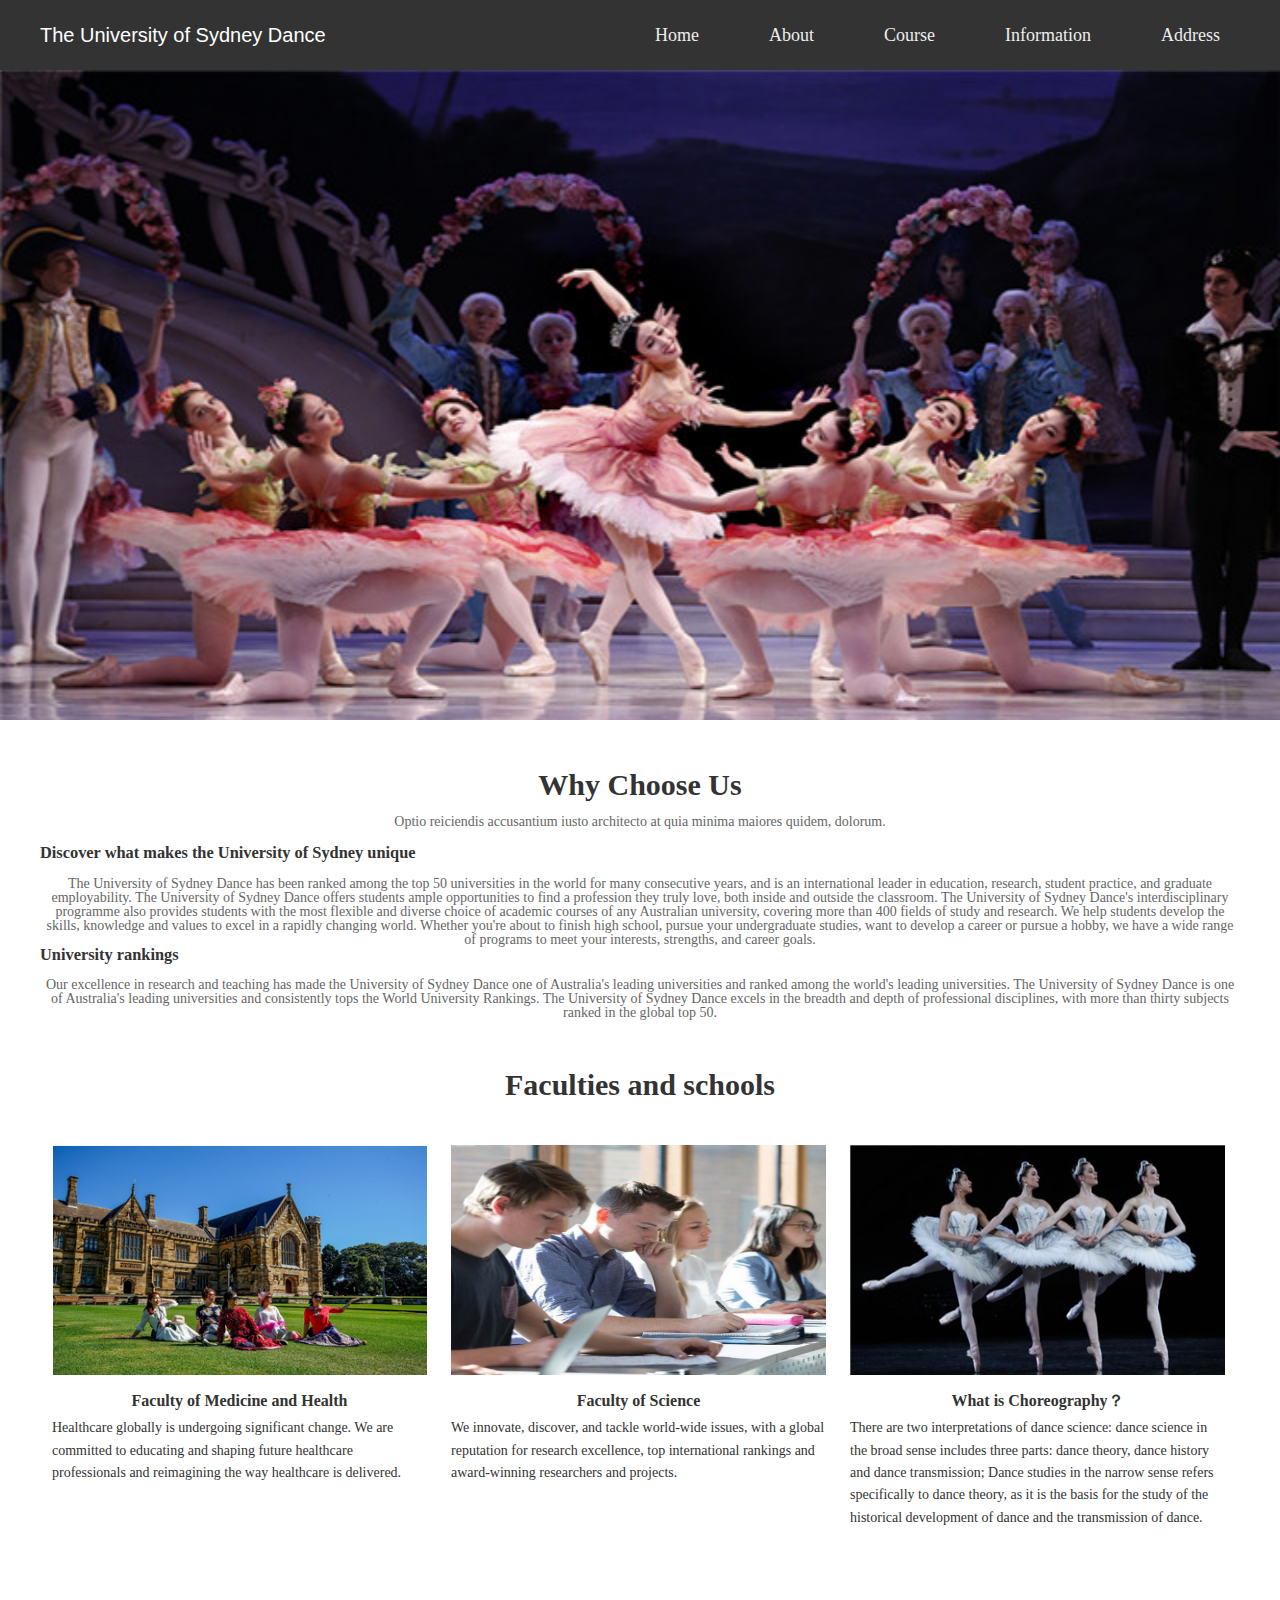
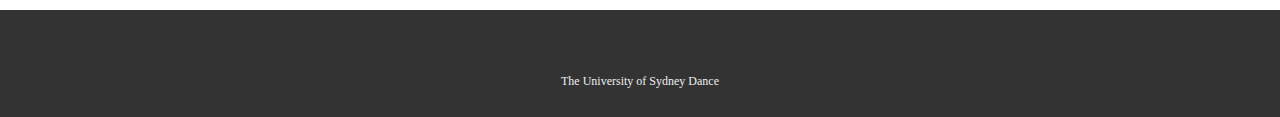
<file: ICT441/index.html>
<!DOCTYPE html>
<html lang="en">
<head>
  <meta charset="UTF-8">
  <meta name="viewport" content="width=device-width, initial-scale=1.0">
  <title>The University of Sydney Dance</title>
  <link rel="stylesheet" href="css/reset.css">
  <link rel="stylesheet" href="css/header.css">
  <link rel="stylesheet" href="css/footer.css">
  <link rel="stylesheet" href="css/index.css">
</head>
<body>
  <!-- 头部 -->
  <div class="header">
    <div class="inner-1200">
      <div class="logo">
        <p style="color:#fff; margin-top:25px; font-size:20px; font-family:Tahoma, Geneva, sans-serif; ">The University of Sydney Dance</p>
      </div>
      <div class="nav">
        <ul>
          <li><a href="index.html">Home</a></li>
          <li><a href="About.html">About</a></li>
          <li><a href="Course.html">Course</a></li>
          <li><a href="Information.html"> Information</a></li>
          <li><a href="Address.html">Address</a></li>
        </ul>
      </div>
    </div>
  </div>

  <!-- banner -->
  <div class="banner">
    <img src="images/008.1.png" alt="">
  </div>

  <!-- 主体 -->
  <div class="main">
    <div class="inner-1200">
      <h2>Why Choose Us</h2>
      <p>Optio reiciendis accusantium iusto architecto at quia minima maiores quidem, dolorum.</p>
      <div class="list">
      <h3>&nbsp;</h3>
          <h3>Discover what makes the University of Sydney unique</h3>
          <p>The University of Sydney Dance has been ranked among the top 50 universities in the world for many consecutive years, and is an international leader in education, research, student practice, and graduate employability. The University of Sydney Dance offers students ample opportunities to find a profession they truly love, both inside and outside the classroom. The University of Sydney Dance's interdisciplinary programme also provides students with the most flexible and diverse choice of academic courses of any Australian university, covering more than 400 fields of study and research. We help students develop the skills, knowledge and values to excel in a rapidly changing world. Whether you're about to finish high school, pursue your undergraduate studies, want to develop a career or pursue a hobby, we have a wide range of programs to meet your interests, strengths, and career goals.</p>
          <h3>University rankings</h3>
          <p>Our excellence in research and teaching has made the University of Sydney Dance one of Australia's leading universities and ranked among the world's leading universities. The University of Sydney Dance is one of Australia's leading universities and consistently tops the World University Rankings. The University of Sydney Dance excels in the breadth and depth of professional disciplines, with more than thirty subjects ranked in the global top 50.</p>
          <div class="main">
    <div class="inner-1200">
      <h2>Faculties and schools</h2>
      <div class="container">
        <div class="item">
          <img src="images/001.jpeg" alt="">
          <strong>Faculty of Medicine and Health</strong>
          <p>Healthcare globally is undergoing significant change. We are committed to educating and shaping future healthcare professionals and reimagining the way healthcare is delivered.</p>
        </div>
        <div class="item">
          <img src="images/002.jpeg" alt="">
          <strong>Faculty of Science</strong>
          <p>We innovate, discover, and tackle world-wide issues, with a global reputation for research excellence, top international rankings and award-winning researchers and projects. </p>
        </div>
        <div class="item">
          <img src="images/003.jpeg" alt="">
          <strong>What is Choreography？</strong>
          <p>There are two interpretations of dance science: dance science in the broad sense includes three parts: dance theory, dance history and dance transmission; Dance studies in the narrow sense refers specifically to dance theory, as it is the basis for the study of the historical development of dance and the transmission of dance.</p>
        </div>
      </div>
    </div>
  </div>
        </div>
    </div>
  </div>

  <!-- 底部 -->
  <div class="footer">
    <div class="inner-1200">
      
    </div>
    <div class="copyright inner-1200">
      <p>The University of Sydney Dance</p>
    </div>
  </div>
</body>
</html>
</file>
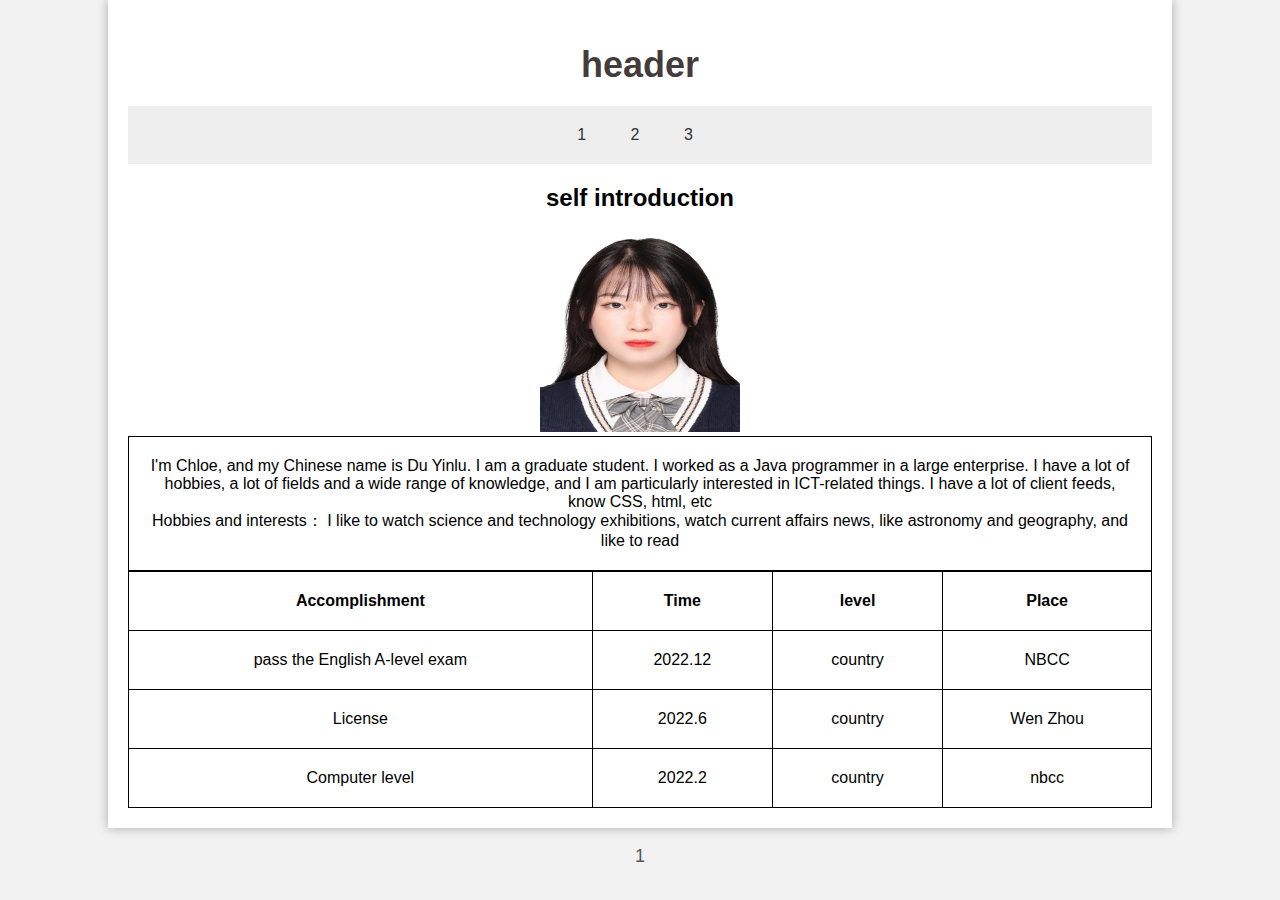
<file: ICT452/index.html>
<!DOCTYPE html>
<html>
<head>
	<title></title>
	<style>
		body {/*整体控制;*/
			margin: 0;
			padding: 0;
			font-family: Arial, sans-serif;
			background-color: #f2f2f2;
		}
        header {
		background-color: #dd4b39;/*背景颜色*/
		color: #fff;
		padding: 20px;
		text-align: center;
	}

	nav {/*导航部分*/
		background-color: #eee;
		padding: 10px;
		text-align: center;
	}

	nav ul {
		list-style-type: none;
		margin: 0;
		padding: 0;
	}

	nav ul li {
		display: inline-block;
		margin-right: 10px;
	}

	nav ul li a {
		color: #333;
		display: block;
		padding: 10px 15px;
		text-decoration: none;
	}

	nav ul li a:hover {
		background-color: #fff; 
		color: #dd4b39;
	}
		.container {
			width: 80%;
			margin: 0 auto;
			padding: 20px;
			background-color: #fff;
			box-shadow: 0px 0px 10px rgba(0,0,0,0.3);
			text-align: center;
		}
		
		
		h1 {/*标题部分*/
			color: #100505cc;
			font-size: 36px;
			margin-bottom: 20px;
		}
		p {
			color: #555;
			font-size: 18px;
			margin-bottom: 20px;
		}
		table {/*表格部分*/
			border-collapse: collapse;
			width: 100%;
		}
		td, th {
			border: 1px solid black;
			padding: 20px;
			text-align: center;
		}
		footer
		{
			text-align: center;
		}
		
		
	
	</style>
</head>
<body>
   
        
	<div class="container">
		
		<h1>header</h1>
        <nav>
            <ul>
            <li><a href="home.html">1</a></li>
            <li><a href="2.html">2</a></li>
            <li><a href="3.html">3</a></li>
            
            </ul>
            </nav>
		<h2>self introduction</h2>
		<table>
			
			<tr>
				<img src="./img/tg.jpg" alt="" width="200px" height="200px">

				<td> I'm Chloe, and my Chinese name is Du Yinlu. I am a graduate student. I worked as a Java programmer in a large enterprise. I have a lot of hobbies, a lot of fields and a wide range of knowledge, and I am particularly interested in ICT-related things. I have a lot of client feeds, know CSS, html, etc<br>
					Hobbies and interests：

					I like to watch science and technology exhibitions, watch current affairs news, like astronomy and geography, and like to read</td>
				
			</tr>
		</table>
		<table>
			<tr>
				<th>Accomplishment</th>
				<th>Time</th>
				<th>level</th>
				<th>Place</th>
			</tr>
			<tr>
				<td>pass the English A-level exam</td>
				<td>2022.12</td>
				<td>country</td>
				<td>NBCC</td>
			</tr>
			<tr>
				<td>License</td>
				<td>2022.6</td>
				<td>country</td>
				<td>Wen Zhou</td>
			</tr>
			<tr>
				<td>Computer level</td>
				<td>2022.2</td>
				<td>country</td>
				<td>nbcc</td>
			</tr>
		</table>
	</div>
	<footer><p>1</p></footer>

</body>
</html>
</file>
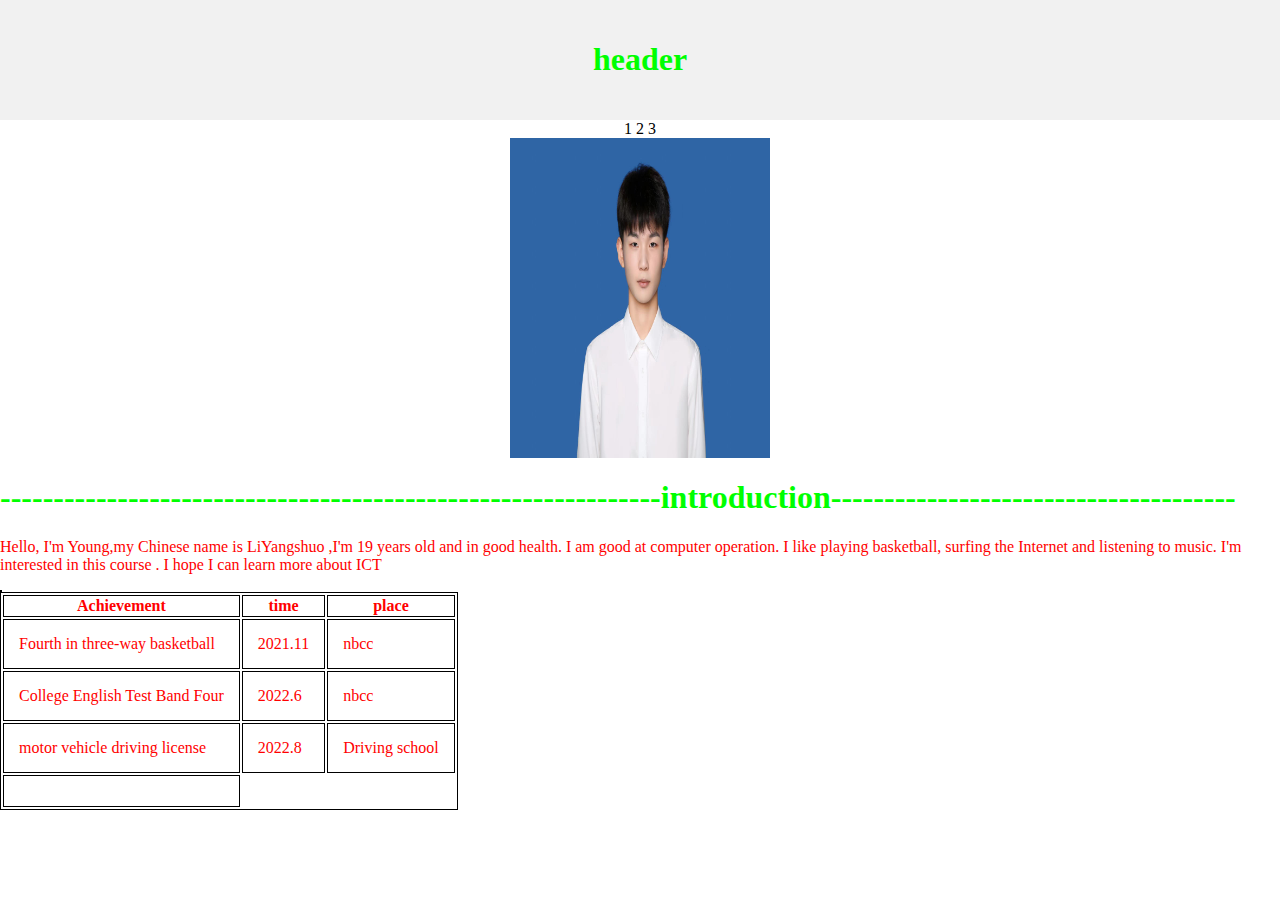
<file: test/index.html>
<!DOCTYPE html>
<html>
<head>
<meta charset="UTF-8">
<title>young</title>
<meta name="viewport" content="width=device-width, initial-scale=1.0">
<style>
* {
  box-sizing: border-box;
}

body {
  margin: 0;
}

/* 头部样式 */
.header {
  background-color: #f1f1f1;
  padding: 20px;
  text-align: center;
}

/* 导航条 */
.topnav {
  overflow: hidden;
  background-color: #333;
}
 
/* 导航链接 */
.topnav a {
  float: left;
  display: block;
  color: #f2f2f2;
  text-align: center;
  padding: 14px 16px;
  text-decoration: none;
}
 
/* 链接 - 修改颜色 */
.topnav a:hover {
  background-color: #ddd;
  color: black;
}
</style>
</head>
<body>
<style>
.center {
  margin: auto;
  width: 60%;
  border: 3px solid #73AD21;
  padding: 10px;
}
</style>
</head>
<body>
<div class="header">
  <h1>header</h1>
</div>
<head>
    <style>
    a{
        text-decoration: none;
        color: #000000;
    }
    ul{
        display: block;
        text-align: center;
        margin: 0;
        padding: 0;
    }
    li{
        list-style: none;
        display: inline-block;
        margin-right: 21px;
    }
    li:last-child{
        margin: 0;
    }
    </style>
    </head>
    <body>
    <ul>
              </li><a href="index.html">1</a></li>
              </li><a href="2.htm">2</a> </li>
              </li><a href="3.html">3</a> </li>
            </ul>      
</body>
</html>
<style>
    div.img {
        margin: 5px;
        border: 1px solid #ccc;
        float: left;
        width: 180px;
    }
    
    div.img:hover {
        border: 1px solid #777;
    }
    
    div.img img {
        width: 100%;
        height: auto;
    }
    
    div.desc {
        padding: 15px;
        text-align: center;
    }
    </style>
    </head>
    <body>
        <div style="width:260px; height:320px; overflow:hidden; margin: auto;">
            <img src="introduction.jpg" alt="photo" width=260px; height=320px;> 
          </div><table border="1" style="font-size:xx-large;background-color: rgb(180, 87, 130);">
     
<html>
<head>
<meta charset="utf-8"> 
<style>
body {color:red;}
h1 {color:#00ff00;}
p.ex {color:rgb(0,0,255);}
</style>
</head>

<body>
<h1>--------------------------------------------------------------introduction--------------------------------------</h1>
<p>Hello, I'm Young,my Chinese name is LiYangshuo ,I'm 19 years old and in good health. I am good at computer operation. I like playing basketball, surfing the Internet and listening to music. I'm interested in this course . I hope I can learn more about ICT
</p>

    <style>
        table, td, th
        {
            border:1px solid black;
        }
        td
        {
            padding:15px;
        }
        </style>
        </head>
        
        <body>
        <table>
        <tr>
        <th>Achievement</th>
        <th>time</th>
        <th>place</th>
        </tr>
        <tr>
        <td>Fourth in three-way basketball</td>
        <td>2021.11</td>
        <td>nbcc</td>
        </tr>
        <tr>
        <td>College English Test Band Four</td>
        <td>2022.6</td>
        <td>nbcc</td>
        </tr>
        <tr>
        <td>motor vehicle driving license</td>
        <td>2022.8</td>
        <td>Driving school</td>
        </tr>

<td>
</body>
</html>
</file>
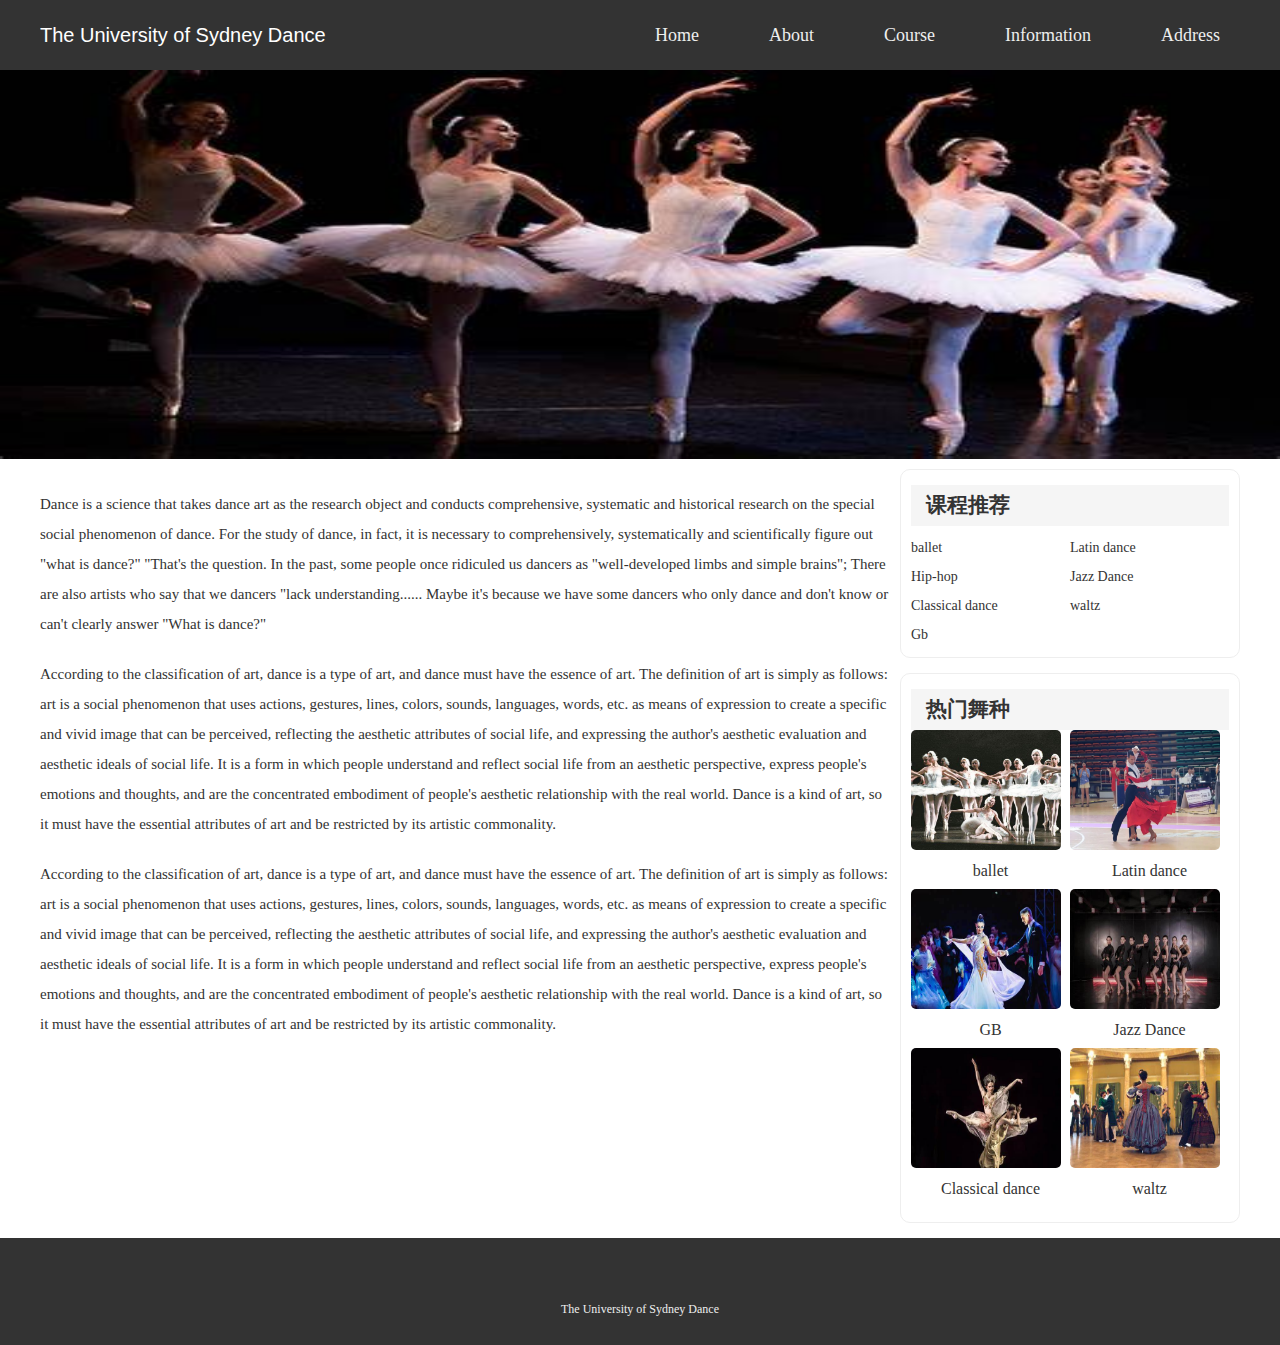
<file: ICT441/About.html>
<!DOCTYPE html>
<html lang="en">

<head>
  <meta charset="UTF-8">
  <meta name="viewport" content="width=device-width, initial-scale=1.0">
  <title>Document</title>
  <link rel="stylesheet" href="css/reset.css">
  <link rel="stylesheet" href="css/header.css">
  <link rel="stylesheet" href="css/footer.css">
  <link rel="stylesheet" href="css/news.css">
</head>

<body>
  <!-- 头部 -->
  <div class="header">
    <div class="inner-1200">
      <div class="logo">
        <p style="color:#fff; margin-top:25px; font-size:20px; font-family:Tahoma, Geneva, sans-serif; ">The University of Sydney Dance</p>
      </div>
      <div class="nav">
        <ul>
           <li><a href="index.html">Home</a></li>
          <li><a href="About.html">About</a></li>
          <li><a href="Course.html">Course</a></li>
          <li><a href="Information.html"> Information</a></li>
          <li><a href="Address.html">Address</a></li>
        </ul>
      </div>
    </div>
  </div>

  <!-- banner -->
  <div class="banner">
   <img src="images/2.jfif" alt="" height="389">
  </div>

  <!-- 主体 -->
  <div class="main">
    <div class="inner-1200">
      <div class="container">
        <!--侧边栏-->
        <div class="sidebar">
          <div class="sidebox">
            <h2>课程推荐</h2>
            <div class="tag">
              <ul>
                <li>ballet</li>
                <li>Latin dance</li>
                <li>Hip-hop</li>
                <li>Jazz Dance</li>
                <li>Classical dance</li>
                <li>waltz</li>
                <li>Gb</li>
              </ul>
            </div>
          </div>
          <div class="sidebox">
            <h2>热门舞种</h2>
            <ul class="pic">
              <li>
                <img src="images/1.jfif" alt="">
                <p>ballet</p>
              </li>
              <li>
                <img src="images/3.jfif" alt="">
                <p>Latin dance</p>
              </li>
              <li>
                <img src="images/7.jfif" alt="">
                <p>GB</p>
              </li>
              <li>
                <img src="images/4.jfif" alt="">
                <p>Jazz Dance</p>
              </li>
              <li>
                <img src="images/5.jfif" alt="">
                <p>Classical dance</p>
              </li>
              <li>
                <img src="images/6.jfif" alt="">
                <p>waltz</p>
              </li>
            </ul>
          </div>
        </div>
        <div class="list">
          <ul>
            <p>Dance is a science that takes dance art as the research object and conducts comprehensive, systematic and historical research on the special social phenomenon of dance. For the study of dance, in fact, it is necessary to comprehensively, systematically and scientifically figure out "what is dance?" "That's the question. In the past, some people once ridiculed us dancers as "well-developed limbs and simple brains"; There are also artists who say that we dancers "lack understanding...... Maybe it's because we have some dancers who only dance and don't know or can't clearly answer "What is dance?" </p>
            <p>According to the classification of art, dance is a type of art, and dance must have the essence of art. The definition of art is simply as follows: art is a social phenomenon that uses actions, gestures, lines, colors, sounds, languages, words, etc. as means of expression to create a specific and vivid image that can be perceived, reflecting the aesthetic attributes of social life, and expressing the author's aesthetic evaluation and aesthetic ideals of social life. It is a form in which people understand and reflect social life from an aesthetic perspective, express people's emotions and thoughts, and are the concentrated embodiment of people's aesthetic relationship with the real world. Dance is a kind of art, so it must have the essential attributes of art and be restricted by its artistic commonality.
</p>
            <p>According to the classification of art, dance is a type of art, and dance must have the essence of art. The definition of art is simply as follows: art is a social phenomenon that uses actions, gestures, lines, colors, sounds, languages, words, etc. as means of expression to create a specific and vivid image that can be perceived, reflecting the aesthetic attributes of social life, and expressing the author's aesthetic evaluation and aesthetic ideals of social life. It is a form in which people understand and reflect social life from an aesthetic perspective, express people's emotions and thoughts, and are the concentrated embodiment of people's aesthetic relationship with the real world. Dance is a kind of art, so it must have the essential attributes of art and be restricted by its artistic commonality.
</p>
           
            
          </ul>
        </div>
        <div>
       
        </div>
      </div>
    </div>
  </div>

  <!-- 底部 -->
  <div class="footer">
    <div class="inner-1200">
      
    </div>
    <div class="copyright inner-1200">
      <p>The University of Sydney Dance</p>
    </div>
  </div>
</body>

</html>
</file>
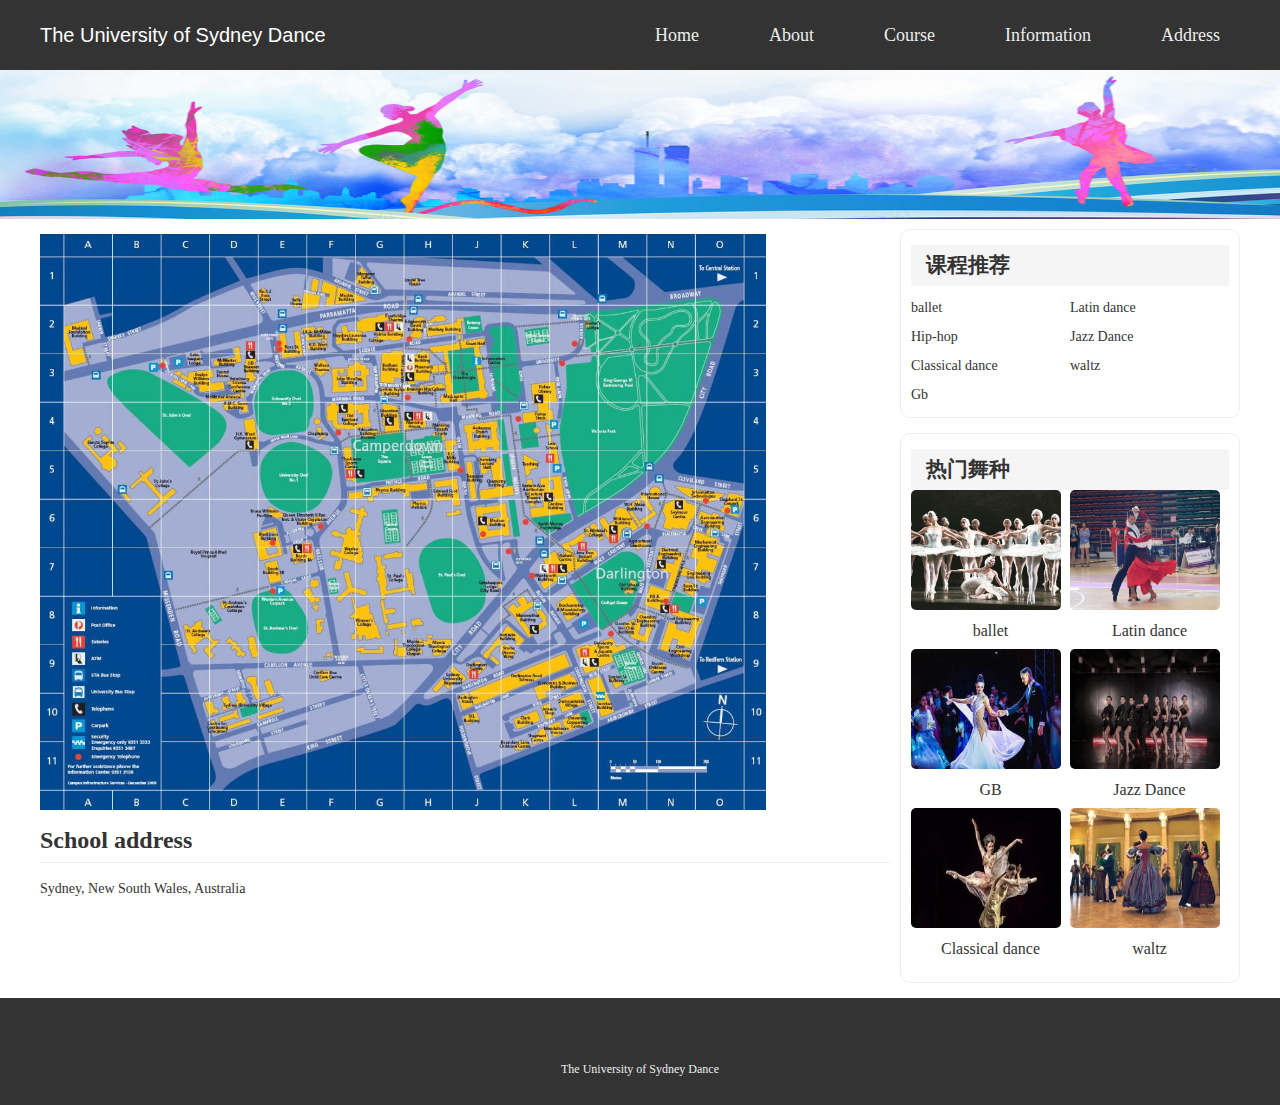
<file: ICT441/Address.html>
<!DOCTYPE html>
<html lang="en">

<head>
  <meta charset="UTF-8">
  <meta name="viewport" content="width=device-width, initial-scale=1.0">
  <title>Document</title>
  <link rel="stylesheet" href="css/reset.css">
  <link rel="stylesheet" href="css/header.css">
  <link rel="stylesheet" href="css/footer.css">
  <link rel="stylesheet" href="css/about.css">
</head>

<body>
  <!-- 头部 -->
  <div class="header">
    <div class="inner-1200">
      <div class="logo">
         <p style="color:#fff; margin-top:25px; font-size:20px; font-family:Tahoma, Geneva, sans-serif; ">The University of Sydney Dance</p>      </div>
      <div class="nav">
        <ul>
          <li><a href="index.html">Home</a></li>
          <li><a href="About.html">About</a></li>
          <li><a href="Course.html">Course</a></li>
          <li><a href="Information.html"> Information</a></li>
          <li><a href="Address.html">Address</a></li>
          
        </ul>
      </div>
    </div>
  </div>

  <!-- banner -->
  <div class="banner">
   <img src="images/bj.png" alt="" height="149">
  </div>

  <!-- 主体 -->
  <div class="main">
    <div class="inner-1200">
      <div class="container">
        <!--侧边栏-->
        <div class="sidebar">
          <div class="sidebox">
            <h2>课程推荐</h2>
            <div class="tag">
              <ul>
                <li>ballet</li>
                <li>Latin dance</li>
                <li>Hip-hop</li>
                <li>Jazz Dance</li>
                <li>Classical dance</li>
                <li>waltz</li>
                <li>Gb</li>
              </ul>
            </div>
          </div>
          <div class="sidebox">
            <h2>热门舞种</h2>
            <ul class="pic">
              <li>
                <img src="images/1.jfif" alt="">
                <p>ballet</p>
              </li>
              <li>
                <img src="images/3.jfif" alt="">
                <p>Latin dance</p>
              </li>
              <li>
                <img src="images/7.jfif" alt="">
                <p>GB</p>
              </li>
              <li>
                <img src="images/4.jfif" alt="">
                <p>Jazz Dance</p>
              </li>
              <li>
                <img src="images/5.jfif" alt="">
                <p>Classical dance</p>
              </li>
              <li>
                <img src="images/6.jfif" alt="">
                <p>waltz</p>
              </li>
            </ul>
          </div>
        </div>
        <div class="list">
       <a href="http://www.gditu.net/"><img src="images/dt.png" alt=""></a> 
          <h2>School address</h2>
          <p>Sydney, New South Wales, Australia</p>
         
        </div>
      </div>
    </div>
  </div>

  <!-- 底部 -->
  <div class="footer">
    <div class="inner-1200">
     
    </div>
   <div class="copyright inner-1200">
      <p>The University of Sydney Dance</p>
    </div>
  </div>
</body>

</html>
</file>
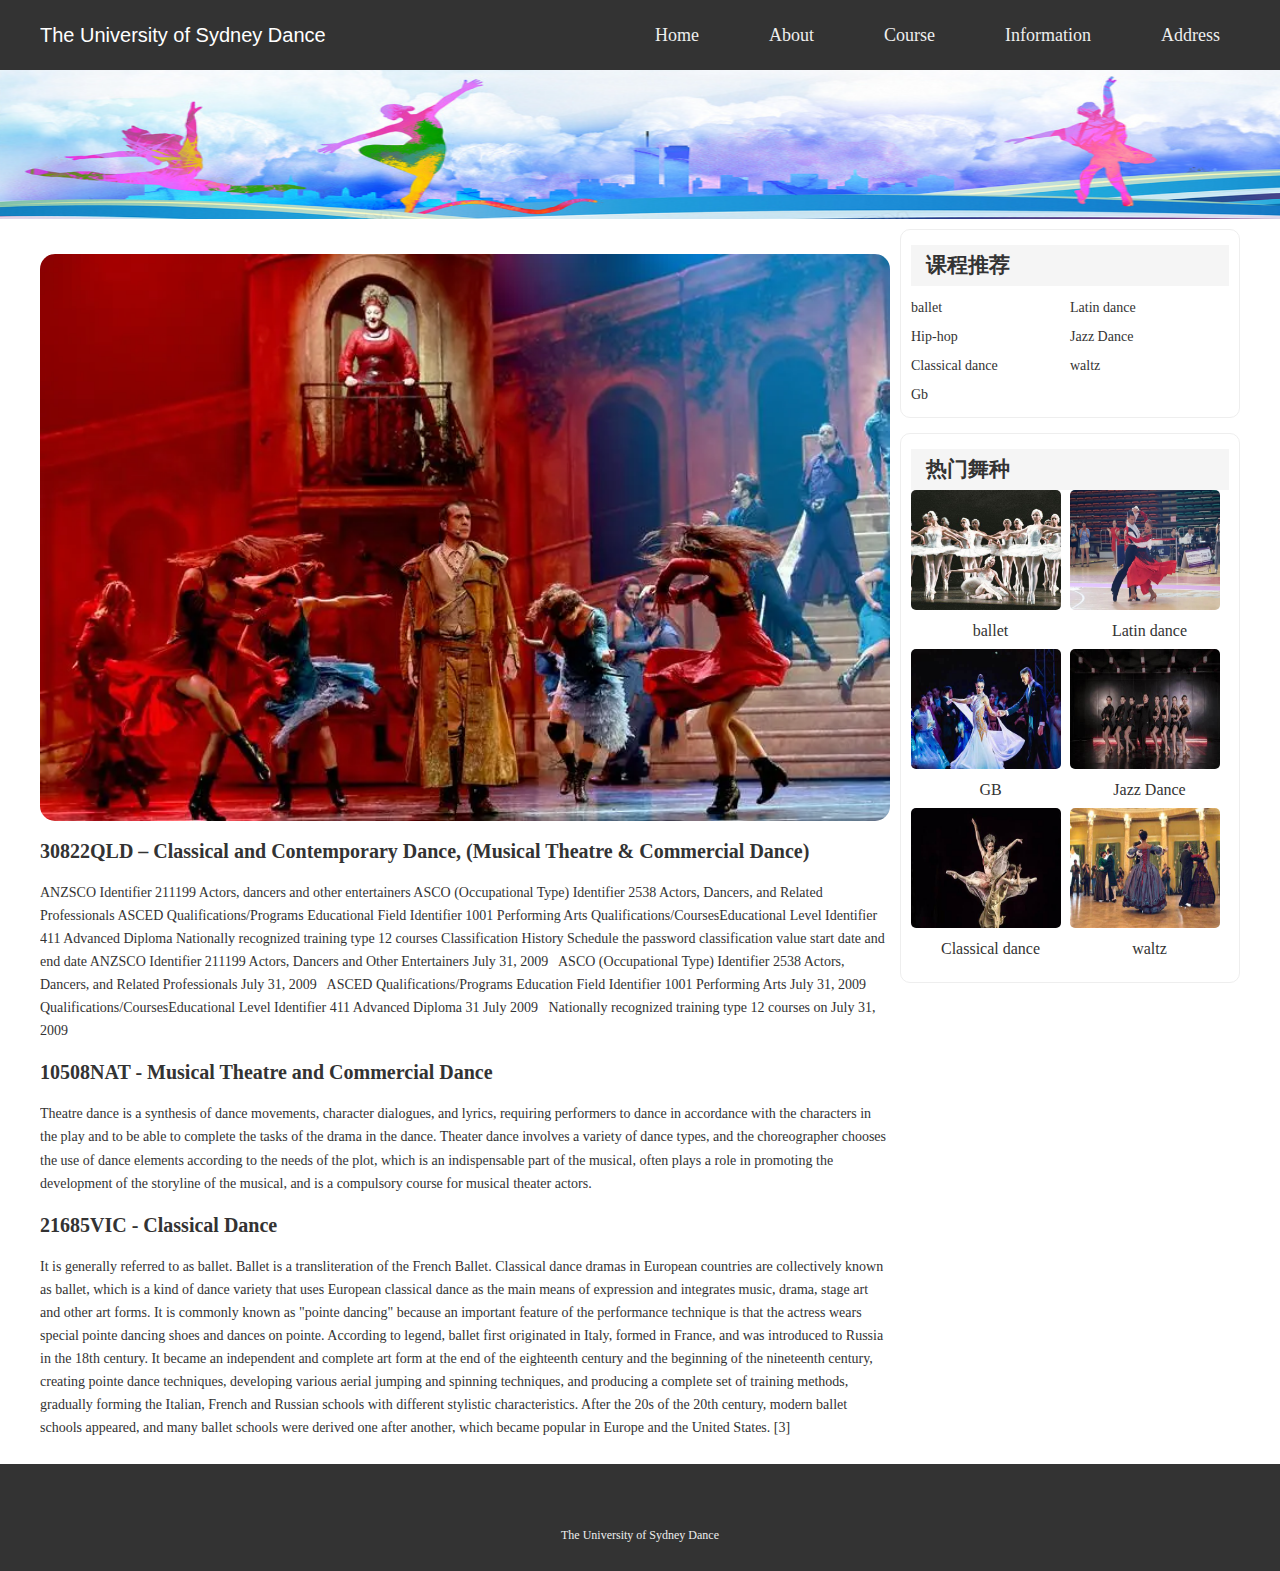
<file: ICT441/Course.html>
<!DOCTYPE html>
<html lang="en">

<head>
  <meta charset="UTF-8">
  <meta name="viewport" content="width=device-width, initial-scale=1.0">
  <title>Document</title>
  <link rel="stylesheet" href="css/reset.css">
  <link rel="stylesheet" href="css/header.css">
  <link rel="stylesheet" href="css/footer.css">
  <link rel="stylesheet" href="css/planning.css">
</head>

<body>
  <!-- 头部 -->
  <div class="header">
    <div class="inner-1200">
      <div class="logo">
        <p style="color:#fff; margin-top:25px; font-size:20px; font-family:Tahoma, Geneva, sans-serif; ">The University of Sydney Dance</p>
      </div>
      <div class="nav">
        <ul>
         <li><a href="index.html">Home</a></li>
          <li><a href="About.html">About</a></li>
          <li><a href="Course.html">Course</a></li>
          <li><a href="Information.html"> Information</a></li>
          <li><a href="Address.html">Address</a></li>
        </ul>
      </div>
    </div>
  </div>

  <!-- banner -->
  <div class="banner">
    <img src="images/bj.png" alt="" height="149">
  </div>

  <!-- 主体 -->
  <div class="main">
    <div class="inner-1200">
      <div class="container">
        <!--侧边栏-->
        <div class="sidebar">
          <div class="sidebox">
            <h2>课程推荐</h2>
            <div class="tag">
              <ul>
                <li>ballet</li>
                <li>Latin dance</li>
                <li>Hip-hop</li>
                <li>Jazz Dance</li>
                <li>Classical dance</li>
                <li>waltz</li>
                <li>Gb</li>
              </ul>
            </div>
          </div>
          <div class="sidebox">
            <h2>热门舞种</h2>
            <ul class="pic">
              <li>
                <img src="images/1.jfif" alt="">
                <p>ballet</p>
              </li>
              <li>
                <img src="images/3.jfif" alt="">
                <p>Latin dance</p>
              </li>
              <li>
                <img src="images/7.jfif" alt="">
                <p>GB</p>
              </li>
              <li>
                <img src="images/4.jfif" alt="">
                <p>Jazz Dance</p>
              </li>
              <li>
                <img src="images/5.jfif" alt="">
                <p>Classical dance</p>
              </li>
              <li>
                <img src="images/6.jfif" alt="">
                <p>waltz</p>
              </li>
            </ul>
          </div>
        </div>
        <div class="list">
          <img src="images/yyj.webp" alt="">
          <h3>30822QLD – Classical and Contemporary Dance, (Musical Theatre & Commercial Dance)</h3>
          <p>ANZSCO Identifier 211199 Actors, dancers and other entertainers 
ASCO (Occupational Type) Identifier 2538 Actors, Dancers, and Related Professionals 
ASCED Qualifications/Programs Educational Field Identifier 1001 Performing Arts 
Qualifications/CoursesEducational Level Identifier 411 Advanced Diploma 
Nationally recognized training type 12 courses 
Classification History
Schedule the password classification value start date and end date
ANZSCO Identifier 211199 Actors, Dancers and Other Entertainers July 31, 2009   
ASCO (Occupational Type) Identifier 2538 Actors, Dancers, and Related Professionals July 31, 2009   
ASCED Qualifications/Programs Education Field Identifier 1001 Performing Arts July 31, 2009   
Qualifications/CoursesEducational Level Identifier 411 Advanced Diploma 31 July 2009   
Nationally recognized training type 12 courses on July 31, 2009   
          </p>
          <h3>10508NAT - Musical Theatre and Commercial Dance</h3>
          <p>Theatre dance is a synthesis of dance movements, character dialogues, and lyrics, requiring performers to dance in accordance with the characters in the play and to be able to complete the tasks of the drama in the dance. Theater dance involves a variety of dance types, and the choreographer chooses the use of dance elements according to the needs of the plot, which is an indispensable part of the musical, often plays a role in promoting the development of the storyline of the musical, and is a compulsory course for musical theater actors.</p>
          <h3>21685VIC - Classical Dance</h3>
          <p>It is generally referred to as ballet. Ballet is a transliteration of the French Ballet. Classical dance dramas in European countries are collectively known as ballet, which is a kind of dance variety that uses European classical dance as the main means of expression and integrates music, drama, stage art and other art forms. It is commonly known as "pointe dancing" because an important feature of the performance technique is that the actress wears special pointe dancing shoes and dances on pointe. According to legend, ballet first originated in Italy, formed in France, and was introduced to Russia in the 18th century. It became an independent and complete art form at the end of the eighteenth century and the beginning of the nineteenth century, creating pointe dance techniques, developing various aerial jumping and spinning techniques, and producing a complete set of training methods, gradually forming the Italian, French and Russian schools with different stylistic characteristics. After the 20s of the 20th century, modern ballet schools appeared, and many ballet schools were derived one after another, which became popular in Europe and the United States. [3]</p>
          
        </div>
      </div>
    </div>
  </div>

  <!-- 底部 -->
  <div class="footer">
    <div class="inner-1200">
      
    </div>
   <div class="copyright inner-1200">
      <p>The University of Sydney Dance</p>
    </div>
  </div>
</body>

</html>
</file>
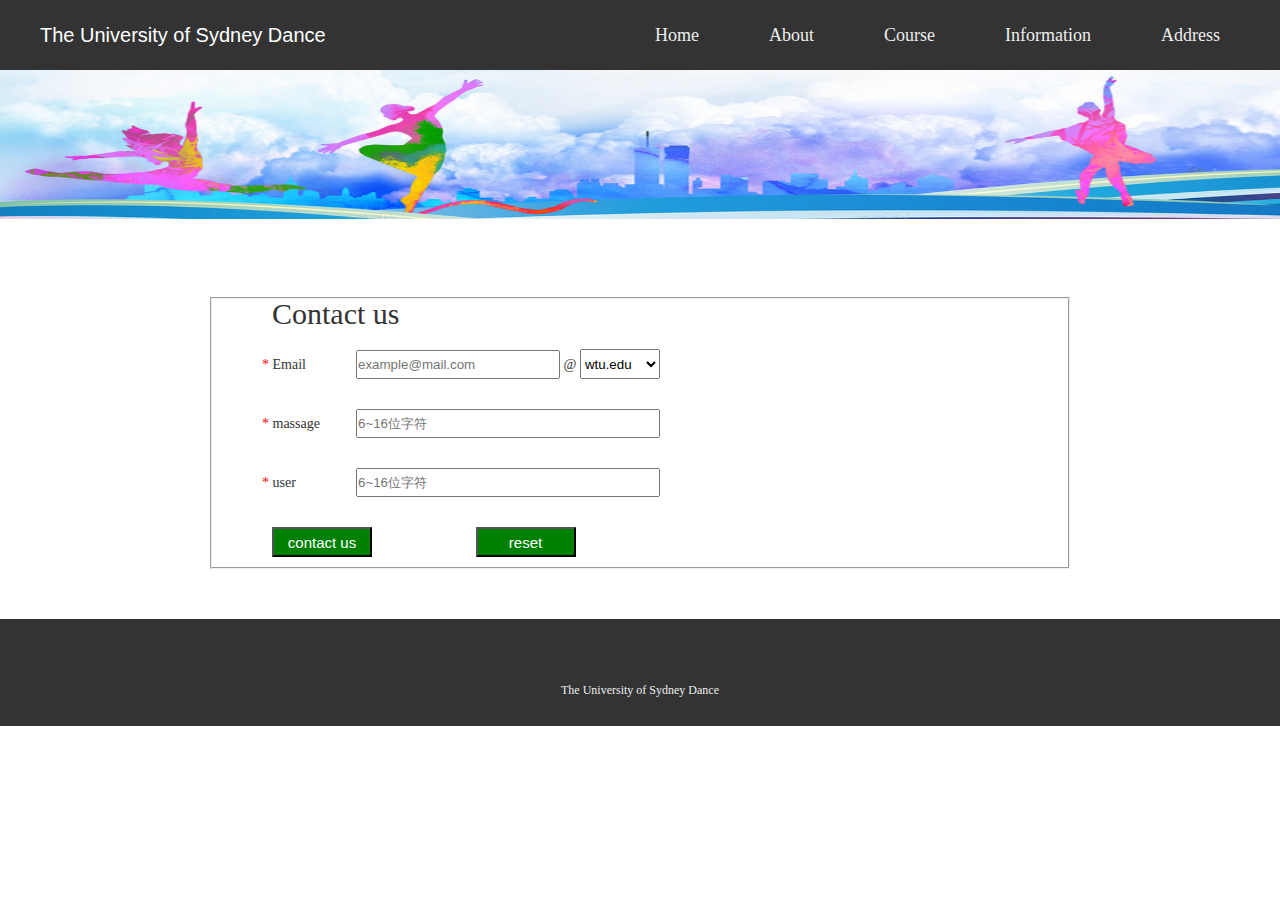
<file: ICT441/Information.html>
<!DOCTYPE html>
<html lang="en">

<head>
  <meta charset="UTF-8">
  <meta name="viewport" content="width=device-width, initial-scale=1.0">
  <title>Document</title>
  <link rel="stylesheet" href="css/reset.css">
  <link rel="stylesheet" href="css/header.css">
  <link rel="stylesheet" href="css/footer.css">
  <link rel="stylesheet" href="css/about.css">
  <link rel="stylesheet" href="css/login.css">
  <link rel="stylesheet" href="css/css.css">
  <script src="js/login.js"></script>
</head>

<body>
  <!-- 头部 -->
  <div class="header">
    <div class="inner-1200">
      <div class="logo">
         <p style="color:#fff; margin-top:25px; font-size:20px; font-family:Tahoma, Geneva, sans-serif; ">The University of Sydney Dance</p>      </div>
      <div class="nav">
        <ul>
          <li><a href="index.html">Home</a></li>
          <li><a href="About.html">About</a></li>
          <li><a href="Course.html">Course</a></li>
          <li><a href="Information.html"> Information</a></li>
          <li><a href="Address.html">Address</a></li>
          
        </ul>
      </div>
    </div>
  </div>
   <div class="banner"><img src="images/bj.png" alt="" height="149"></div>
<p>&nbsp;</p>
<p>&nbsp;</p>
<div class="main2">
<form onSubmit="return login()" action="index.html">
			<fieldset>
				<p class="big_title">Contact us</p>
				<ul class='ulist'>
					<li class="list">
						<span class="point">*</span>
						<span class="title">Email</span>
					  <input class="input1" type="text" id="mail" onBlur="check_mail_login()" required placeholder="example@mail.com">
						<span>@</span>
						<select class="option" id="option">
							<option value="wtu.edu">wtu.edu</option>
							<option value="163.com">163.com</option>
							<option value="qq.com">qq.com</option>
						</select>
						<span id="mailInfo"></span>
					</li>
					
					<li class="list">
						<span class="point">*</span>
						<span class="title">massage</span>
						<input class="input2" type="password" id="password" onBlur="check_psw_login()" required placeholder="6~16位字符">
						<span id="pswInfo"></span>
					</li>
					
					<li class="list">
						<span class="point">*</span>
						<span class="title">user</span>
						<input class="input2" type="password" id="password" onBlur="check_psw_login()" required placeholder="6~16位字符">
						<span id="pswInfo"></span>
					</li>
					
					
				</ul>
			  <input class="login" type="submit" value="contact us">
			  <input class="res" type="reset" value="reset" />
			</fieldset>
		</form>
</div>
 <div class="footer">
    <div class="inner-1200">
     
    </div>
   <div class="copyright inner-1200">
      <p>The University of Sydney Dance</p>
   </div>
</div>
</body>

</html>
</file>
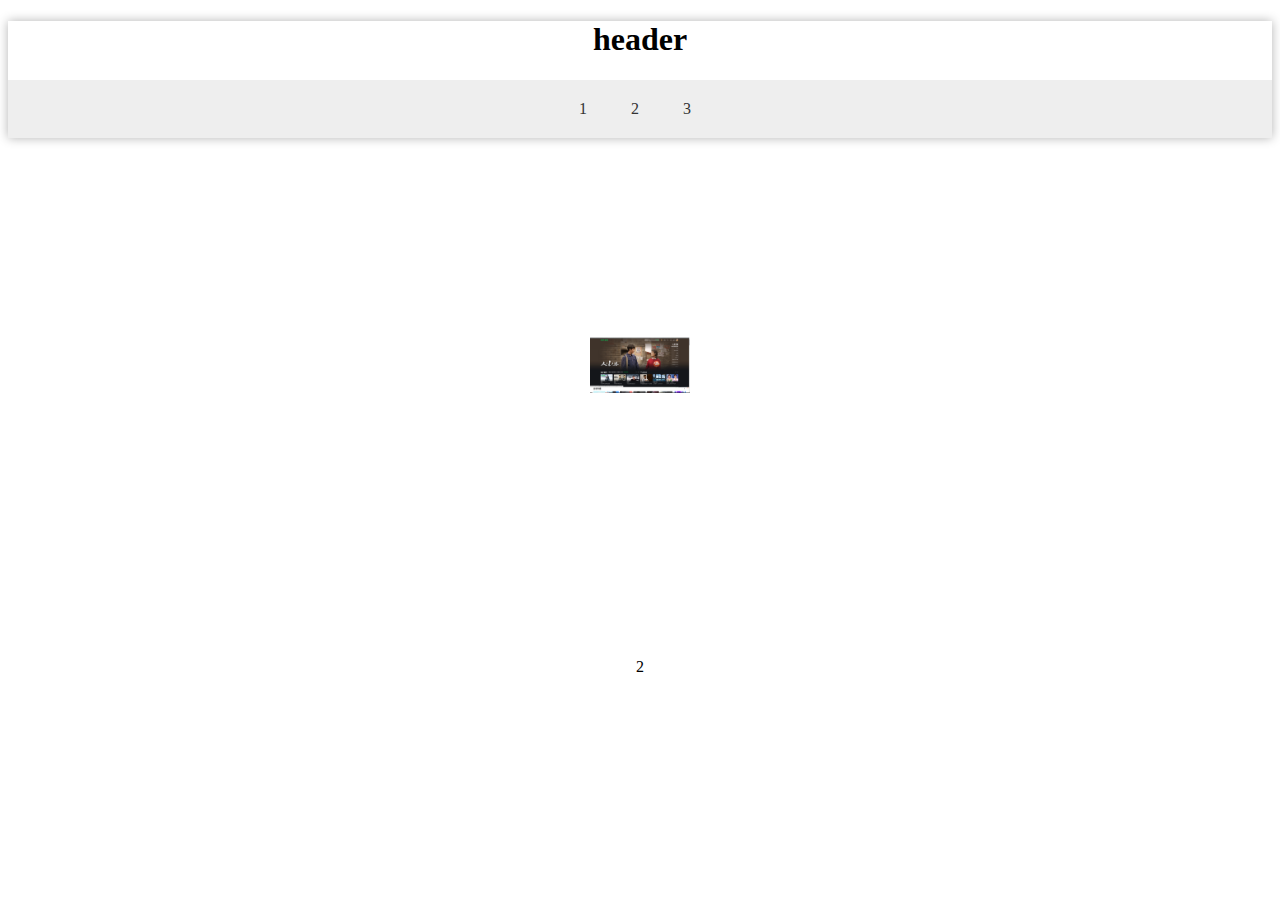
<file: ICT452/2.html>
<!DOCTYPE html>
<html lang="en">
<head>
	<meta charset="UTF-8">
	<title>旋转木马</title>
	<style>
		body{/*整体部分*/
			-webkit-perspective: 800px;
			-webkit-perspective-origin: center -40% ;
		}
        header {
		background-color: #dd4b39;
		color: #fff;
		padding: 20px;
		text-align: center;
	}

	nav {
		background-color: #eee;
		padding: 10px;
		text-align: center;
	}

	nav ul {
		list-style-type: none;
		margin: 0;
		padding: 0;
	}

	nav ul li {
		display: inline-block;
		margin-right: 10px;
	}

	nav ul li a {
		color: #333;
		display: block;
		padding: 10px 15px;
		text-decoration: none;
	}

	nav ul li a:hover {
		background-color: #fff; 
		color: #dd4b39;
	}
    .cont {
			margin: 0 auto;
			background-color: #fff;
			box-shadow: 0px 0px 10px rgba(0,0,0,0.3);
			text-align: center;
    }
		#container{
			width: 100px;
			height: 120px;/*不能忘记给container设置高，否则会塌陷*/
			position: relative;
			margin: 200px auto;
			-webkit-transform-style: preserve-3d;
			-webkit-transition: -webkit-transform 1s ease;	
		}


		#container img{
			width: 100px;
			position: absolute;
			left: 0;
			top: 0;
		}
		#container img:nth-child(1){
			-webkit-animation: showone 0.5s ease forwards;
		}
		@-webkit-keyframes showone{
			from{
				/*-webkit-transform: translateZ(180px);*/
			}
			to{
				-webkit-transform: rotateY(40deg)translateZ(300px);
			}
		}
		#container img:nth-child(2){
			-webkit-animation: showtwo 1s ease 0.3s forwards;
		}
		@-webkit-keyframes showtwo{
			from{
				/*-webkit-transform: translateZ(160px);*/
			}
			to{
				-webkit-transform: rotateY(80deg)translateZ(300px);
			}
		}
		#container img:nth-child(3){
			-webkit-animation: showthree 1s ease 0.6s forwards;
		}
		@-webkit-keyframes showthree{
			from{
				/*-webkit-transform: translateZ(140px);*/
			}
			to{
				-webkit-transform: rotateY(120deg)translateZ(300px);
			}
		}
		#container img:nth-child(4){
			-webkit-animation: showfour 1s ease 0.9s forwards;
		}
		@-webkit-keyframes showfour{
			from{
				/*-webkit-transform: translateZ(120px);*/
			}
			to{
				-webkit-transform: rotateY(160deg)translateZ(300px);
			}
		}
		#container img:nth-child(5){
			-webkit-animation: showfive 1s ease 1.2s forwards;
		}
		@-webkit-keyframes showfive{
			from{
			/*	-webkit-transform: translateZ(100px);*/
			}
			to{
				-webkit-transform: rotateY(200deg)translateZ(300px);
			}
		}
		#container img:nth-child(6){
			-webkit-animation: showsix 1s ease 1.5s forwards;
		}
		@-webkit-keyframes showsix{
			from{
				/*-webkit-transform: translateZ(80px);*/
			}
			to{
				-webkit-transform: rotateY(240deg)translateZ(300px);
			}
		}
		#container img:nth-child(7){
			-webkit-animation: showseven 1s ease 1.8s forwards;
		}
		@-webkit-keyframes showseven{
			from{
				/*-webkit-transform: translateZ(60px);*/
			}
			to{
				-webkit-transform: rotateY(280deg)translateZ(300px);
			}
		}
		#container img:nth-child(8){
			-webkit-animation: showeight 1s ease 2.1s forwards;
		}
		@-webkit-keyframes showeight{
			from{
				/*-webkit-transform: translateZ(40px);*/
			}
			to{
				-webkit-transform: rotateY(320deg)translateZ(300px);
			}
		}
		#container img:nth-child(9){
			-webkit-animation: showten 1s ease 2.4s forwards;
		}
		@-webkit-keyframes showten{
			from{
				/*-webkit-transform: translateZ(20px);*/
			}
			to{
				-webkit-transform: translateZ(300px);
			}
		}
		footer
		{
			text-align: center;
		}
		

	</style>
</head>
<body>
    <div class="cont">
		
		<h1>header</h1>
        <nav>
            <ul>
				<li><a href="home.html">1</a></li>
				<li><a href="2.html">2</a></li>
				<li><a href="3.html">3</a></li>
            
            </ul>
            </nav>
	</div>
	<div id="container">
		<img src="img/1.png" alt="">
		<img src="img/2.png" alt="">
		<img src="img/3.png" alt="">
		<img src="img/4.png" alt="">
		<img src="img/5.png" alt="">
		<img src="img/6.png" alt="">
		<img src="img/7.png" alt="">
		<img src="img/3.png" alt="">
		<img src="img/5.png" alt="">

	</div>
	<script src='jquery-1.12.4.js'></script>
	<script>
		$(function(){
			var dg = 0;
			$('body').on('click',function(){
				dg+=40;
				$('#container').css('-webkit-transform','rotateY('+dg+'deg)');
				console.log('rotateY('+dg+')deg');
			});
		});
	</script>
<footer><p>2</p></footer>
</body>
</html>
</file>
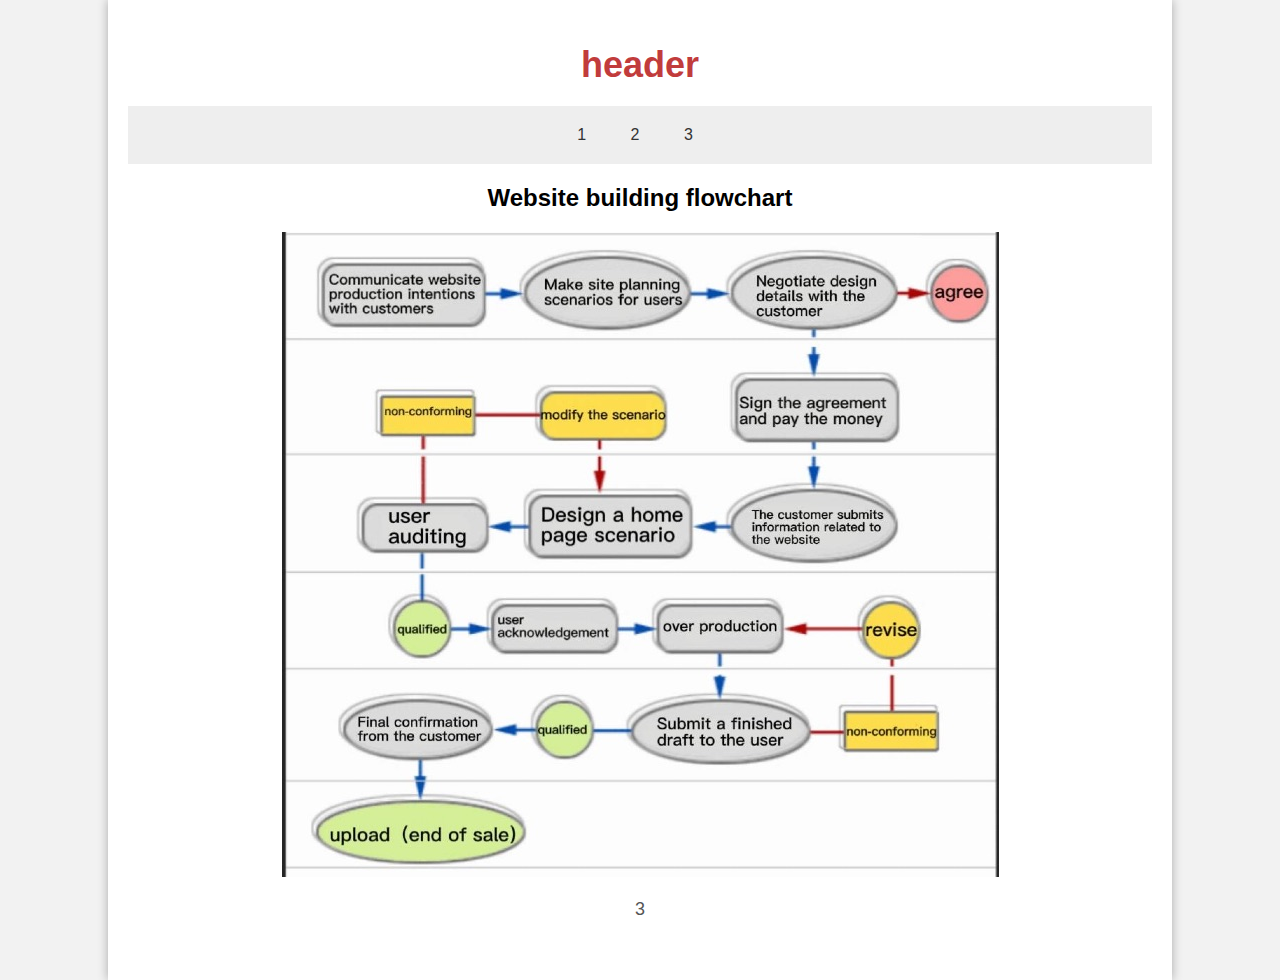
<file: ICT452/3.html>
<!DOCTYPE html>
<html>
<head>
	<title></title>
	<style>
		body {
			margin: 0;
			padding: 0;
			font-family: Arial, sans-serif;
			background-color: #f2f2f2;
		}
        header {
		background-color: #dd4b39;
		color: #fff;
		padding: 20px;
		text-align: center;
	}

	nav {
		background-color: #eee;
		padding: 10px;
		text-align: center;
	}

	nav ul {
		list-style-type: none;
		margin: 0;
		padding: 0;
	}

	nav ul li {
		display: inline-block;
		margin-right: 10px;
	}

	nav ul li a {
		color: #333;
		display: block;
		padding: 10px 15px;
		text-decoration: none;
	}

	nav ul li a:hover {
		background-color: #fff;
		color: #dd4b39;
	}
		.container {
			width: 80%;
			margin: 0 auto;
			padding: 20px;
			background-color: #fff;
			box-shadow: 0px 0px 10px rgba(0,0,0,0.3);
			text-align: center;
		}
		.logo {
			margin-bottom: 20px;
		}
		h1 {
			color: #c13c3c;
			font-size: 36px;
			margin-bottom: 20px;
		}
		p {
			color: #555;
			font-size: 18px;
			margin-bottom: 20px;
		}
		table {
			width: 100%;
			border-collapse: collapse;
			margin-bottom: 20px;
		}
		th, td {
			padding: 10px;
			text-align: left;
			border-bottom: 1px solid #ddd;
		}
		th {
			background-color: #c13c3c;
			color: #fff;
			font-size: 20px;
			text-transform: uppercase;
		}
		td img {
			width: 100%;
			max-width: 200px;
			height: auto;
			margin-bottom: 10px;
		}
		footer
		{
			text-align: center;
		}
		
	
	</style>
</head>
<body>
   
        
	<div class="container">
		
		<h1>header</h1>
        <nav>
            <ul>
                <li><a href="home.html">1</a></li>
                <li><a href="2.html">2</a></li>
                <li><a href="3.html">3</a></li>
            
            </ul>
            </nav>
		<h2>Website building flowchart</h2>
		<table>
			
			<tr>
				<img src="./img/w.png" alt=" ">

				
			</tr>
            <footer><p>3</p></footer>

</body>
</html>
</file>
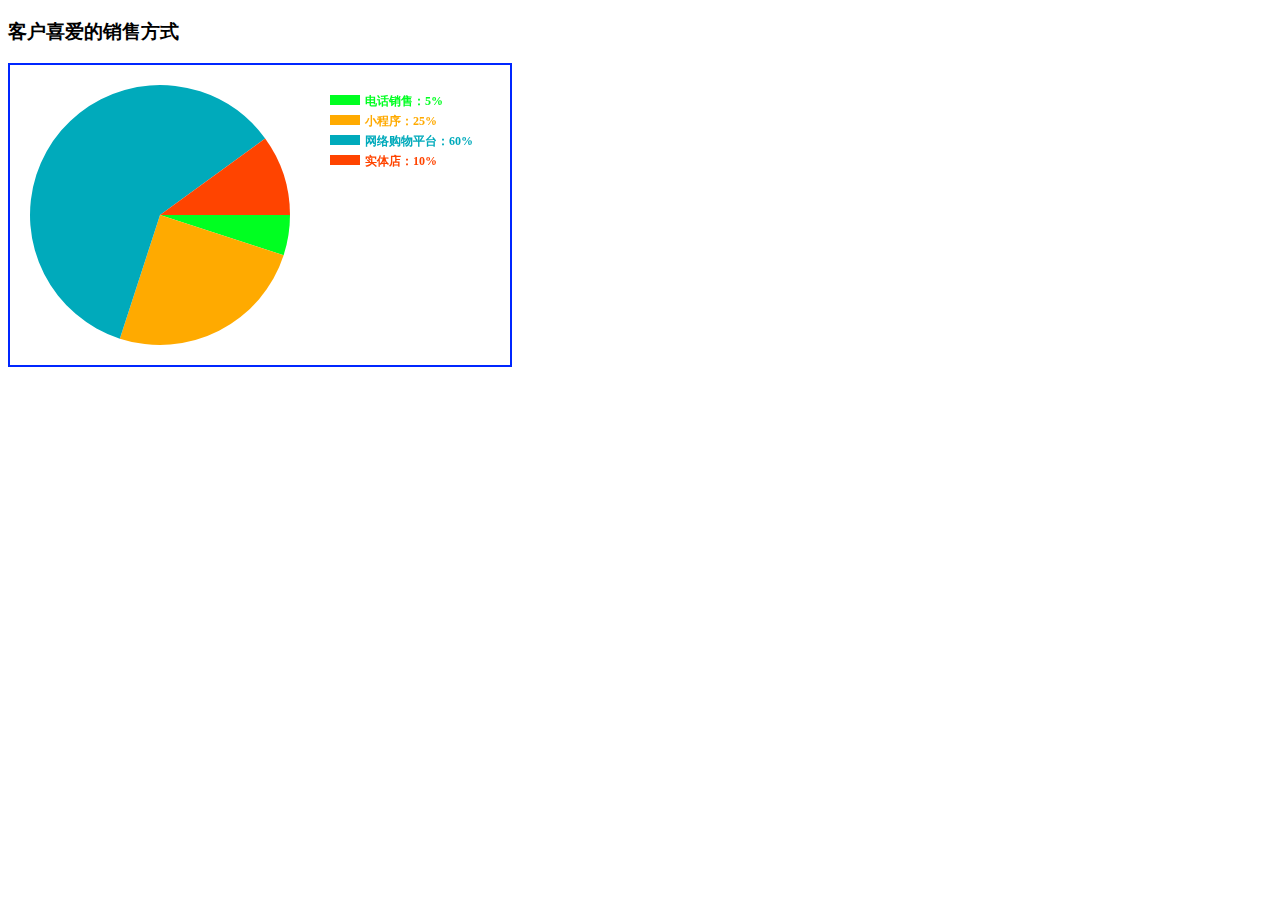
<file: ICT523/3.html>
<!DOCTYPE html>
<html>
    <head>
        <title>Canvas测试</title>
        <meta charset="UTF-8">
        <script>
            //绘制饼图
            function drawCircle(canvasId, data_arr, color_arr, text_arr)
            {
                var c = document.getElementById(canvasId);
                var ctx = c.getContext("2d");
  
                var radius = c.height / 2 - 20; //半径
                var ox = radius + 20, oy = radius + 20; //圆心
  
                var width = 30, height = 10; //图例宽和高
                var posX = ox * 2 + 20, posY = 30;   //
                var textX = posX + width + 5, textY = posY + 10;
  
                var startAngle = 0; //起始弧度
                var endAngle = 0;   //结束弧度
                for (var i = 0; i < data_arr.length; i++)
                {
                    //绘制饼图
                    endAngle = endAngle + data_arr[i] * Math.PI * 2; //结束弧度
                    ctx.fillStyle = color_arr[i];
                    ctx.beginPath();
                    ctx.moveTo(ox, oy); //移动到到圆心
                    ctx.arc(ox, oy, radius, startAngle, endAngle, false);
                    ctx.closePath();
                    ctx.fill();
                    startAngle = endAngle; //设置起始弧度
  
                    //绘制比例图及文字
                    ctx.fillStyle = color_arr[i];
                    ctx.fillRect(posX, posY + 20 * i, width, height);
                    ctx.moveTo(posX, posY + 20 * i);
                    ctx.font = 'bold 12px 微软雅黑';    //斜体 30像素 微软雅黑字体
                    ctx.fillStyle = color_arr[i]; //"#000000";
                    var percent = text_arr[i] + "：" + 100 * data_arr[i] + "%";
                    ctx.fillText(percent, textX, textY + 20 * i);
                }
            }
  
            function init() {
                //绘制饼图
                //比例数据和颜色
                var data_arr = [0.05, 0.25, 0.6, 0.1];
                var color_arr = ["#00FF21", "#FFAA00", "#00AABB", "#FF4400"];
                var text_arr = ["电话销售", "小程序", "网络购物平台", "实体店"];
  
                drawCircle("canvas_circle", data_arr, color_arr, text_arr);
            }
  
            //页面加载时执行init()函数
            window.onload = init;
        </script>
    </head>
    <body>
        <h3>客户喜爱的销售方式</h3>
        <p>
            <canvas id="canvas_circle" width="500" height="300" style="border:2px solid #0026ff;" >
            </canvas>
        </p>
    </body>
</html>
</file>
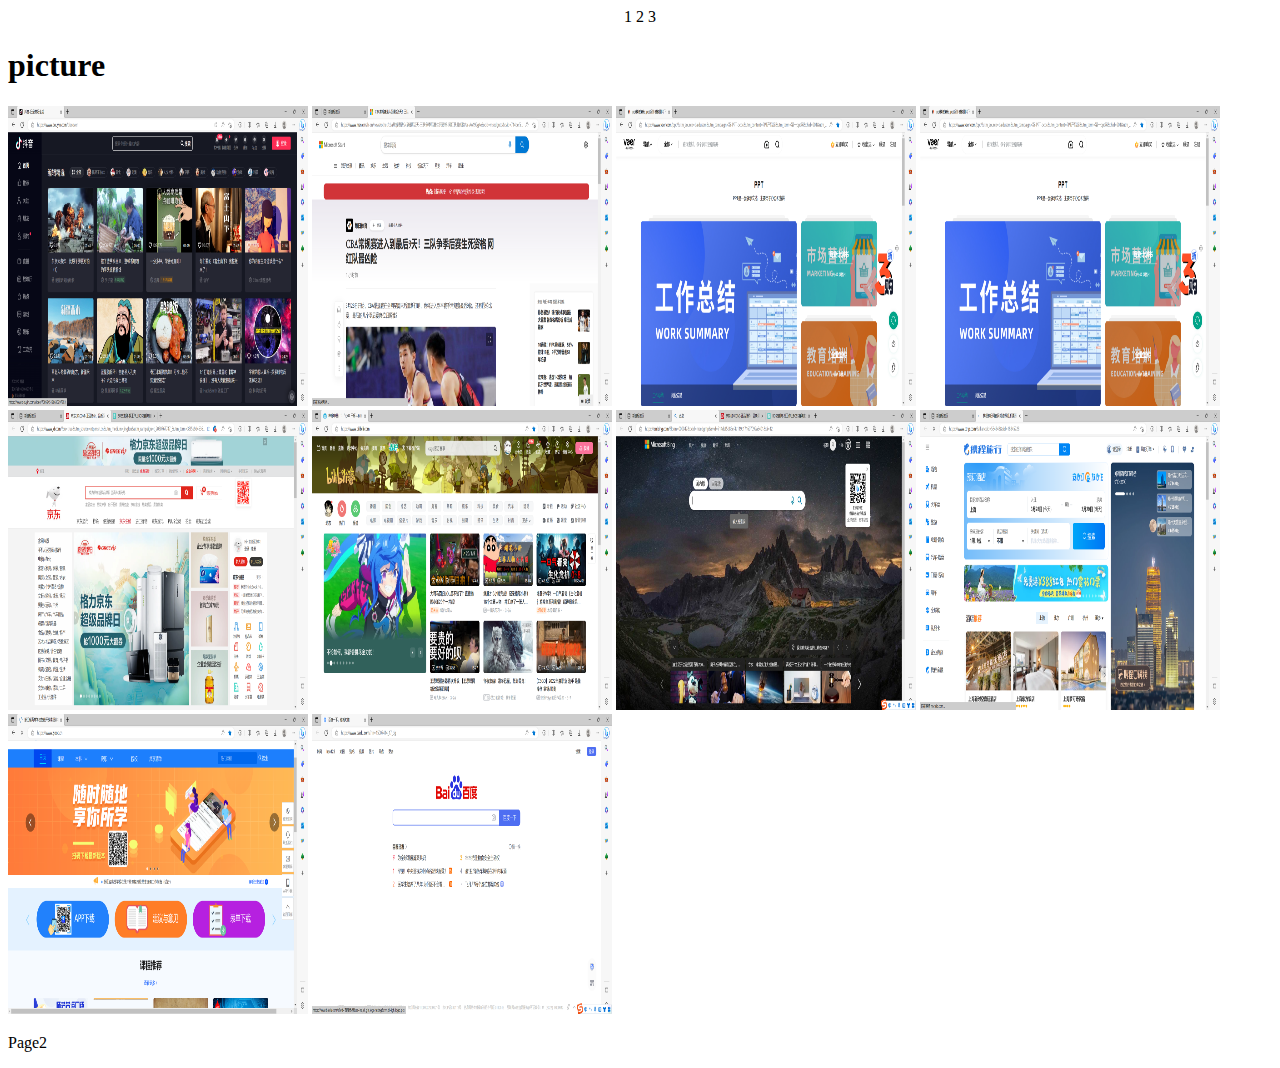
<file: test/2.htm>
<!DOCTYPE html>
<html>
<head>
<meta charset="utf-8"> 
<title> 2</title>  
<style>
    a{
        text-decoration: none;
        color: #000000;
    }
    ul{
        display: block;
        text-align: center;
        margin: 0;
        padding: 0;
    }
    li{
        list-style: none;
        display: inline-block;
        margin-right: 21px;
    }
    li:last-child{
        margin: 0;
    }
    </style>
    </head>
    <body>
    <ul>
              </li><a href="index.html">1</a></li>
              </li><a href="2.htm">2</a> </li>
              </li><a href="3.html">3</a> </li>
            </ul>      

<h1>picture</h1>

	
<img src="0e52be69efbd435ba9e4fb0121a23bf.png"width="300"height="300" alt=>

<img src="1e8e574ada2f839327dedc9377ea64a.png"width="300"height="300 alt="image 2>

<img src="4f582e37349b0f7cd21a61c37015041.png"width="300"height="300 alt="Image 3>

<img src="4f582e37349b0f7cd21a61c37015041.png" width="300"height="300 alt="Image 4>

<img src="6918c89296d1f6052c2b87cb761eef7.png"width="300"height="300 alt="Image 5>

<img src="76189dc812b7de7692e2ff75992d064.png"width="300"height="300 alt="Image 6>

<img src="af160f72d7b0ab8a7aacc9edc61753c.png"width="300"height="300 alt="Image 7>

<img src="bea0d61ed13b319c36b97025fc5b59d.png"width="300"height="300 alt="Image 8>

<img src="d35c14513484ef54036f8d92eb35fb7.png" width="300"height="300alt="Image 9>

<img src="dccb8a5a4759c10799cd8535b2918b5.png" width="300"height="300alt="Image 10>

<div class="footer">
<p>Page2</p >
</div>
</body>

</html>

</body>
</html>
</file>
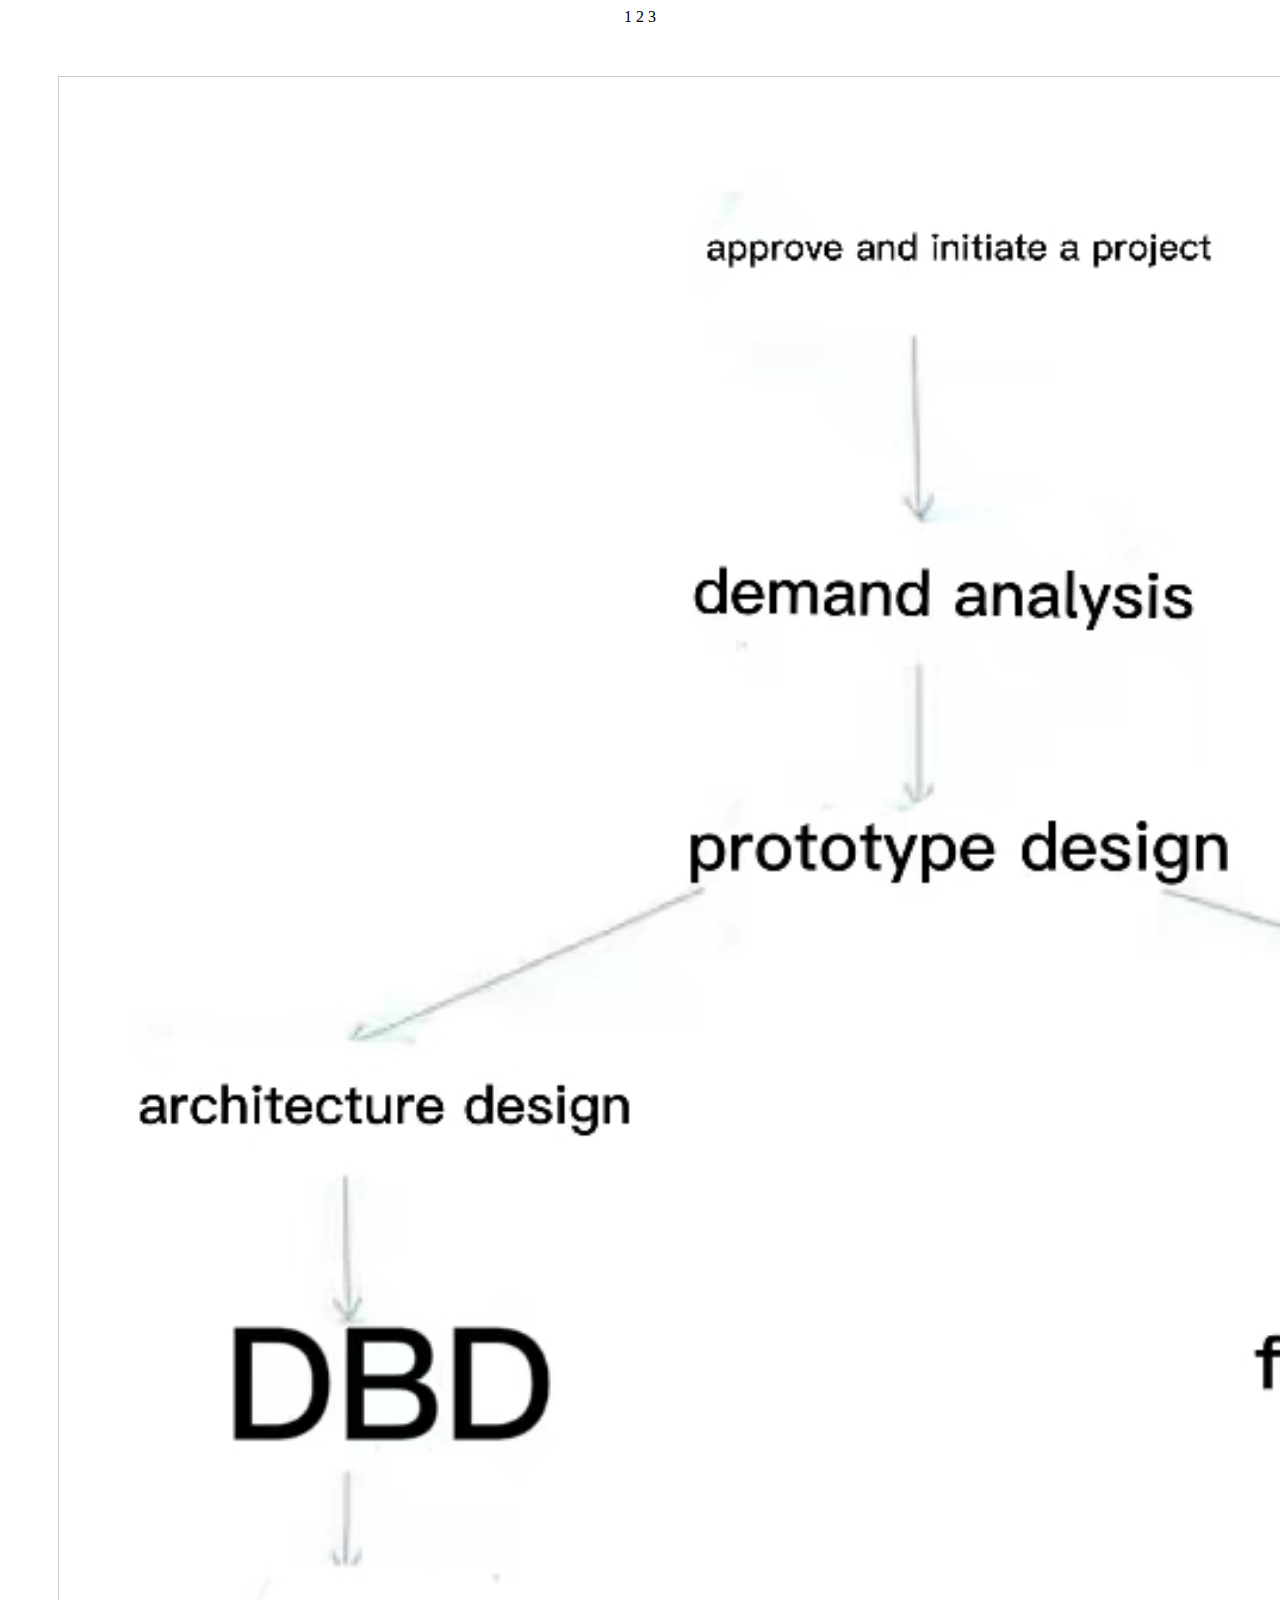
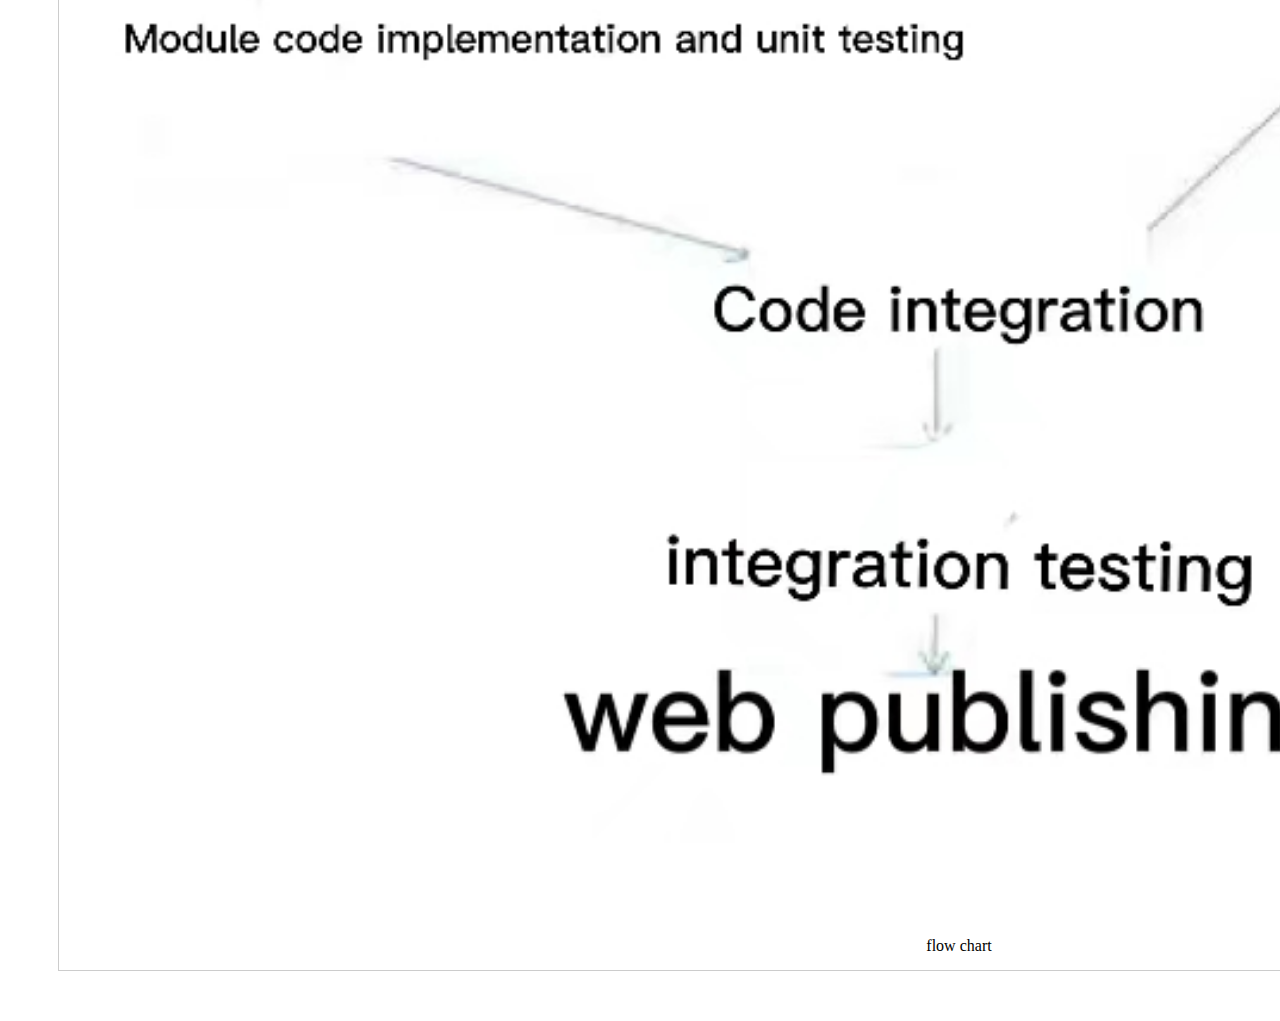
<file: test/3.html>
<!DOCTYPE html>
<html>
<head>
<meta charset="utf-8"> 
<title> 3</title>  
<style>
    a{
        text-decoration: none;
        color: #000000;
    }
    ul{
        display: block;
        text-align: center;
        margin: 0;
        padding: 0;
    }
    li{
        list-style: none;
        display: inline-block;
        margin-right: 21px;
    }
    li:last-child{
        margin: 0;
    }
    </style>
    </head>
    <body>
    <ul>
              </li><a href="index.html">1</a></li>
              </li><a href="2.htm">2</a> </li>
              </li><a href="3.html">3</a> </li>
            </ul>    
            <meta charset="utf-8"> 
            <title>菜鸟教程(runoob.com)</title>  
            <style>
            div.img {
                margin: 50px;
                border: 1px solid #ccc;
                float: left;
                width: 1800px;
            }
            
            div.img:hover {
                border: 10px solid #777;
            }
            
            div.img img {
                width: 100%;
                height: auto;
            }
            
            div.desc {
                padding: 15px;
                text-align: center;
            }
            </style>
            </head>
            <body>
            <div class="responsive">
              <div class="img">
                <a target="_blank" href="./ltc.jpg">
                  <img src="lct.jpg" alt="图片文本描述" width="300" height="200">
                </a>
                <div class="desc">flow chart</div>
              </div>
            </div>
            
            </body>
            </html>
</file>
<file: ICT441/css/header.css>
.header {
  height: 70px;
  background-color: #333;
}
.header .inner-1200 {
  /* 使用overflow清除浮动 */
  overflow: hidden;
}
.header .inner-1200 .logo {
  float: left;
}
.header .inner-1200 .logo img {
  height: 50px;
  margin-top: 10px;
}
.header .inner-1200 .nav {
  float: right;
}
.header .inner-1200 .nav ul li {
  float: left;
  padding: 0 20px;
  margin-left: 30px;
  line-height: 70px;
  font-size: 18px;
}
.header .inner-1200 .nav ul li:hover {
  background-color: #000;
}
.header .inner-1200 .nav ul li a {
  color: #eee;
}
@font-face {
  font-display: block;
  font-family: "bootstrap-icons";
  src: url("./fonts/bootstrap-icons.woff2?24e3eb84d0bcaf83d77f904c78ac1f47") format("woff2"),
url("./fonts/bootstrap-icons.woff?24e3eb84d0bcaf83d77f904c78ac1f47") format("woff");
}

.bi::before,
[class^="bi-"]::before,
[class*=" bi-"]::before {
  display: inline-block;
  font-family: bootstrap-icons !important;
  font-style: normal;
  font-weight: normal !important;
  font-variant: normal;
  text-transform: none;
  line-height: 1;
  vertical-align: -.125em;
  -webkit-font-smoothing: antialiased;
  -moz-osx-font-smoothing: grayscale;
}

.bi-123::before { content: "\f67f"; }
.bi-alarm-fill::before { content: "\f101"; }
.bi-alarm::before { content: "\f102"; }
.bi-align-bottom::before { content: "\f103"; }
.bi-align-center::before { content: "\f104"; }
.bi-align-end::before { content: "\f105"; }
.bi-align-middle::before { content: "\f106"; }
.bi-align-start::before { content: "\f107"; }
.bi-align-top::before { content: "\f108"; }
.bi-alt::before { content: "\f109"; }
.bi-app-indicator::before { content: "\f10a"; }
.bi-app::before { content: "\f10b"; }
.bi-archive-fill::before { content: "\f10c"; }
.bi-archive::before { content: "\f10d"; }
.bi-arrow-90deg-down::before { content: "\f10e"; }
.bi-arrow-90deg-left::before { content: "\f10f"; }
.bi-arrow-90deg-right::before { content: "\f110"; }
.bi-arrow-90deg-up::before { content: "\f111"; }
.bi-arrow-bar-down::before { content: "\f112"; }
.bi-arrow-bar-left::before { content: "\f113"; }
.bi-arrow-bar-right::before { content: "\f114"; }
.bi-arrow-bar-up::before { content: "\f115"; }
.bi-arrow-clockwise::before { content: "\f116"; }
.bi-arrow-counterclockwise::before { content: "\f117"; }
.bi-arrow-down-circle-fill::before { content: "\f118"; }
.bi-arrow-down-circle::before { content: "\f119"; }
.bi-arrow-down-left-circle-fill::before { content: "\f11a"; }
.bi-arrow-down-left-circle::before { content: "\f11b"; }
.bi-arrow-down-left-square-fill::before { content: "\f11c"; }
.bi-arrow-down-left-square::before { content: "\f11d"; }
.bi-arrow-down-left::before { content: "\f11e"; }
.bi-arrow-down-right-circle-fill::before { content: "\f11f"; }
.bi-arrow-down-right-circle::before { content: "\f120"; }
.bi-arrow-down-right-square-fill::before { content: "\f121"; }
.bi-arrow-down-right-square::before { content: "\f122"; }
.bi-arrow-down-right::before { content: "\f123"; }
.bi-arrow-down-short::before { content: "\f124"; }
.bi-arrow-down-square-fill::before { content: "\f125"; }
.bi-arrow-down-square::before { content: "\f126"; }
.bi-arrow-down-up::before { content: "\f127"; }
.bi-arrow-down::before { content: "\f128"; }
.bi-arrow-left-circle-fill::before { content: "\f129"; }
.bi-arrow-left-circle::before { content: "\f12a"; }
.bi-arrow-left-right::before { content: "\f12b"; }
.bi-arrow-left-short::before { content: "\f12c"; }
.bi-arrow-left-square-fill::before { content: "\f12d"; }
.bi-arrow-left-square::before { content: "\f12e"; }
.bi-arrow-left::before { content: "\f12f"; }
.bi-arrow-repeat::before { content: "\f130"; }
.bi-arrow-return-left::before { content: "\f131"; }
.bi-arrow-return-right::before { content: "\f132"; }
.bi-arrow-right-circle-fill::before { content: "\f133"; }
.bi-arrow-right-circle::before { content: "\f134"; }
.bi-arrow-right-short::before { content: "\f135"; }
.bi-arrow-right-square-fill::before { content: "\f136"; }
.bi-arrow-right-square::before { content: "\f137"; }
.bi-arrow-right::before { content: "\f138"; }
.bi-arrow-up-circle-fill::before { content: "\f139"; }
.bi-arrow-up-circle::before { content: "\f13a"; }
.bi-arrow-up-left-circle-fill::before { content: "\f13b"; }
.bi-arrow-up-left-circle::before { content: "\f13c"; }
.bi-arrow-up-left-square-fill::before { content: "\f13d"; }
.bi-arrow-up-left-square::before { content: "\f13e"; }
.bi-arrow-up-left::before { content: "\f13f"; }
.bi-arrow-up-right-circle-fill::before { content: "\f140"; }
.bi-arrow-up-right-circle::before { content: "\f141"; }
.bi-arrow-up-right-square-fill::before { content: "\f142"; }
.bi-arrow-up-right-square::before { content: "\f143"; }
.bi-arrow-up-right::before { content: "\f144"; }
.bi-arrow-up-short::before { content: "\f145"; }
.bi-arrow-up-square-fill::before { content: "\f146"; }
.bi-arrow-up-square::before { content: "\f147"; }
.bi-arrow-up::before { content: "\f148"; }
.bi-arrows-angle-contract::before { content: "\f149"; }
.bi-arrows-angle-expand::before { content: "\f14a"; }
.bi-arrows-collapse::before { content: "\f14b"; }
.bi-arrows-expand::before { content: "\f14c"; }
.bi-arrows-fullscreen::before { content: "\f14d"; }
.bi-arrows-move::before { content: "\f14e"; }
.bi-aspect-ratio-fill::before { content: "\f14f"; }
.bi-aspect-ratio::before { content: "\f150"; }
.bi-asterisk::before { content: "\f151"; }
.bi-at::before { content: "\f152"; }
.bi-award-fill::before { content: "\f153"; }
.bi-award::before { content: "\f154"; }
.bi-back::before { content: "\f155"; }
.bi-backspace-fill::before { content: "\f156"; }
.bi-backspace-reverse-fill::before { content: "\f157"; }
.bi-backspace-reverse::before { content: "\f158"; }
.bi-backspace::before { content: "\f159"; }
.bi-badge-3d-fill::before { content: "\f15a"; }
.bi-badge-3d::before { content: "\f15b"; }
.bi-badge-4k-fill::before { content: "\f15c"; }
.bi-badge-4k::before { content: "\f15d"; }
.bi-badge-8k-fill::before { content: "\f15e"; }
.bi-badge-8k::before { content: "\f15f"; }
.bi-badge-ad-fill::before { content: "\f160"; }
.bi-badge-ad::before { content: "\f161"; }
.bi-badge-ar-fill::before { content: "\f162"; }
.bi-badge-ar::before { content: "\f163"; }
.bi-badge-cc-fill::before { content: "\f164"; }
.bi-badge-cc::before { content: "\f165"; }
.bi-badge-hd-fill::before { content: "\f166"; }
.bi-badge-hd::before { content: "\f167"; }
.bi-badge-tm-fill::before { content: "\f168"; }
.bi-badge-tm::before { content: "\f169"; }
.bi-badge-vo-fill::before { content: "\f16a"; }
.bi-badge-vo::before { content: "\f16b"; }
.bi-badge-vr-fill::before { content: "\f16c"; }
.bi-badge-vr::before { content: "\f16d"; }
.bi-badge-wc-fill::before { content: "\f16e"; }
.bi-badge-wc::before { content: "\f16f"; }
.bi-bag-check-fill::before { content: "\f170"; }
.bi-bag-check::before { content: "\f171"; }
.bi-bag-dash-fill::before { content: "\f172"; }
.bi-bag-dash::before { content: "\f173"; }
.bi-bag-fill::before { content: "\f174"; }
.bi-bag-plus-fill::before { content: "\f175"; }
.bi-bag-plus::before { content: "\f176"; }
.bi-bag-x-fill::before { content: "\f177"; }
.bi-bag-x::before { content: "\f178"; }
.bi-bag::before { content: "\f179"; }
.bi-bar-chart-fill::before { content: "\f17a"; }
.bi-bar-chart-line-fill::before { content: "\f17b"; }
.bi-bar-chart-line::before { content: "\f17c"; }
.bi-bar-chart-steps::before { content: "\f17d"; }
.bi-bar-chart::before { content: "\f17e"; }
.bi-basket-fill::before { content: "\f17f"; }
.bi-basket::before { content: "\f180"; }
.bi-basket2-fill::before { content: "\f181"; }
.bi-basket2::before { content: "\f182"; }
.bi-basket3-fill::before { content: "\f183"; }
.bi-basket3::before { content: "\f184"; }
.bi-battery-charging::before { content: "\f185"; }
.bi-battery-full::before { content: "\f186"; }
.bi-battery-half::before { content: "\f187"; }
.bi-battery::before { content: "\f188"; }
.bi-bell-fill::before { content: "\f189"; }
.bi-bell::before { content: "\f18a"; }
.bi-bezier::before { content: "\f18b"; }
.bi-bezier2::before { content: "\f18c"; }
.bi-bicycle::before { content: "\f18d"; }
.bi-binoculars-fill::before { content: "\f18e"; }
.bi-binoculars::before { content: "\f18f"; }
.bi-blockquote-left::before { content: "\f190"; }
.bi-blockquote-right::before { content: "\f191"; }
.bi-book-fill::before { content: "\f192"; }
.bi-book-half::before { content: "\f193"; }
.bi-book::before { content: "\f194"; }
.bi-bookmark-check-fill::before { content: "\f195"; }
.bi-bookmark-check::before { content: "\f196"; }
.bi-bookmark-dash-fill::before { content: "\f197"; }
.bi-bookmark-dash::before { content: "\f198"; }
.bi-bookmark-fill::before { content: "\f199"; }
.bi-bookmark-heart-fill::before { content: "\f19a"; }
.bi-bookmark-heart::before { content: "\f19b"; }
.bi-bookmark-plus-fill::before { content: "\f19c"; }
.bi-bookmark-plus::before { content: "\f19d"; }
.bi-bookmark-star-fill::before { content: "\f19e"; }
.bi-bookmark-star::before { content: "\f19f"; }
.bi-bookmark-x-fill::before { content: "\f1a0"; }
.bi-bookmark-x::before { content: "\f1a1"; }
.bi-bookmark::before { content: "\f1a2"; }
.bi-bookmarks-fill::before { content: "\f1a3"; }
.bi-bookmarks::before { content: "\f1a4"; }
.bi-bookshelf::before { content: "\f1a5"; }
.bi-bootstrap-fill::before { content: "\f1a6"; }
.bi-bootstrap-reboot::before { content: "\f1a7"; }
.bi-bootstrap::before { content: "\f1a8"; }
.bi-border-all::before { content: "\f1a9"; }
.bi-border-bottom::before { content: "\f1aa"; }
.bi-border-center::before { content: "\f1ab"; }
.bi-border-inner::before { content: "\f1ac"; }
.bi-border-left::before { content: "\f1ad"; }
.bi-border-middle::before { content: "\f1ae"; }
.bi-border-outer::before { content: "\f1af"; }
.bi-border-right::before { content: "\f1b0"; }
.bi-border-style::before { content: "\f1b1"; }
.bi-border-top::before { content: "\f1b2"; }
.bi-border-width::before { content: "\f1b3"; }
.bi-border::before { content: "\f1b4"; }
.bi-bounding-box-circles::before { content: "\f1b5"; }
.bi-bounding-box::before { content: "\f1b6"; }
.bi-box-arrow-down-left::before { content: "\f1b7"; }
.bi-box-arrow-down-right::before { content: "\f1b8"; }
.bi-box-arrow-down::before { content: "\f1b9"; }
.bi-box-arrow-in-down-left::before { content: "\f1ba"; }
.bi-box-arrow-in-down-right::before { content: "\f1bb"; }
.bi-box-arrow-in-down::before { content: "\f1bc"; }
.bi-box-arrow-in-left::before { content: "\f1bd"; }
.bi-box-arrow-in-right::before { content: "\f1be"; }
.bi-box-arrow-in-up-left::before { content: "\f1bf"; }
.bi-box-arrow-in-up-right::before { content: "\f1c0"; }
.bi-box-arrow-in-up::before { content: "\f1c1"; }
.bi-box-arrow-left::before { content: "\f1c2"; }
.bi-box-arrow-right::before { content: "\f1c3"; }
.bi-box-arrow-up-left::before { content: "\f1c4"; }
.bi-box-arrow-up-right::before { content: "\f1c5"; }
.bi-box-arrow-up::before { content: "\f1c6"; }
.bi-box-seam::before { content: "\f1c7"; }
.bi-box::before { content: "\f1c8"; }
.bi-braces::before { content: "\f1c9"; }
.bi-bricks::before { content: "\f1ca"; }
.bi-briefcase-fill::before { content: "\f1cb"; }
.bi-briefcase::before { content: "\f1cc"; }
.bi-brightness-alt-high-fill::before { content: "\f1cd"; }
.bi-brightness-alt-high::before { content: "\f1ce"; }
.bi-brightness-alt-low-fill::before { content: "\f1cf"; }
.bi-brightness-alt-low::before { content: "\f1d0"; }
.bi-brightness-high-fill::before { content: "\f1d1"; }
.bi-brightness-high::before { content: "\f1d2"; }
.bi-brightness-low-fill::before { content: "\f1d3"; }
.bi-brightness-low::before { content: "\f1d4"; }
.bi-broadcast-pin::before { content: "\f1d5"; }
.bi-broadcast::before { content: "\f1d6"; }
.bi-brush-fill::before { content: "\f1d7"; }
.bi-brush::before { content: "\f1d8"; }
.bi-bucket-fill::before { content: "\f1d9"; }
.bi-bucket::before { content: "\f1da"; }
.bi-bug-fill::before { content: "\f1db"; }
.bi-bug::before { content: "\f1dc"; }
.bi-building::before { content: "\f1dd"; }
.bi-bullseye::before { content: "\f1de"; }
.bi-calculator-fill::before { content: "\f1df"; }
.bi-calculator::before { content: "\f1e0"; }
.bi-calendar-check-fill::before { content: "\f1e1"; }
.bi-calendar-check::before { content: "\f1e2"; }
.bi-calendar-date-fill::before { content: "\f1e3"; }
.bi-calendar-date::before { content: "\f1e4"; }
.bi-calendar-day-fill::before { content: "\f1e5"; }
.bi-calendar-day::before { content: "\f1e6"; }
.bi-calendar-event-fill::before { content: "\f1e7"; }
.bi-calendar-event::before { content: "\f1e8"; }
.bi-calendar-fill::before { content: "\f1e9"; }
.bi-calendar-minus-fill::before { content: "\f1ea"; }
.bi-calendar-minus::before { content: "\f1eb"; }
.bi-calendar-month-fill::before { content: "\f1ec"; }
.bi-calendar-month::before { content: "\f1ed"; }
.bi-calendar-plus-fill::before { content: "\f1ee"; }
.bi-calendar-plus::before { content: "\f1ef"; }
.bi-calendar-range-fill::before { content: "\f1f0"; }
.bi-calendar-range::before { content: "\f1f1"; }
.bi-calendar-week-fill::before { content: "\f1f2"; }
.bi-calendar-week::before { content: "\f1f3"; }
.bi-calendar-x-fill::before { content: "\f1f4"; }
.bi-calendar-x::before { content: "\f1f5"; }
.bi-calendar::before { content: "\f1f6"; }
.bi-calendar2-check-fill::before { content: "\f1f7"; }
.bi-calendar2-check::before { content: "\f1f8"; }
.bi-calendar2-date-fill::before { content: "\f1f9"; }
.bi-calendar2-date::before { content: "\f1fa"; }
.bi-calendar2-day-fill::before { content: "\f1fb"; }
.bi-calendar2-day::before { content: "\f1fc"; }
.bi-calendar2-event-fill::before { content: "\f1fd"; }
.bi-calendar2-event::before { content: "\f1fe"; }
.bi-calendar2-fill::before { content: "\f1ff"; }
.bi-calendar2-minus-fill::before { content: "\f200"; }
.bi-calendar2-minus::before { content: "\f201"; }
.bi-calendar2-month-fill::before { content: "\f202"; }
.bi-calendar2-month::before { content: "\f203"; }
.bi-calendar2-plus-fill::before { content: "\f204"; }
.bi-calendar2-plus::before { content: "\f205"; }
.bi-calendar2-range-fill::before { content: "\f206"; }
.bi-calendar2-range::before { content: "\f207"; }
.bi-calendar2-week-fill::before { content: "\f208"; }
.bi-calendar2-week::before { content: "\f209"; }
.bi-calendar2-x-fill::before { content: "\f20a"; }
.bi-calendar2-x::before { content: "\f20b"; }
.bi-calendar2::before { content: "\f20c"; }
.bi-calendar3-event-fill::before { content: "\f20d"; }
.bi-calendar3-event::before { content: "\f20e"; }
.bi-calendar3-fill::before { content: "\f20f"; }
.bi-calendar3-range-fill::before { content: "\f210"; }
.bi-calendar3-range::before { content: "\f211"; }
.bi-calendar3-week-fill::before { content: "\f212"; }
.bi-calendar3-week::before { content: "\f213"; }
.bi-calendar3::before { content: "\f214"; }
.bi-calendar4-event::before { content: "\f215"; }
.bi-calendar4-range::before { content: "\f216"; }
.bi-calendar4-week::before { content: "\f217"; }
.bi-calendar4::before { content: "\f218"; }
.bi-camera-fill::before { content: "\f219"; }
.bi-camera-reels-fill::before { content: "\f21a"; }
.bi-camera-reels::before { content: "\f21b"; }
.bi-camera-video-fill::before { content: "\f21c"; }
.bi-camera-video-off-fill::before { content: "\f21d"; }
.bi-camera-video-off::before { content: "\f21e"; }
.bi-camera-video::before { content: "\f21f"; }
.bi-camera::before { content: "\f220"; }
.bi-camera2::before { content: "\f221"; }
.bi-capslock-fill::before { content: "\f222"; }
.bi-capslock::before { content: "\f223"; }
.bi-card-checklist::before { content: "\f224"; }
.bi-card-heading::before { content: "\f225"; }
.bi-card-image::before { content: "\f226"; }
.bi-card-list::before { content: "\f227"; }
.bi-card-text::before { content: "\f228"; }
.bi-caret-down-fill::before { content: "\f229"; }
.bi-caret-down-square-fill::before { content: "\f22a"; }
.bi-caret-down-square::before { content: "\f22b"; }
.bi-caret-down::before { content: "\f22c"; }
.bi-caret-left-fill::before { content: "\f22d"; }
.bi-caret-left-square-fill::before { content: "\f22e"; }
.bi-caret-left-square::before { content: "\f22f"; }
.bi-caret-left::before { content: "\f230"; }
.bi-caret-right-fill::before { content: "\f231"; }
.bi-caret-right-square-fill::before { content: "\f232"; }
.bi-caret-right-square::before { content: "\f233"; }
.bi-caret-right::before { content: "\f234"; }
.bi-caret-up-fill::before { content: "\f235"; }
.bi-caret-up-square-fill::before { content: "\f236"; }
.bi-caret-up-square::before { content: "\f237"; }
.bi-caret-up::before { content: "\f238"; }
.bi-cart-check-fill::before { content: "\f239"; }
.bi-cart-check::before { content: "\f23a"; }
.bi-cart-dash-fill::before { content: "\f23b"; }
.bi-cart-dash::before { content: "\f23c"; }
.bi-cart-fill::before { content: "\f23d"; }
.bi-cart-plus-fill::before { content: "\f23e"; }
.bi-cart-plus::before { content: "\f23f"; }
.bi-cart-x-fill::before { content: "\f240"; }
.bi-cart-x::before { content: "\f241"; }
.bi-cart::before { content: "\f242"; }
.bi-cart2::before { content: "\f243"; }
.bi-cart3::before { content: "\f244"; }
.bi-cart4::before { content: "\f245"; }
.bi-cash-stack::before { content: "\f246"; }
.bi-cash::before { content: "\f247"; }
.bi-cast::before { content: "\f248"; }
.bi-chat-dots-fill::before { content: "\f249"; }
.bi-chat-dots::before { content: "\f24a"; }
.bi-chat-fill::before { content: "\f24b"; }
.bi-chat-left-dots-fill::before { content: "\f24c"; }
.bi-chat-left-dots::before { content: "\f24d"; }
.bi-chat-left-fill::before { content: "\f24e"; }
.bi-chat-left-quote-fill::before { content: "\f24f"; }
.bi-chat-left-quote::before { content: "\f250"; }
.bi-chat-left-text-fill::before { content: "\f251"; }
.bi-chat-left-text::before { content: "\f252"; }
.bi-chat-left::before { content: "\f253"; }
.bi-chat-quote-fill::before { content: "\f254"; }
.bi-chat-quote::before { content: "\f255"; }
.bi-chat-right-dots-fill::before { content: "\f256"; }
.bi-chat-right-dots::before { content: "\f257"; }
.bi-chat-right-fill::before { content: "\f258"; }
.bi-chat-right-quote-fill::before { content: "\f259"; }
.bi-chat-right-quote::before { content: "\f25a"; }
.bi-chat-right-text-fill::before { content: "\f25b"; }
.bi-chat-right-text::before { content: "\f25c"; }
.bi-chat-right::before { content: "\f25d"; }
.bi-chat-square-dots-fill::before { content: "\f25e"; }
.bi-chat-square-dots::before { content: "\f25f"; }
.bi-chat-square-fill::before { content: "\f260"; }
.bi-chat-square-quote-fill::before { content: "\f261"; }
.bi-chat-square-quote::before { content: "\f262"; }
.bi-chat-square-text-fill::before { content: "\f263"; }
.bi-chat-square-text::before { content: "\f264"; }
.bi-chat-square::before { content: "\f265"; }
.bi-chat-text-fill::before { content: "\f266"; }
.bi-chat-text::before { content: "\f267"; }
.bi-chat::before { content: "\f268"; }
.bi-check-all::before { content: "\f269"; }
.bi-check-circle-fill::before { content: "\f26a"; }
.bi-check-circle::before { content: "\f26b"; }
.bi-check-square-fill::before { content: "\f26c"; }
.bi-check-square::before { content: "\f26d"; }
.bi-check::before { content: "\f26e"; }
.bi-check2-all::before { content: "\f26f"; }
.bi-check2-circle::before { content: "\f270"; }
.bi-check2-square::before { content: "\f271"; }
.bi-check2::before { content: "\f272"; }
.bi-chevron-bar-contract::before { content: "\f273"; }
.bi-chevron-bar-down::before { content: "\f274"; }
.bi-chevron-bar-expand::before { content: "\f275"; }
.bi-chevron-bar-left::before { content: "\f276"; }
.bi-chevron-bar-right::before { content: "\f277"; }
.bi-chevron-bar-up::before { content: "\f278"; }
.bi-chevron-compact-down::before { content: "\f279"; }
.bi-chevron-compact-left::before { content: "\f27a"; }
.bi-chevron-compact-right::before { content: "\f27b"; }
.bi-chevron-compact-up::before { content: "\f27c"; }
.bi-chevron-contract::before { content: "\f27d"; }
.bi-chevron-double-down::before { content: "\f27e"; }
.bi-chevron-double-left::before { content: "\f27f"; }
.bi-chevron-double-right::before { content: "\f280"; }
.bi-chevron-double-up::before { content: "\f281"; }
.bi-chevron-down::before { content: "\f282"; }
.bi-chevron-expand::before { content: "\f283"; }
.bi-chevron-left::before { content: "\f284"; }
.bi-chevron-right::before { content: "\f285"; }
.bi-chevron-up::before { content: "\f286"; }
.bi-circle-fill::before { content: "\f287"; }
.bi-circle-half::before { content: "\f288"; }
.bi-circle-square::before { content: "\f289"; }
.bi-circle::before { content: "\f28a"; }
.bi-clipboard-check::before { content: "\f28b"; }
.bi-clipboard-data::before { content: "\f28c"; }
.bi-clipboard-minus::before { content: "\f28d"; }
.bi-clipboard-plus::before { content: "\f28e"; }
.bi-clipboard-x::before { content: "\f28f"; }
.bi-clipboard::before { content: "\f290"; }
.bi-clock-fill::before { content: "\f291"; }
.bi-clock-history::before { content: "\f292"; }
.bi-clock::before { content: "\f293"; }
.bi-cloud-arrow-down-fill::before { content: "\f294"; }
.bi-cloud-arrow-down::before { content: "\f295"; }
.bi-cloud-arrow-up-fill::before { content: "\f296"; }
.bi-cloud-arrow-up::before { content: "\f297"; }
.bi-cloud-check-fill::before { content: "\f298"; }
.bi-cloud-check::before { content: "\f299"; }
.bi-cloud-download-fill::before { content: "\f29a"; }
.bi-cloud-download::before { content: "\f29b"; }
.bi-cloud-drizzle-fill::before { content: "\f29c"; }
.bi-cloud-drizzle::before { content: "\f29d"; }
.bi-cloud-fill::before { content: "\f29e"; }
.bi-cloud-fog-fill::before { content: "\f29f"; }
.bi-cloud-fog::before { content: "\f2a0"; }
.bi-cloud-fog2-fill::before { content: "\f2a1"; }
.bi-cloud-fog2::before { content: "\f2a2"; }
.bi-cloud-hail-fill::before { content: "\f2a3"; }
.bi-cloud-hail::before { content: "\f2a4"; }
.bi-cloud-haze-1::before { content: "\f2a5"; }
.bi-cloud-haze-fill::before { content: "\f2a6"; }
.bi-cloud-haze::before { content: "\f2a7"; }
.bi-cloud-haze2-fill::before { content: "\f2a8"; }
.bi-cloud-lightning-fill::before { content: "\f2a9"; }
.bi-cloud-lightning-rain-fill::before { content: "\f2aa"; }
.bi-cloud-lightning-rain::before { content: "\f2ab"; }
.bi-cloud-lightning::before { content: "\f2ac"; }
.bi-cloud-minus-fill::before { content: "\f2ad"; }
.bi-cloud-minus::before { content: "\f2ae"; }
.bi-cloud-moon-fill::before { content: "\f2af"; }
.bi-cloud-moon::before { content: "\f2b0"; }
.bi-cloud-plus-fill::before { content: "\f2b1"; }
.bi-cloud-plus::before { content: "\f2b2"; }
.bi-cloud-rain-fill::before { content: "\f2b3"; }
.bi-cloud-rain-heavy-fill::before { content: "\f2b4"; }
.bi-cloud-rain-heavy::before { content: "\f2b5"; }
.bi-cloud-rain::before { content: "\f2b6"; }
.bi-cloud-slash-fill::before { content: "\f2b7"; }
.bi-cloud-slash::before { content: "\f2b8"; }
.bi-cloud-sleet-fill::before { content: "\f2b9"; }
.bi-cloud-sleet::before { content: "\f2ba"; }
.bi-cloud-snow-fill::before { content: "\f2bb"; }
.bi-cloud-snow::before { content: "\f2bc"; }
.bi-cloud-sun-fill::before { content: "\f2bd"; }
.bi-cloud-sun::before { content: "\f2be"; }
.bi-cloud-upload-fill::before { content: "\f2bf"; }
.bi-cloud-upload::before { content: "\f2c0"; }
.bi-cloud::before { content: "\f2c1"; }
.bi-clouds-fill::before { content: "\f2c2"; }
.bi-clouds::before { content: "\f2c3"; }
.bi-cloudy-fill::before { content: "\f2c4"; }
.bi-cloudy::before { content: "\f2c5"; }
.bi-code-slash::before { content: "\f2c6"; }
.bi-code-square::before { content: "\f2c7"; }
.bi-code::before { content: "\f2c8"; }
.bi-collection-fill::before { content: "\f2c9"; }
.bi-collection-play-fill::before { content: "\f2ca"; }
.bi-collection-play::before { content: "\f2cb"; }
.bi-collection::before { content: "\f2cc"; }
.bi-columns-gap::before { content: "\f2cd"; }
.bi-columns::before { content: "\f2ce"; }
.bi-command::before { content: "\f2cf"; }
.bi-compass-fill::before { content: "\f2d0"; }
.bi-compass::before { content: "\f2d1"; }
.bi-cone-striped::before { content: "\f2d2"; }
.bi-cone::before { content: "\f2d3"; }
.bi-controller::before { content: "\f2d4"; }
.bi-cpu-fill::before { content: "\f2d5"; }
.bi-cpu::before { content: "\f2d6"; }
.bi-credit-card-2-back-fill::before { content: "\f2d7"; }
.bi-credit-card-2-back::before { content: "\f2d8"; }
.bi-credit-card-2-front-fill::before { content: "\f2d9"; }
.bi-credit-card-2-front::before { content: "\f2da"; }
.bi-credit-card-fill::before { content: "\f2db"; }
.bi-credit-card::before { content: "\f2dc"; }
.bi-crop::before { content: "\f2dd"; }
.bi-cup-fill::before { content: "\f2de"; }
.bi-cup-straw::before { content: "\f2df"; }
.bi-cup::before { content: "\f2e0"; }
.bi-cursor-fill::before { content: "\f2e1"; }
.bi-cursor-text::before { content: "\f2e2"; }
.bi-cursor::before { content: "\f2e3"; }
.bi-dash-circle-dotted::before { content: "\f2e4"; }
.bi-dash-circle-fill::before { content: "\f2e5"; }
.bi-dash-circle::before { content: "\f2e6"; }
.bi-dash-square-dotted::before { content: "\f2e7"; }
.bi-dash-square-fill::before { content: "\f2e8"; }
.bi-dash-square::before { content: "\f2e9"; }
.bi-dash::before { content: "\f2ea"; }
.bi-diagram-2-fill::before { content: "\f2eb"; }
.bi-diagram-2::before { content: "\f2ec"; }
.bi-diagram-3-fill::before { content: "\f2ed"; }
.bi-diagram-3::before { content: "\f2ee"; }
.bi-diamond-fill::before { content: "\f2ef"; }
.bi-diamond-half::before { content: "\f2f0"; }
.bi-diamond::before { content: "\f2f1"; }
.bi-dice-1-fill::before { content: "\f2f2"; }
.bi-dice-1::before { content: "\f2f3"; }
.bi-dice-2-fill::before { content: "\f2f4"; }
.bi-dice-2::before { content: "\f2f5"; }
.bi-dice-3-fill::before { content: "\f2f6"; }
.bi-dice-3::before { content: "\f2f7"; }
.bi-dice-4-fill::before { content: "\f2f8"; }
.bi-dice-4::before { content: "\f2f9"; }
.bi-dice-5-fill::before { content: "\f2fa"; }
.bi-dice-5::before { content: "\f2fb"; }
.bi-dice-6-fill::before { content: "\f2fc"; }
.bi-dice-6::before { content: "\f2fd"; }
.bi-disc-fill::before { content: "\f2fe"; }
.bi-disc::before { content: "\f2ff"; }
.bi-discord::before { content: "\f300"; }
.bi-display-fill::before { content: "\f301"; }
.bi-display::before { content: "\f302"; }
.bi-distribute-horizontal::before { content: "\f303"; }
.bi-distribute-vertical::before { content: "\f304"; }
.bi-door-closed-fill::before { content: "\f305"; }
.bi-door-closed::before { content: "\f306"; }
.bi-door-open-fill::before { content: "\f307"; }
.bi-door-open::before { content: "\f308"; }
.bi-dot::before { content: "\f309"; }
.bi-download::before { content: "\f30a"; }
.bi-droplet-fill::before { content: "\f30b"; }
.bi-droplet-half::before { content: "\f30c"; }
.bi-droplet::before { content: "\f30d"; }
.bi-earbuds::before { content: "\f30e"; }
.bi-easel-fill::before { content: "\f30f"; }
.bi-easel::before { content: "\f310"; }
.bi-egg-fill::before { content: "\f311"; }
.bi-egg-fried::before { content: "\f312"; }
.bi-egg::before { content: "\f313"; }
.bi-eject-fill::before { content: "\f314"; }
.bi-eject::before { content: "\f315"; }
.bi-emoji-angry-fill::before { content: "\f316"; }
.bi-emoji-angry::before { content: "\f317"; }
.bi-emoji-dizzy-fill::before { content: "\f318"; }
.bi-emoji-dizzy::before { content: "\f319"; }
.bi-emoji-expressionless-fill::before { content: "\f31a"; }
.bi-emoji-expressionless::before { content: "\f31b"; }
.bi-emoji-frown-fill::before { content: "\f31c"; }
.bi-emoji-frown::before { content: "\f31d"; }
.bi-emoji-heart-eyes-fill::before { content: "\f31e"; }
.bi-emoji-heart-eyes::before { content: "\f31f"; }
.bi-emoji-laughing-fill::before { content: "\f320"; }
.bi-emoji-laughing::before { content: "\f321"; }
.bi-emoji-neutral-fill::before { content: "\f322"; }
.bi-emoji-neutral::before { content: "\f323"; }
.bi-emoji-smile-fill::before { content: "\f324"; }
.bi-emoji-smile-upside-down-fill::before { content: "\f325"; }
.bi-emoji-smile-upside-down::before { content: "\f326"; }
.bi-emoji-smile::before { content: "\f327"; }
.bi-emoji-sunglasses-fill::before { content: "\f328"; }
.bi-emoji-sunglasses::before { content: "\f329"; }
.bi-emoji-wink-fill::before { content: "\f32a"; }
.bi-emoji-wink::before { content: "\f32b"; }
.bi-envelope-fill::before { content: "\f32c"; }
.bi-envelope-open-fill::before { content: "\f32d"; }
.bi-envelope-open::before { content: "\f32e"; }
.bi-envelope::before { content: "\f32f"; }
.bi-eraser-fill::before { content: "\f330"; }
.bi-eraser::before { content: "\f331"; }
.bi-exclamation-circle-fill::before { content: "\f332"; }
.bi-exclamation-circle::before { content: "\f333"; }
.bi-exclamation-diamond-fill::before { content: "\f334"; }
.bi-exclamation-diamond::before { content: "\f335"; }
.bi-exclamation-octagon-fill::before { content: "\f336"; }
.bi-exclamation-octagon::before { content: "\f337"; }
.bi-exclamation-square-fill::before { content: "\f338"; }
.bi-exclamation-square::before { content: "\f339"; }
.bi-exclamation-triangle-fill::before { content: "\f33a"; }
.bi-exclamation-triangle::before { content: "\f33b"; }
.bi-exclamation::before { content: "\f33c"; }
.bi-exclude::before { content: "\f33d"; }
.bi-eye-fill::before { content: "\f33e"; }
.bi-eye-slash-fill::before { content: "\f33f"; }
.bi-eye-slash::before { content: "\f340"; }
.bi-eye::before { content: "\f341"; }
.bi-eyedropper::before { content: "\f342"; }
.bi-eyeglasses::before { content: "\f343"; }
.bi-facebook::before { content: "\f344"; }
.bi-file-arrow-down-fill::before { content: "\f345"; }
.bi-file-arrow-down::before { content: "\f346"; }
.bi-file-arrow-up-fill::before { content: "\f347"; }
.bi-file-arrow-up::before { content: "\f348"; }
.bi-file-bar-graph-fill::before { content: "\f349"; }
.bi-file-bar-graph::before { content: "\f34a"; }
.bi-file-binary-fill::before { content: "\f34b"; }
.bi-file-binary::before { content: "\f34c"; }
.bi-file-break-fill::before { content: "\f34d"; }
.bi-file-break::before { content: "\f34e"; }
.bi-file-check-fill::before { content: "\f34f"; }
.bi-file-check::before { content: "\f350"; }
.bi-file-code-fill::before { content: "\f351"; }
.bi-file-code::before { content: "\f352"; }
.bi-file-diff-fill::before { content: "\f353"; }
.bi-file-diff::before { content: "\f354"; }
.bi-file-earmark-arrow-down-fill::before { content: "\f355"; }
.bi-file-earmark-arrow-down::before { content: "\f356"; }
.bi-file-earmark-arrow-up-fill::before { content: "\f357"; }
.bi-file-earmark-arrow-up::before { content: "\f358"; }
.bi-file-earmark-bar-graph-fill::before { content: "\f359"; }
.bi-file-earmark-bar-graph::before { content: "\f35a"; }
.bi-file-earmark-binary-fill::before { content: "\f35b"; }
.bi-file-earmark-binary::before { content: "\f35c"; }
.bi-file-earmark-break-fill::before { content: "\f35d"; }
.bi-file-earmark-break::before { content: "\f35e"; }
.bi-file-earmark-check-fill::before { content: "\f35f"; }
.bi-file-earmark-check::before { content: "\f360"; }
.bi-file-earmark-code-fill::before { content: "\f361"; }
.bi-file-earmark-code::before { content: "\f362"; }
.bi-file-earmark-diff-fill::before { content: "\f363"; }
.bi-file-earmark-diff::before { content: "\f364"; }
.bi-file-earmark-easel-fill::before { content: "\f365"; }
.bi-file-earmark-easel::before { content: "\f366"; }
.bi-file-earmark-excel-fill::before { content: "\f367"; }
.bi-file-earmark-excel::before { content: "\f368"; }
.bi-file-earmark-fill::before { content: "\f369"; }
.bi-file-earmark-font-fill::before { content: "\f36a"; }
.bi-file-earmark-font::before { content: "\f36b"; }
.bi-file-earmark-image-fill::before { content: "\f36c"; }
.bi-file-earmark-image::before { content: "\f36d"; }
.bi-file-earmark-lock-fill::before { content: "\f36e"; }
.bi-file-earmark-lock::before { content: "\f36f"; }
.bi-file-earmark-lock2-fill::before { content: "\f370"; }
.bi-file-earmark-lock2::before { content: "\f371"; }
.bi-file-earmark-medical-fill::before { content: "\f372"; }
.bi-file-earmark-medical::before { content: "\f373"; }
.bi-file-earmark-minus-fill::before { content: "\f374"; }
.bi-file-earmark-minus::before { content: "\f375"; }
.bi-file-earmark-music-fill::before { content: "\f376"; }
.bi-file-earmark-music::before { content: "\f377"; }
.bi-file-earmark-person-fill::before { content: "\f378"; }
.bi-file-earmark-person::before { content: "\f379"; }
.bi-file-earmark-play-fill::before { content: "\f37a"; }
.bi-file-earmark-play::before { content: "\f37b"; }
.bi-file-earmark-plus-fill::before { content: "\f37c"; }
.bi-file-earmark-plus::before { content: "\f37d"; }
.bi-file-earmark-post-fill::before { content: "\f37e"; }
.bi-file-earmark-post::before { content: "\f37f"; }
.bi-file-earmark-ppt-fill::before { content: "\f380"; }
.bi-file-earmark-ppt::before { content: "\f381"; }
.bi-file-earmark-richtext-fill::before { content: "\f382"; }
.bi-file-earmark-richtext::before { content: "\f383"; }
.bi-file-earmark-ruled-fill::before { content: "\f384"; }
.bi-file-earmark-ruled::before { content: "\f385"; }
.bi-file-earmark-slides-fill::before { content: "\f386"; }
.bi-file-earmark-slides::before { content: "\f387"; }
.bi-file-earmark-spreadsheet-fill::before { content: "\f388"; }
.bi-file-earmark-spreadsheet::before { content: "\f389"; }
.bi-file-earmark-text-fill::before { content: "\f38a"; }
.bi-file-earmark-text::before { content: "\f38b"; }
.bi-file-earmark-word-fill::before { content: "\f38c"; }
.bi-file-earmark-word::before { content: "\f38d"; }
.bi-file-earmark-x-fill::before { content: "\f38e"; }
.bi-file-earmark-x::before { content: "\f38f"; }
.bi-file-earmark-zip-fill::before { content: "\f390"; }
.bi-file-earmark-zip::before { content: "\f391"; }
.bi-file-earmark::before { content: "\f392"; }
.bi-file-easel-fill::before { content: "\f393"; }
.bi-file-easel::before { content: "\f394"; }
.bi-file-excel-fill::before { content: "\f395"; }
.bi-file-excel::before { content: "\f396"; }
.bi-file-fill::before { content: "\f397"; }
.bi-file-font-fill::before { content: "\f398"; }
.bi-file-font::before { content: "\f399"; }
.bi-file-image-fill::before { content: "\f39a"; }
.bi-file-image::before { content: "\f39b"; }
.bi-file-lock-fill::before { content: "\f39c"; }
.bi-file-lock::before { content: "\f39d"; }
.bi-file-lock2-fill::before { content: "\f39e"; }
.bi-file-lock2::before { content: "\f39f"; }
.bi-file-medical-fill::before { content: "\f3a0"; }
.bi-file-medical::before { content: "\f3a1"; }
.bi-file-minus-fill::before { content: "\f3a2"; }
.bi-file-minus::before { content: "\f3a3"; }
.bi-file-music-fill::before { content: "\f3a4"; }
.bi-file-music::before { content: "\f3a5"; }
.bi-file-person-fill::before { content: "\f3a6"; }
.bi-file-person::before { content: "\f3a7"; }
.bi-file-play-fill::before { content: "\f3a8"; }
.bi-file-play::before { content: "\f3a9"; }
.bi-file-plus-fill::before { content: "\f3aa"; }
.bi-file-plus::before { content: "\f3ab"; }
.bi-file-post-fill::before { content: "\f3ac"; }
.bi-file-post::before { content: "\f3ad"; }
.bi-file-ppt-fill::before { content: "\f3ae"; }
.bi-file-ppt::before { content: "\f3af"; }
.bi-file-richtext-fill::before { content: "\f3b0"; }
.bi-file-richtext::before { content: "\f3b1"; }
.bi-file-ruled-fill::before { content: "\f3b2"; }
.bi-file-ruled::before { content: "\f3b3"; }
.bi-file-slides-fill::before { content: "\f3b4"; }
.bi-file-slides::before { content: "\f3b5"; }
.bi-file-spreadsheet-fill::before { content: "\f3b6"; }
.bi-file-spreadsheet::before { content: "\f3b7"; }
.bi-file-text-fill::before { content: "\f3b8"; }
.bi-file-text::before { content: "\f3b9"; }
.bi-file-word-fill::before { content: "\f3ba"; }
.bi-file-word::before { content: "\f3bb"; }
.bi-file-x-fill::before { content: "\f3bc"; }
.bi-file-x::before { content: "\f3bd"; }
.bi-file-zip-fill::before { content: "\f3be"; }
.bi-file-zip::before { content: "\f3bf"; }
.bi-file::before { content: "\f3c0"; }
.bi-files-alt::before { content: "\f3c1"; }
.bi-files::before { content: "\f3c2"; }
.bi-film::before { content: "\f3c3"; }
.bi-filter-circle-fill::before { content: "\f3c4"; }
.bi-filter-circle::before { content: "\f3c5"; }
.bi-filter-left::before { content: "\f3c6"; }
.bi-filter-right::before { content: "\f3c7"; }
.bi-filter-square-fill::before { content: "\f3c8"; }
.bi-filter-square::before { content: "\f3c9"; }
.bi-filter::before { content: "\f3ca"; }
.bi-flag-fill::before { content: "\f3cb"; }
.bi-flag::before { content: "\f3cc"; }
.bi-flower1::before { content: "\f3cd"; }
.bi-flower2::before { content: "\f3ce"; }
.bi-flower3::before { content: "\f3cf"; }
.bi-folder-check::before { content: "\f3d0"; }
.bi-folder-fill::before { content: "\f3d1"; }
.bi-folder-minus::before { content: "\f3d2"; }
.bi-folder-plus::before { content: "\f3d3"; }
.bi-folder-symlink-fill::before { content: "\f3d4"; }
.bi-folder-symlink::before { content: "\f3d5"; }
.bi-folder-x::before { content: "\f3d6"; }
.bi-folder::before { content: "\f3d7"; }
.bi-folder2-open::before { content: "\f3d8"; }
.bi-folder2::before { content: "\f3d9"; }
.bi-fonts::before { content: "\f3da"; }
.bi-forward-fill::before { content: "\f3db"; }
.bi-forward::before { content: "\f3dc"; }
.bi-front::before { content: "\f3dd"; }
.bi-fullscreen-exit::before { content: "\f3de"; }
.bi-fullscreen::before { content: "\f3df"; }
.bi-funnel-fill::before { content: "\f3e0"; }
.bi-funnel::before { content: "\f3e1"; }
.bi-gear-fill::before { content: "\f3e2"; }
.bi-gear-wide-connected::before { content: "\f3e3"; }
.bi-gear-wide::before { content: "\f3e4"; }
.bi-gear::before { content: "\f3e5"; }
.bi-gem::before { content: "\f3e6"; }
.bi-geo-alt-fill::before { content: "\f3e7"; }
.bi-geo-alt::before { content: "\f3e8"; }
.bi-geo-fill::before { content: "\f3e9"; }
.bi-geo::before { content: "\f3ea"; }
.bi-gift-fill::before { content: "\f3eb"; }
.bi-gift::before { content: "\f3ec"; }
.bi-github::before { content: "\f3ed"; }
.bi-globe::before { content: "\f3ee"; }
.bi-globe2::before { content: "\f3ef"; }
.bi-google::before { content: "\f3f0"; }
.bi-graph-down::before { content: "\f3f1"; }
.bi-graph-up::before { content: "\f3f2"; }
.bi-grid-1x2-fill::before { content: "\f3f3"; }
.bi-grid-1x2::before { content: "\f3f4"; }
.bi-grid-3x2-gap-fill::before { content: "\f3f5"; }
.bi-grid-3x2-gap::before { content: "\f3f6"; }
.bi-grid-3x2::before { content: "\f3f7"; }
.bi-grid-3x3-gap-fill::before { content: "\f3f8"; }
.bi-grid-3x3-gap::before { content: "\f3f9"; }
.bi-grid-3x3::before { content: "\f3fa"; }
.bi-grid-fill::before { content: "\f3fb"; }
.bi-grid::before { content: "\f3fc"; }
.bi-grip-horizontal::before { content: "\f3fd"; }
.bi-grip-vertical::before { content: "\f3fe"; }
.bi-hammer::before { content: "\f3ff"; }
.bi-hand-index-fill::before { content: "\f400"; }
.bi-hand-index-thumb-fill::before { content: "\f401"; }
.bi-hand-index-thumb::before { content: "\f402"; }
.bi-hand-index::before { content: "\f403"; }
.bi-hand-thumbs-down-fill::before { content: "\f404"; }
.bi-hand-thumbs-down::before { content: "\f405"; }
.bi-hand-thumbs-up-fill::before { content: "\f406"; }
.bi-hand-thumbs-up::before { content: "\f407"; }
.bi-handbag-fill::before { content: "\f408"; }
.bi-handbag::before { content: "\f409"; }
.bi-hash::before { content: "\f40a"; }
.bi-hdd-fill::before { content: "\f40b"; }
.bi-hdd-network-fill::before { content: "\f40c"; }
.bi-hdd-network::before { content: "\f40d"; }
.bi-hdd-rack-fill::before { content: "\f40e"; }
.bi-hdd-rack::before { content: "\f40f"; }
.bi-hdd-stack-fill::before { content: "\f410"; }
.bi-hdd-stack::before { content: "\f411"; }
.bi-hdd::before { content: "\f412"; }
.bi-headphones::before { content: "\f413"; }
.bi-headset::before { content: "\f414"; }
.bi-heart-fill::before { content: "\f415"; }
.bi-heart-half::before { content: "\f416"; }
.bi-heart::before { content: "\f417"; }
.bi-heptagon-fill::before { content: "\f418"; }
.bi-heptagon-half::before { content: "\f419"; }
.bi-heptagon::before { content: "\f41a"; }
.bi-hexagon-fill::before { content: "\f41b"; }
.bi-hexagon-half::before { content: "\f41c"; }
.bi-hexagon::before { content: "\f41d"; }
.bi-hourglass-bottom::before { content: "\f41e"; }
.bi-hourglass-split::before { content: "\f41f"; }
.bi-hourglass-top::before { content: "\f420"; }
.bi-hourglass::before { content: "\f421"; }
.bi-house-door-fill::before { content: "\f422"; }
.bi-house-door::before { content: "\f423"; }
.bi-house-fill::before { content: "\f424"; }
.bi-house::before { content: "\f425"; }
.bi-hr::before { content: "\f426"; }
.bi-hurricane::before { content: "\f427"; }
.bi-image-alt::before { content: "\f428"; }
.bi-image-fill::before { content: "\f429"; }
.bi-image::before { content: "\f42a"; }
.bi-images::before { content: "\f42b"; }
.bi-inbox-fill::before { content: "\f42c"; }
.bi-inbox::before { content: "\f42d"; }
.bi-inboxes-fill::before { content: "\f42e"; }
.bi-inboxes::before { content: "\f42f"; }
.bi-info-circle-fill::before { content: "\f430"; }
.bi-info-circle::before { content: "\f431"; }
.bi-info-square-fill::before { content: "\f432"; }
.bi-info-square::before { content: "\f433"; }
.bi-info::before { content: "\f434"; }
.bi-input-cursor-text::before { content: "\f435"; }
.bi-input-cursor::before { content: "\f436"; }
.bi-instagram::before { content: "\f437"; }
.bi-intersect::before { content: "\f438"; }
.bi-journal-album::before { content: "\f439"; }
.bi-journal-arrow-down::before { content: "\f43a"; }
.bi-journal-arrow-up::before { content: "\f43b"; }
.bi-journal-bookmark-fill::before { content: "\f43c"; }
.bi-journal-bookmark::before { content: "\f43d"; }
.bi-journal-check::before { content: "\f43e"; }
.bi-journal-code::before { content: "\f43f"; }
.bi-journal-medical::before { content: "\f440"; }
.bi-journal-minus::before { content: "\f441"; }
.bi-journal-plus::before { content: "\f442"; }
.bi-journal-richtext::before { content: "\f443"; }
.bi-journal-text::before { content: "\f444"; }
.bi-journal-x::before { content: "\f445"; }
.bi-journal::before { content: "\f446"; }
.bi-journals::before { content: "\f447"; }
.bi-joystick::before { content: "\f448"; }
.bi-justify-left::before { content: "\f449"; }
.bi-justify-right::before { content: "\f44a"; }
.bi-justify::before { content: "\f44b"; }
.bi-kanban-fill::before { content: "\f44c"; }
.bi-kanban::before { content: "\f44d"; }
.bi-key-fill::before { content: "\f44e"; }
.bi-key::before { content: "\f44f"; }
.bi-keyboard-fill::before { content: "\f450"; }
.bi-keyboard::before { content: "\f451"; }
.bi-ladder::before { content: "\f452"; }
.bi-lamp-fill::before { content: "\f453"; }
.bi-lamp::before { content: "\f454"; }
.bi-laptop-fill::before { content: "\f455"; }
.bi-laptop::before { content: "\f456"; }
.bi-layer-backward::before { content: "\f457"; }
.bi-layer-forward::before { content: "\f458"; }
.bi-layers-fill::before { content: "\f459"; }
.bi-layers-half::before { content: "\f45a"; }
.bi-layers::before { content: "\f45b"; }
.bi-layout-sidebar-inset-reverse::before { content: "\f45c"; }
.bi-layout-sidebar-inset::before { content: "\f45d"; }
.bi-layout-sidebar-reverse::before { content: "\f45e"; }
.bi-layout-sidebar::before { content: "\f45f"; }
.bi-layout-split::before { content: "\f460"; }
.bi-layout-text-sidebar-reverse::before { content: "\f461"; }
.bi-layout-text-sidebar::before { content: "\f462"; }
.bi-layout-text-window-reverse::before { content: "\f463"; }
.bi-layout-text-window::before { content: "\f464"; }
.bi-layout-three-columns::before { content: "\f465"; }
.bi-layout-wtf::before { content: "\f466"; }
.bi-life-preserver::before { content: "\f467"; }
.bi-lightbulb-fill::before { content: "\f468"; }
.bi-lightbulb-off-fill::before { content: "\f469"; }
.bi-lightbulb-off::before { content: "\f46a"; }
.bi-lightbulb::before { content: "\f46b"; }
.bi-lightning-charge-fill::before { content: "\f46c"; }
.bi-lightning-charge::before { content: "\f46d"; }
.bi-lightning-fill::before { content: "\f46e"; }
.bi-lightning::before { content: "\f46f"; }
.bi-link-45deg::before { content: "\f470"; }
.bi-link::before { content: "\f471"; }
.bi-linkedin::before { content: "\f472"; }
.bi-list-check::before { content: "\f473"; }
.bi-list-nested::before { content: "\f474"; }
.bi-list-ol::before { content: "\f475"; }
.bi-list-stars::before { content: "\f476"; }
.bi-list-task::before { content: "\f477"; }
.bi-list-ul::before { content: "\f478"; }
.bi-list::before { content: "\f479"; }
.bi-lock-fill::before { content: "\f47a"; }
.bi-lock::before { content: "\f47b"; }
.bi-mailbox::before { content: "\f47c"; }
.bi-mailbox2::before { content: "\f47d"; }
.bi-map-fill::before { content: "\f47e"; }
.bi-map::before { content: "\f47f"; }
.bi-markdown-fill::before { content: "\f480"; }
.bi-markdown::before { content: "\f481"; }
.bi-mask::before { content: "\f482"; }
.bi-megaphone-fill::before { content: "\f483"; }
.bi-megaphone::before { content: "\f484"; }
.bi-menu-app-fill::before { content: "\f485"; }
.bi-menu-app::before { content: "\f486"; }
.bi-menu-button-fill::before { content: "\f487"; }
.bi-menu-button-wide-fill::before { content: "\f488"; }
.bi-menu-button-wide::before { content: "\f489"; }
.bi-menu-button::before { content: "\f48a"; }
.bi-menu-down::before { content: "\f48b"; }
.bi-menu-up::before { content: "\f48c"; }
.bi-mic-fill::before { content: "\f48d"; }
.bi-mic-mute-fill::before { content: "\f48e"; }
.bi-mic-mute::before { content: "\f48f"; }
.bi-mic::before { content: "\f490"; }
.bi-minecart-loaded::before { content: "\f491"; }
.bi-minecart::before { content: "\f492"; }
.bi-moisture::before { content: "\f493"; }
.bi-moon-fill::before { content: "\f494"; }
.bi-moon-stars-fill::before { content: "\f495"; }
.bi-moon-stars::before { content: "\f496"; }
.bi-moon::before { content: "\f497"; }
.bi-mouse-fill::before { content: "\f498"; }
.bi-mouse::before { content: "\f499"; }
.bi-mouse2-fill::before { content: "\f49a"; }
.bi-mouse2::before { content: "\f49b"; }
.bi-mouse3-fill::before { content: "\f49c"; }
.bi-mouse3::before { content: "\f49d"; }
.bi-music-note-beamed::before { content: "\f49e"; }
.bi-music-note-list::before { content: "\f49f"; }
.bi-music-note::before { content: "\f4a0"; }
.bi-music-player-fill::before { content: "\f4a1"; }
.bi-music-player::before { content: "\f4a2"; }
.bi-newspaper::before { content: "\f4a3"; }
.bi-node-minus-fill::before { content: "\f4a4"; }
.bi-node-minus::before { content: "\f4a5"; }
.bi-node-plus-fill::before { content: "\f4a6"; }
.bi-node-plus::before { content: "\f4a7"; }
.bi-nut-fill::before { content: "\f4a8"; }
.bi-nut::before { content: "\f4a9"; }
.bi-octagon-fill::before { content: "\f4aa"; }
.bi-octagon-half::before { content: "\f4ab"; }
.bi-octagon::before { content: "\f4ac"; }
.bi-option::before { content: "\f4ad"; }
.bi-outlet::before { content: "\f4ae"; }
.bi-paint-bucket::before { content: "\f4af"; }
.bi-palette-fill::before { content: "\f4b0"; }
.bi-palette::before { content: "\f4b1"; }
.bi-palette2::before { content: "\f4b2"; }
.bi-paperclip::before { content: "\f4b3"; }
.bi-paragraph::before { content: "\f4b4"; }
.bi-patch-check-fill::before { content: "\f4b5"; }
.bi-patch-check::before { content: "\f4b6"; }
.bi-patch-exclamation-fill::before { content: "\f4b7"; }
.bi-patch-exclamation::before { content: "\f4b8"; }
.bi-patch-minus-fill::before { content: "\f4b9"; }
.bi-patch-minus::before { content: "\f4ba"; }
.bi-patch-plus-fill::before { content: "\f4bb"; }
.bi-patch-plus::before { content: "\f4bc"; }
.bi-patch-question-fill::before { content: "\f4bd"; }
.bi-patch-question::before { content: "\f4be"; }
.bi-pause-btn-fill::before { content: "\f4bf"; }
.bi-pause-btn::before { content: "\f4c0"; }
.bi-pause-circle-fill::before { content: "\f4c1"; }
.bi-pause-circle::before { content: "\f4c2"; }
.bi-pause-fill::before { content: "\f4c3"; }
.bi-pause::before { content: "\f4c4"; }
.bi-peace-fill::before { content: "\f4c5"; }
.bi-peace::before { content: "\f4c6"; }
.bi-pen-fill::before { content: "\f4c7"; }
.bi-pen::before { content: "\f4c8"; }
.bi-pencil-fill::before { content: "\f4c9"; }
.bi-pencil-square::before { content: "\f4ca"; }
.bi-pencil::before { content: "\f4cb"; }
.bi-pentagon-fill::before { content: "\f4cc"; }
.bi-pentagon-half::before { content: "\f4cd"; }
.bi-pentagon::before { content: "\f4ce"; }
.bi-people-fill::before { content: "\f4cf"; }
.bi-people::before { content: "\f4d0"; }
.bi-percent::before { content: "\f4d1"; }
.bi-person-badge-fill::before { content: "\f4d2"; }
.bi-person-badge::before { content: "\f4d3"; }
.bi-person-bounding-box::before { content: "\f4d4"; }
.bi-person-check-fill::before { content: "\f4d5"; }
.bi-person-check::before { content: "\f4d6"; }
.bi-person-circle::before { content: "\f4d7"; }
.bi-person-dash-fill::before { content: "\f4d8"; }
.bi-person-dash::before { content: "\f4d9"; }
.bi-person-fill::before { content: "\f4da"; }
.bi-person-lines-fill::before { content: "\f4db"; }

.bi-person-plus-fill::before { content: "\f4dc"; }
.bi-person-plus::before { content: "\f4dd"; }
.bi-person-square::before { content: "\f4de"; }
.bi-person-x-fill::before { content: "\f4df"; }
.bi-person-x::before { content: "\f4e0"; }
.bi-person::before { content: "\f4e1"; }
.bi-phone-fill::before { content: "\f4e2"; }
.bi-phone-landscape-fill::before { content: "\f4e3"; }
.bi-phone-landscape::before { content: "\f4e4"; }
.bi-phone-vibrate-fill::before { content: "\f4e5"; }
.bi-phone-vibrate::before { content: "\f4e6"; }
.bi-phone::before { content: "\f4e7"; }
.bi-pie-chart-fill::before { content: "\f4e8"; }
.bi-pie-chart::before { content: "\f4e9"; }
.bi-pin-angle-fill::before { content: "\f4ea"; }
.bi-pin-angle::before { content: "\f4eb"; }
.bi-pin-fill::before { content: "\f4ec"; }
.bi-pin::before { content: "\f4ed"; }
.bi-pip-fill::before { content: "\f4ee"; }
.bi-pip::before { content: "\f4ef"; }
.bi-play-btn-fill::before { content: "\f4f0"; }
.bi-play-btn::before { content: "\f4f1"; }
.bi-play-circle-fill::before { content: "\f4f2"; }
.bi-play-circle::before { content: "\f4f3"; }
.bi-play-fill::before { content: "\f4f4"; }
.bi-play::before { content: "\f4f5"; }
.bi-plug-fill::before { content: "\f4f6"; }
.bi-plug::before { content: "\f4f7"; }
.bi-plus-circle-dotted::before { content: "\f4f8"; }
.bi-plus-circle-fill::before { content: "\f4f9"; }
.bi-plus-circle::before { content: "\f4fa"; }
.bi-plus-square-dotted::before { content: "\f4fb"; }
.bi-plus-square-fill::before { content: "\f4fc"; }
.bi-plus-square::before { content: "\f4fd"; }
.bi-plus::before { content: "\f4fe"; }
.bi-power::before { content: "\f4ff"; }
.bi-printer-fill::before { content: "\f500"; }
.bi-printer::before { content: "\f501"; }
.bi-puzzle-fill::before { content: "\f502"; }
.bi-puzzle::before { content: "\f503"; }
.bi-question-circle-fill::before { content: "\f504"; }
.bi-question-circle::before { content: "\f505"; }
.bi-question-diamond-fill::before { content: "\f506"; }
.bi-question-diamond::before { content: "\f507"; }
.bi-question-octagon-fill::before { content: "\f508"; }
.bi-question-octagon::before { content: "\f509"; }
.bi-question-square-fill::before { content: "\f50a"; }
.bi-question-square::before { content: "\f50b"; }
.bi-question::before { content: "\f50c"; }
.bi-rainbow::before { content: "\f50d"; }
.bi-receipt-cutoff::before { content: "\f50e"; }
.bi-receipt::before { content: "\f50f"; }
.bi-reception-0::before { content: "\f510"; }
.bi-reception-1::before { content: "\f511"; }
.bi-reception-2::before { content: "\f512"; }
.bi-reception-3::before { content: "\f513"; }
.bi-reception-4::before { content: "\f514"; }
.bi-record-btn-fill::before { content: "\f515"; }
.bi-record-btn::before { content: "\f516"; }
.bi-record-circle-fill::before { content: "\f517"; }
.bi-record-circle::before { content: "\f518"; }
.bi-record-fill::before { content: "\f519"; }
.bi-record::before { content: "\f51a"; }
.bi-record2-fill::before { content: "\f51b"; }
.bi-record2::before { content: "\f51c"; }
.bi-reply-all-fill::before { content: "\f51d"; }
.bi-reply-all::before { content: "\f51e"; }
.bi-reply-fill::before { content: "\f51f"; }
.bi-reply::before { content: "\f520"; }
.bi-rss-fill::before { content: "\f521"; }
.bi-rss::before { content: "\f522"; }
.bi-rulers::before { content: "\f523"; }
.bi-save-fill::before { content: "\f524"; }
.bi-save::before { content: "\f525"; }
.bi-save2-fill::before { content: "\f526"; }
.bi-save2::before { content: "\f527"; }
.bi-scissors::before { content: "\f528"; }
.bi-screwdriver::before { content: "\f529"; }
.bi-search::before { content: "\f52a"; }
.bi-segmented-nav::before { content: "\f52b"; }
.bi-server::before { content: "\f52c"; }
.bi-share-fill::before { content: "\f52d"; }
.bi-share::before { content: "\f52e"; }
.bi-shield-check::before { content: "\f52f"; }
.bi-shield-exclamation::before { content: "\f530"; }
.bi-shield-fill-check::before { content: "\f531"; }
.bi-shield-fill-exclamation::before { content: "\f532"; }

.bi-shield-fill-minus::before { content: "\f533"; }
.bi-shield-fill-plus::before { content: "\f534"; }
.bi-shield-fill-x::before { content: "\f535"; }
.bi-shield-fill::before { content: "\f536"; }
.bi-shield-lock-fill::before { content: "\f537"; }
.bi-shield-lock::before { content: "\f538"; }
.bi-shield-minus::before { content: "\f539"; }
.bi-shield-plus::before { content: "\f53a"; }
.bi-shield-shaded::before { content: "\f53b"; }
.bi-shield-slash-fill::before { content: "\f53c"; }
.bi-shield-slash::before { content: "\f53d"; }
.bi-shield-x::before { content: "\f53e"; }
.bi-shield::before { content: "\f53f"; }
.bi-shift-fill::before { content: "\f540"; }
.bi-shift::before { content: "\f541"; }
.bi-shop-window::before { content: "\f542"; }
.bi-shop::before { content: "\f543"; }
.bi-shuffle::before { content: "\f544"; }
.bi-signpost-2-fill::before { content: "\f545"; }
.bi-signpost-2::before { content: "\f546"; }
.bi-signpost-fill::before { content: "\f547"; }
.bi-signpost-split-fill::before { content: "\f548"; }
.bi-signpost-split::before { content: "\f549"; }
.bi-signpost::before { content: "\f54a"; }
.bi-sim-fill::before { content: "\f54b"; }
.bi-sim::before { content: "\f54c"; }
.bi-skip-backward-btn-fill::before { content: "\f54d"; }
.bi-skip-backward-btn::before { content: "\f54e"; }
.bi-skip-backward-circle-fill::before { content: "\f54f"; }
.bi-skip-backward-circle::before { content: "\f550"; }
.bi-skip-backward-fill::before { content: "\f551"; }
.bi-skip-backward::before { content: "\f552"; }
.bi-skip-end-btn-fill::before { content: "\f553"; }
.bi-skip-end-btn::before { content: "\f554"; }
.bi-skip-end-circle-fill::before { content: "\f555"; }
.bi-skip-end-circle::before { content: "\f556"; }
.bi-skip-end-fill::before { content: "\f557"; }
.bi-skip-end::before { content: "\f558"; }
.bi-skip-forward-btn-fill::before { content: "\f559"; }
.bi-skip-forward-btn::before { content: "\f55a"; }
.bi-skip-forward-circle-fill::before { content: "\f55b"; }
.bi-skip-forward-circle::before { content: "\f55c"; }
.bi-skip-forward-fill::before { content: "\f55d"; }
.bi-skip-forward::before { content: "\f55e"; }
.bi-skip-start-btn-fill::before { content: "\f55f"; }
.bi-skip-start-btn::before { content: "\f560"; }
.bi-skip-start-circle-fill::before { content: "\f561"; }
.bi-skip-start-circle::before { content: "\f562"; }
.bi-skip-start-fill::before { content: "\f563"; }
.bi-skip-start::before { content: "\f564"; }
.bi-slack::before { content: "\f565"; }
.bi-slash-circle-fill::before { content: "\f566"; }
.bi-slash-circle::before { content: "\f567"; }
.bi-slash-square-fill::before { content: "\f568"; }
.bi-slash-square::before { content: "\f569"; }
.bi-slash::before { content: "\f56a"; }
.bi-sliders::before { content: "\f56b"; }
.bi-smartwatch::before { content: "\f56c"; }
.bi-snow::before { content: "\f56d"; }
.bi-snow2::before { content: "\f56e"; }
.bi-snow3::before { content: "\f56f"; }
.bi-sort-alpha-down-alt::before { content: "\f570"; }
.bi-sort-alpha-down::before { content: "\f571"; }
.bi-sort-alpha-up-alt::before { content: "\f572"; }
.bi-sort-alpha-up::before { content: "\f573"; }
.bi-sort-down-alt::before { content: "\f574"; }
.bi-sort-down::before { content: "\f575"; }
.bi-sort-numeric-down-alt::before { content: "\f576"; }
.bi-sort-numeric-down::before { content: "\f577"; }
.bi-sort-numeric-up-alt::before { content: "\f578"; }
.bi-sort-numeric-up::before { content: "\f579"; }
.bi-sort-up-alt::before { content: "\f57a"; }
.bi-sort-up::before { content: "\f57b"; }
.bi-soundwave::before { content: "\f57c"; }
.bi-speaker-fill::before { content: "\f57d"; }
.bi-speaker::before { content: "\f57e"; }
.bi-speedometer::before { content: "\f57f"; }
.bi-speedometer2::before { content: "\f580"; }
.bi-spellcheck::before { content: "\f581"; }
.bi-square-fill::before { content: "\f582"; }
.bi-square-half::before { content: "\f583"; }
.bi-square::before { content: "\f584"; }
.bi-stack::before { content: "\f585"; }
.bi-star-fill::before { content: "\f586"; }
.bi-star-half::before { content: "\f587"; }
.bi-star::before { content: "\f588"; }
.bi-stars::before { content: "\f589"; }
.bi-stickies-fill::before { content: "\f58a"; }
.bi-stickies::before { content: "\f58b"; }
.bi-sticky-fill::before { content: "\f58c"; }
.bi-sticky::before { content: "\f58d"; }
.bi-stop-btn-fill::before { content: "\f58e"; }
.bi-stop-btn::before { content: "\f58f"; }
.bi-stop-circle-fill::before { content: "\f590"; }
.bi-stop-circle::before { content: "\f591"; }
.bi-stop-fill::before { content: "\f592"; }
.bi-stop::before { content: "\f593"; }
.bi-stoplights-fill::before { content: "\f594"; }
.bi-stoplights::before { content: "\f595"; }
.bi-stopwatch-fill::before { content: "\f596"; }
.bi-stopwatch::before { content: "\f597"; }
.bi-subtract::before { content: "\f598"; }
.bi-suit-club-fill::before { content: "\f599"; }
.bi-suit-club::before { content: "\f59a"; }
.bi-suit-diamond-fill::before { content: "\f59b"; }
.bi-suit-diamond::before { content: "\f59c"; }
.bi-suit-heart-fill::before { content: "\f59d"; }
.bi-suit-heart::before { content: "\f59e"; }
.bi-suit-spade-fill::before { content: "\f59f"; }
.bi-suit-spade::before { content: "\f5a0"; }
.bi-sun-fill::before { content: "\f5a1"; }
.bi-sun::before { content: "\f5a2"; }
.bi-sunglasses::before { content: "\f5a3"; }
.bi-sunrise-fill::before { content: "\f5a4"; }
.bi-sunrise::before { content: "\f5a5"; }
.bi-sunset-fill::before { content: "\f5a6"; }
.bi-sunset::before { content: "\f5a7"; }
.bi-symmetry-horizontal::before { content: "\f5a8"; }
.bi-symmetry-vertical::before { content: "\f5a9"; }
.bi-table::before { content: "\f5aa"; }
.bi-tablet-fill::before { content: "\f5ab"; }
.bi-tablet-landscape-fill::before { content: "\f5ac"; }
.bi-tablet-landscape::before { content: "\f5ad"; }
.bi-tablet::before { content: "\f5ae"; }
.bi-tag-fill::before { content: "\f5af"; }
.bi-tag::before { content: "\f5b0"; }
.bi-tags-fill::before { content: "\f5b1"; }
.bi-tags::before { content: "\f5b2"; }
.bi-telegram::before { content: "\f5b3"; }
.bi-telephone-fill::before { content: "\f5b4"; }
.bi-telephone-forward-fill::before { content: "\f5b5"; }
.bi-telephone-forward::before { content: "\f5b6"; }
.bi-telephone-inbound-fill::before { content: "\f5b7"; }
.bi-telephone-inbound::before { content: "\f5b8"; }
.bi-telephone-minus-fill::before { content: "\f5b9"; }
.bi-telephone-minus::before { content: "\f5ba"; }
.bi-telephone-outbound-fill::before { content: "\f5bb"; }
.bi-telephone-outbound::before { content: "\f5bc"; }
.bi-telephone-plus-fill::before { content: "\f5bd"; }
.bi-telephone-plus::before { content: "\f5be"; }
.bi-telephone-x-fill::before { content: "\f5bf"; }
.bi-telephone-x::before { content: "\f5c0"; }
.bi-telephone::before { content: "\f5c1"; }
.bi-terminal-fill::before { content: "\f5c2"; }
.bi-terminal::before { content: "\f5c3"; }
.bi-text-center::before { content: "\f5c4"; }
.bi-text-indent-left::before { content: "\f5c5"; }
.bi-text-indent-right::before { content: "\f5c6"; }
.bi-text-left::before { content: "\f5c7"; }
.bi-text-paragraph::before { content: "\f5c8"; }
.bi-text-right::before { content: "\f5c9"; }
.bi-textarea-resize::before { content: "\f5ca"; }
.bi-textarea-t::before { content: "\f5cb"; }
.bi-textarea::before { content: "\f5cc"; }
.bi-thermometer-half::before { content: "\f5cd"; }
.bi-thermometer-high::before { content: "\f5ce"; }
.bi-thermometer-low::before { content: "\f5cf"; }
.bi-thermometer-snow::before { content: "\f5d0"; }
.bi-thermometer-sun::before { content: "\f5d1"; }
.bi-thermometer::before { content: "\f5d2"; }
.bi-three-dots-vertical::before { content: "\f5d3"; }
.bi-three-dots::before { content: "\f5d4"; }
.bi-toggle-off::before { content: "\f5d5"; }
.bi-toggle-on::before { content: "\f5d6"; }
.bi-toggle2-off::before { content: "\f5d7"; }
.bi-toggle2-on::before { content: "\f5d8"; }
.bi-toggles::before { content: "\f5d9"; }
.bi-toggles2::before { content: "\f5da"; }
.bi-tools::before { content: "\f5db"; }
.bi-tornado::before { content: "\f5dc"; }
.bi-trash-fill::before { content: "\f5dd"; }
.bi-trash::before { content: "\f5de"; }
.bi-trash2-fill::before { content: "\f5df"; }
.bi-trash2::before { content: "\f5e0"; }
.bi-tree-fill::before { content: "\f5e1"; }
.bi-tree::before { content: "\f5e2"; }
.bi-triangle-fill::before { content: "\f5e3"; }
.bi-triangle-half::before { content: "\f5e4"; }
.bi-triangle::before { content: "\f5e5"; }
.bi-trophy-fill::before { content: "\f5e6"; }
.bi-trophy::before { content: "\f5e7"; }
.bi-tropical-storm::before { content: "\f5e8"; }
.bi-truck-flatbed::before { content: "\f5e9"; }
.bi-truck::before { content: "\f5ea"; }
.bi-tsunami::before { content: "\f5eb"; }
.bi-tv-fill::before { content: "\f5ec"; }
.bi-tv::before { content: "\f5ed"; }
.bi-twitch::before { content: "\f5ee"; }
.bi-twitter::before { content: "\f5ef"; }
.bi-type-bold::before { content: "\f5f0"; }
.bi-type-h1::before { content: "\f5f1"; }
.bi-type-h2::before { content: "\f5f2"; }
.bi-type-h3::before { content: "\f5f3"; }
.bi-type-italic::before { content: "\f5f4"; }
.bi-type-strikethrough::before { content: "\f5f5"; }
.bi-type-underline::before { content: "\f5f6"; }
.bi-type::before { content: "\f5f7"; }
.bi-ui-checks-grid::before { content: "\f5f8"; }
.bi-ui-checks::before { content: "\f5f9"; }
.bi-ui-radios-grid::before { content: "\f5fa"; }
.bi-ui-radios::before { content: "\f5fb"; }
.bi-umbrella-fill::before { content: "\f5fc"; }
.bi-umbrella::before { content: "\f5fd"; }
.bi-union::before { content: "\f5fe"; }
.bi-unlock-fill::before { content: "\f5ff"; }
.bi-unlock::before { content: "\f600"; }
.bi-upc-scan::before { content: "\f601"; }
.bi-upc::before { content: "\f602"; }
.bi-upload::before { content: "\f603"; }
.bi-vector-pen::before { content: "\f604"; }
.bi-view-list::before { content: "\f605"; }
.bi-view-stacked::before { content: "\f606"; }
.bi-vinyl-fill::before { content: "\f607"; }
.bi-vinyl::before { content: "\f608"; }
.bi-voicemail::before { content: "\f609"; }
.bi-volume-down-fill::before { content: "\f60a"; }
.bi-volume-down::before { content: "\f60b"; }
.bi-volume-mute-fill::before { content: "\f60c"; }
.bi-volume-mute::before { content: "\f60d"; }
.bi-volume-off-fill::before { content: "\f60e"; }
.bi-volume-off::before { content: "\f60f"; }
.bi-volume-up-fill::before { content: "\f610"; }
.bi-volume-up::before { content: "\f611"; }
.bi-vr::before { content: "\f612"; }
.bi-wallet-fill::before { content: "\f613"; }
.bi-wallet::before { content: "\f614"; }
.bi-wallet2::before { content: "\f615"; }
.bi-watch::before { content: "\f616"; }
.bi-water::before { content: "\f617"; }
.bi-whatsapp::before { content: "\f618"; }
.bi-wifi-1::before { content: "\f619"; }
.bi-wifi-2::before { content: "\f61a"; }
.bi-wifi-off::before { content: "\f61b"; }
.bi-wifi::before { content: "\f61c"; }
.bi-wind::before { content: "\f61d"; }
.bi-window-dock::before { content: "\f61e"; }
.bi-window-sidebar::before { content: "\f61f"; }
.bi-window::before { content: "\f620"; }
.bi-wrench::before { content: "\f621"; }
.bi-x-circle-fill::before { content: "\f622"; }
.bi-x-circle::before { content: "\f623"; }
.bi-x-diamond-fill::before { content: "\f624"; }
.bi-x-diamond::before { content: "\f625"; }
.bi-x-octagon-fill::before { content: "\f626"; }
.bi-x-octagon::before { content: "\f627"; }
.bi-x-square-fill::before { content: "\f628"; }
.bi-x-square::before { content: "\f629"; }
.bi-x::before { content: "\f62a"; }
.bi-youtube::before { content: "\f62b"; }
.bi-zoom-in::before { content: "\f62c"; }
.bi-zoom-out::before { content: "\f62d"; }
.bi-bank::before { content: "\f62e"; }
.bi-bank2::before { content: "\f62f"; }
.bi-bell-slash-fill::before { content: "\f630"; }
.bi-bell-slash::before { content: "\f631"; }
.bi-cash-coin::before { content: "\f632"; }
.bi-check-lg::before { content: "\f633"; }
.bi-coin::before { content: "\f634"; }
.bi-currency-bitcoin::before { content: "\f635"; }
.bi-currency-dollar::before { content: "\f636"; }
.bi-currency-euro::before { content: "\f637"; }
.bi-currency-exchange::before { content: "\f638"; }
.bi-currency-pound::before { content: "\f639"; }
.bi-currency-yen::before { content: "\f63a"; }
.bi-dash-lg::before { content: "\f63b"; }
.bi-exclamation-lg::before { content: "\f63c"; }
.bi-file-earmark-pdf-fill::before { content: "\f63d"; }
.bi-file-earmark-pdf::before { content: "\f63e"; }
.bi-file-pdf-fill::before { content: "\f63f"; }
.bi-file-pdf::before { content: "\f640"; }
.bi-gender-ambiguous::before { content: "\f641"; }
.bi-gender-female::before { content: "\f642"; }
.bi-gender-male::before { content: "\f643"; }
.bi-gender-trans::before { content: "\f644"; }
.bi-headset-vr::before { content: "\f645"; }
.bi-info-lg::before { content: "\f646"; }
.bi-mastodon::before { content: "\f647"; }
.bi-messenger::before { content: "\f648"; }
.bi-piggy-bank-fill::before { content: "\f649"; }
.bi-piggy-bank::before { content: "\f64a"; }
.bi-pin-map-fill::before { content: "\f64b"; }
.bi-pin-map::before { content: "\f64c"; }
.bi-plus-lg::before { content: "\f64d"; }
.bi-question-lg::before { content: "\f64e"; }
.bi-recycle::before { content: "\f64f"; }
.bi-reddit::before { content: "\f650"; }
.bi-safe-fill::before { content: "\f651"; }
.bi-safe2-fill::before { content: "\f652"; }
.bi-safe2::before { content: "\f653"; }
.bi-sd-card-fill::before { content: "\f654"; }
.bi-sd-card::before { content: "\f655"; }
.bi-skype::before { content: "\f656"; }
.bi-slash-lg::before { content: "\f657"; }
.bi-translate::before { content: "\f658"; }
.bi-x-lg::before { content: "\f659"; }
.bi-safe::before { content: "\f65a"; }
.bi-apple::before { content: "\f65b"; }
.bi-microsoft::before { content: "\f65d"; }
.bi-windows::before { content: "\f65e"; }
.bi-behance::before { content: "\f65c"; }
.bi-dribbble::before { content: "\f65f"; }
.bi-line::before { content: "\f660"; }
.bi-medium::before { content: "\f661"; }
.bi-paypal::before { content: "\f662"; }
.bi-pinterest::before { content: "\f663"; }
.bi-signal::before { content: "\f664"; }
.bi-snapchat::before { content: "\f665"; }
.bi-spotify::before { content: "\f666"; }
.bi-stack-overflow::before { content: "\f667"; }
.bi-strava::before { content: "\f668"; }
.bi-wordpress::before { content: "\f669"; }
.bi-vimeo::before { content: "\f66a"; }
.bi-activity::before { content: "\f66b"; }
.bi-easel2-fill::before { content: "\f66c"; }
.bi-easel2::before { content: "\f66d"; }
.bi-easel3-fill::before { content: "\f66e"; }
.bi-easel3::before { content: "\f66f"; }
.bi-fan::before { content: "\f670"; }
.bi-fingerprint::before { content: "\f671"; }
.bi-graph-down-arrow::before { content: "\f672"; }
.bi-graph-up-arrow::before { content: "\f673"; }
.bi-hypnotize::before { content: "\f674"; }
.bi-magic::before { content: "\f675"; }
.bi-person-rolodex::before { content: "\f676"; }
.bi-person-video::before { content: "\f677"; }
.bi-person-video2::before { content: "\f678"; }
.bi-person-video3::before { content: "\f679"; }
.bi-person-workspace::before { content: "\f67a"; }
.bi-radioactive::before { content: "\f67b"; }
.bi-webcam-fill::before { content: "\f67c"; }
.bi-webcam::before { content: "\f67d"; }
.bi-yin-yang::before { content: "\f67e"; }
.bi-bandaid-fill::before { content: "\f680"; }
.bi-bandaid::before { content: "\f681"; }
.bi-bluetooth::before { content: "\f682"; }
.bi-body-text::before { content: "\f683"; }
.bi-boombox::before { content: "\f684"; }
.bi-boxes::before { content: "\f685"; }
.bi-dpad-fill::before { content: "\f686"; }
.bi-dpad::before { content: "\f687"; }
.bi-ear-fill::before { content: "\f688"; }
.bi-ear::before { content: "\f689"; }
.bi-envelope-check-1::before { content: "\f68a"; }
.bi-envelope-check-fill::before { content: "\f68b"; }
.bi-envelope-check::before { content: "\f68c"; }
.bi-envelope-dash-1::before { content: "\f68d"; }
.bi-envelope-dash-fill::before { content: "\f68e"; }
.bi-envelope-dash::before { content: "\f68f"; }
.bi-envelope-exclamation-1::before { content: "\f690"; }
.bi-envelope-exclamation-fill::before { content: "\f691"; }
.bi-envelope-exclamation::before { content: "\f692"; }
.bi-envelope-plus-fill::before { content: "\f693"; }
.bi-envelope-plus::before { content: "\f694"; }
.bi-envelope-slash-1::before { content: "\f695"; }
.bi-envelope-slash-fill::before { content: "\f696"; }
.bi-envelope-slash::before { content: "\f697"; }
.bi-envelope-x-1::before { content: "\f698"; }
.bi-envelope-x-fill::before { content: "\f699"; }
.bi-envelope-x::before { content: "\f69a"; }
.bi-explicit-fill::before { content: "\f69b"; }
.bi-explicit::before { content: "\f69c"; }
.bi-git::before { content: "\f69d"; }
.bi-infinity::before { content: "\f69e"; }
.bi-list-columns-reverse::before { content: "\f69f"; }
.bi-list-columns::before { content: "\f6a0"; }
.bi-meta::before { content: "\f6a1"; }
.bi-mortorboard-fill::before { content: "\f6a2"; }
.bi-mortorboard::before { content: "\f6a3"; }
.bi-nintendo-switch::before { content: "\f6a4"; }
.bi-pc-display-horizontal::before { content: "\f6a5"; }
.bi-pc-display::before { content: "\f6a6"; }
.bi-pc-horizontal::before { content: "\f6a7"; }
.bi-pc::before { content: "\f6a8"; }
.bi-playstation::before { content: "\f6a9"; }
.bi-plus-slash-minus::before { content: "\f6aa"; }
.bi-projector-fill::before { content: "\f6ab"; }
.bi-projector::before { content: "\f6ac"; }
.bi-qr-code-scan::before { content: "\f6ad"; }
.bi-qr-code::before { content: "\f6ae"; }
.bi-quora::before { content: "\f6af"; }
.bi-quote::before { content: "\f6b0"; }
.bi-robot::before { content: "\f6b1"; }
.bi-send-check-fill::before { content: "\f6b2"; }
.bi-send-check::before { content: "\f6b3"; }
.bi-send-dash-fill::before { content: "\f6b4"; }
.bi-send-dash::before { content: "\f6b5"; }
.bi-send-exclamation-1::before { content: "\f6b6"; }
.bi-send-exclamation-fill::before { content: "\f6b7"; }
.bi-send-exclamation::before { content: "\f6b8"; }
.bi-send-fill::before { content: "\f6b9"; }
.bi-send-plus-fill::before { content: "\f6ba"; }
.bi-send-plus::before { content: "\f6bb"; }
.bi-send-slash-fill::before { content: "\f6bc"; }
.bi-send-slash::before { content: "\f6bd"; }
.bi-send-x-fill::before { content: "\f6be"; }
.bi-send-x::before { content: "\f6bf"; }
.bi-send::before { content: "\f6c0"; }
.bi-steam::before { content: "\f6c1"; }
.bi-terminal-dash-1::before { content: "\f6c2"; }
.bi-terminal-dash::before { content: "\f6c3"; }
.bi-terminal-plus::before { content: "\f6c4"; }
.bi-terminal-split::before { content: "\f6c5"; }
.bi-ticket-detailed-fill::before { content: "\f6c6"; }
.bi-ticket-detailed::before { content: "\f6c7"; }
.bi-ticket-fill::before { content: "\f6c8"; }
.bi-ticket-perforated-fill::before { content: "\f6c9"; }
.bi-ticket-perforated::before { content: "\f6ca"; }
.bi-ticket::before { content: "\f6cb"; }
.bi-tiktok::before { content: "\f6cc"; }
.bi-window-dash::before { content: "\f6cd"; }
.bi-window-desktop::before { content: "\f6ce"; }
.bi-window-fullscreen::before { content: "\f6cf"; }
.bi-window-plus::before { content: "\f6d0"; }
.bi-window-split::before { content: "\f6d1"; }
.bi-window-stack::before { content: "\f6d2"; }
.bi-window-x::before { content: "\f6d3"; }
.bi-xbox::before { content: "\f6d4"; }
.bi-ethernet::before { content: "\f6d5"; }
.bi-hdmi-fill::before { content: "\f6d6"; }
.bi-hdmi::before { content: "\f6d7"; }
.bi-usb-c-fill::before { content: "\f6d8"; }
.bi-usb-c::before { content: "\f6d9"; }
.bi-usb-fill::before { content: "\f6da"; }
.bi-usb-plug-fill::before { content: "\f6db"; }
.bi-usb-plug::before { content: "\f6dc"; }
.bi-usb-symbol::before { content: "\f6dd"; }
.bi-usb::before { content: "\f6de"; }
.bi-boombox-fill::before { content: "\f6df"; }
.bi-displayport-1::before { content: "\f6e0"; }
.bi-displayport::before { content: "\f6e1"; }
.bi-gpu-card::before { content: "\f6e2"; }
.bi-memory::before { content: "\f6e3"; }
.bi-modem-fill::before { content: "\f6e4"; }
.bi-modem::before { content: "\f6e5"; }
.bi-motherboard-fill::before { content: "\f6e6"; }
.bi-motherboard::before { content: "\f6e7"; }
.bi-optical-audio-fill::before { content: "\f6e8"; }
.bi-optical-audio::before { content: "\f6e9"; }
.bi-pci-card::before { content: "\f6ea"; }
.bi-router-fill::before { content: "\f6eb"; }
.bi-router::before { content: "\f6ec"; }
.bi-ssd-fill::before { content: "\f6ed"; }
.bi-ssd::before { content: "\f6ee"; }
.bi-thunderbolt-fill::before { content: "\f6ef"; }
.bi-thunderbolt::before { content: "\f6f0"; }
.bi-usb-drive-fill::before { content: "\f6f1"; }
.bi-usb-drive::before { content: "\f6f2"; }
.bi-usb-micro-fill::before { content: "\f6f3"; }
.bi-usb-micro::before { content: "\f6f4"; }
.bi-usb-mini-fill::before { content: "\f6f5"; }
.bi-usb-mini::before { content: "\f6f6"; }
.bi-cloud-haze2::before { content: "\f6f7"; }
.bi-device-hdd-fill::before { content: "\f6f8"; }
.bi-device-hdd::before { content: "\f6f9"; }
.bi-device-ssd-fill::before { content: "\f6fa"; }
.bi-device-ssd::before { content: "\f6fb"; }
.bi-displayport-fill::before { content: "\f6fc"; }
.bi-mortarboard-fill::before { content: "\f6fd"; }
.bi-mortarboard::before { content: "\f6fe"; }
.bi-terminal-x::before { content: "\f6ff"; }
.bi-arrow-through-heart-fill::before { content: "\f700"; }
.bi-arrow-through-heart::before { content: "\f701"; }
.bi-badge-sd-fill::before { content: "\f702"; }
.bi-badge-sd::before { content: "\f703"; }
.bi-bag-heart-fill::before { content: "\f704"; }
.bi-bag-heart::before { content: "\f705"; }
.bi-balloon-fill::before { content: "\f706"; }
.bi-balloon-heart-fill::before { content: "\f707"; }
.bi-balloon-heart::before { content: "\f708"; }
.bi-balloon::before { content: "\f709"; }
.bi-box2-fill::before { content: "\f70a"; }
.bi-box2-heart-fill::before { content: "\f70b"; }
.bi-box2-heart::before { content: "\f70c"; }
.bi-box2::before { content: "\f70d"; }
.bi-braces-asterisk::before { content: "\f70e"; }
.bi-calendar-heart-fill::before { content: "\f70f"; }
.bi-calendar-heart::before { content: "\f710"; }
.bi-calendar2-heart-fill::before { content: "\f711"; }
.bi-calendar2-heart::before { content: "\f712"; }
.bi-chat-heart-fill::before { content: "\f713"; }
.bi-chat-heart::before { content: "\f714"; }
.bi-chat-left-heart-fill::before { content: "\f715"; }
.bi-chat-left-heart::before { content: "\f716"; }
.bi-chat-right-heart-fill::before { content: "\f717"; }
.bi-chat-right-heart::before { content: "\f718"; }
.bi-chat-square-heart-fill::before { content: "\f719"; }
.bi-chat-square-heart::before { content: "\f71a"; }
.bi-clipboard-check-fill::before { content: "\f71b"; }
.bi-clipboard-data-fill::before { content: "\f71c"; }
.bi-clipboard-fill::before { content: "\f71d"; }
.bi-clipboard-heart-fill::before { content: "\f71e"; }
.bi-clipboard-heart::before { content: "\f71f"; }
.bi-clipboard-minus-fill::before { content: "\f720"; }
.bi-clipboard-plus-fill::before { content: "\f721"; }
.bi-clipboard-pulse::before { content: "\f722"; }
.bi-clipboard-x-fill::before { content: "\f723"; }
.bi-clipboard2-check-fill::before { content: "\f724"; }
.bi-clipboard2-check::before { content: "\f725"; }
.bi-clipboard2-data-fill::before { content: "\f726"; }
.bi-clipboard2-data::before { content: "\f727"; }
.bi-clipboard2-fill::before { content: "\f728"; }
.bi-clipboard2-heart-fill::before { content: "\f729"; }
.bi-clipboard2-heart::before { content: "\f72a"; }
.bi-clipboard2-minus-fill::before { content: "\f72b"; }
.bi-clipboard2-minus::before { content: "\f72c"; }
.bi-clipboard2-plus-fill::before { content: "\f72d"; }
.bi-clipboard2-plus::before { content: "\f72e"; }
.bi-clipboard2-pulse-fill::before { content: "\f72f"; }
.bi-clipboard2-pulse::before { content: "\f730"; }
.bi-clipboard2-x-fill::before { content: "\f731"; }
.bi-clipboard2-x::before { content: "\f732"; }
.bi-clipboard2::before { content: "\f733"; }
.bi-emoji-kiss-fill::before { content: "\f734"; }
.bi-emoji-kiss::before { content: "\f735"; }
.bi-envelope-heart-fill::before { content: "\f736"; }
.bi-envelope-heart::before { content: "\f737"; }
.bi-envelope-open-heart-fill::before { content: "\f738"; }
.bi-envelope-open-heart::before { content: "\f739"; }
.bi-envelope-paper-fill::before { content: "\f73a"; }
.bi-envelope-paper-heart-fill::before { content: "\f73b"; }
.bi-envelope-paper-heart::before { content: "\f73c"; }
.bi-envelope-paper::before { content: "\f73d"; }
.bi-filetype-aac::before { content: "\f73e"; }
.bi-filetype-ai::before { content: "\f73f"; }
.bi-filetype-bmp::before { content: "\f740"; }
.bi-filetype-cs::before { content: "\f741"; }
.bi-filetype-css::before { content: "\f742"; }
.bi-filetype-csv::before { content: "\f743"; }
.bi-filetype-doc::before { content: "\f744"; }
.bi-filetype-docx::before { content: "\f745"; }
.bi-filetype-exe::before { content: "\f746"; }
.bi-filetype-gif::before { content: "\f747"; }
.bi-filetype-heic::before { content: "\f748"; }
.bi-filetype-html::before { content: "\f749"; }
.bi-filetype-java::before { content: "\f74a"; }
.bi-filetype-jpg::before { content: "\f74b"; }
.bi-filetype-js::before { content: "\f74c"; }
.bi-filetype-jsx::before { content: "\f74d"; }
.bi-filetype-key::before { content: "\f74e"; }
.bi-filetype-m4p::before { content: "\f74f"; }
.bi-filetype-md::before { content: "\f750"; }
.bi-filetype-mdx::before { content: "\f751"; }
.bi-filetype-mov::before { content: "\f752"; }
.bi-filetype-mp3::before { content: "\f753"; }
.bi-filetype-mp4::before { content: "\f754"; }
.bi-filetype-otf::before { content: "\f755"; }
.bi-filetype-pdf::before { content: "\f756"; }
.bi-filetype-php::before { content: "\f757"; }
.bi-filetype-png::before { content: "\f758"; }
.bi-filetype-ppt-1::before { content: "\f759"; }
.bi-filetype-ppt::before { content: "\f75a"; }
.bi-filetype-psd::before { content: "\f75b"; }
.bi-filetype-py::before { content: "\f75c"; }
.bi-filetype-raw::before { content: "\f75d"; }
.bi-filetype-rb::before { content: "\f75e"; }
.bi-filetype-sass::before { content: "\f75f"; }
.bi-filetype-scss::before { content: "\f760"; }
.bi-filetype-sh::before { content: "\f761"; }
.bi-filetype-svg::before { content: "\f762"; }
.bi-filetype-tiff::before { content: "\f763"; }
.bi-filetype-tsx::before { content: "\f764"; }
.bi-filetype-ttf::before { content: "\f765"; }
.bi-filetype-txt::before { content: "\f766"; }
.bi-filetype-wav::before { content: "\f767"; }
.bi-filetype-woff::before { content: "\f768"; }
.bi-filetype-xls-1::before { content: "\f769"; }
.bi-filetype-xls::before { content: "\f76a"; }
.bi-filetype-xml::before { content: "\f76b"; }
.bi-filetype-yml::before { content: "\f76c"; }
.bi-heart-arrow::before { content: "\f76d"; }
.bi-heart-pulse-fill::before { content: "\f76e"; }
.bi-heart-pulse::before { content: "\f76f"; }
.bi-heartbreak-fill::before { content: "\f770"; }
.bi-heartbreak::before { content: "\f771"; }
.bi-hearts::before { content: "\f772"; }
.bi-hospital-fill::before { content: "\f773"; }
.bi-hospital::before { content: "\f774"; }
.bi-house-heart-fill::before { content: "\f775"; }
.bi-house-heart::before { content: "\f776"; }
.bi-incognito::before { content: "\f777"; }
.bi-magnet-fill::before { content: "\f778"; }
.bi-magnet::before { content: "\f779"; }
.bi-person-heart::before { content: "\f77a"; }
.bi-person-hearts::before { content: "\f77b"; }
.bi-phone-flip::before { content: "\f77c"; }
.bi-plugin::before { content: "\f77d"; }
.bi-postage-fill::before { content: "\f77e"; }
.bi-postage-heart-fill::before { content: "\f77f"; }
.bi-postage-heart::before { content: "\f780"; }
.bi-postage::before { content: "\f781"; }
.bi-postcard-fill::before { content: "\f782"; }
.bi-postcard-heart-fill::before { content: "\f783"; }
.bi-postcard-heart::before { content: "\f784"; }
.bi-postcard::before { content: "\f785"; }
.bi-search-heart-fill::before { content: "\f786"; }
.bi-search-heart::before { content: "\f787"; }
.bi-sliders2-vertical::before { content: "\f788"; }
.bi-sliders2::before { content: "\f789"; }
.bi-trash3-fill::before { content: "\f78a"; }
.bi-trash3::before { content: "\f78b"; }
.bi-valentine::before { content: "\f78c"; }
.bi-valentine2::before { content: "\f78d"; }
.bi-wrench-adjustable-circle-fill::before { content: "\f78e"; }
.bi-wrench-adjustable-circle::before { content: "\f78f"; }
.bi-wrench-adjustable::before { content: "\f790"; }
.bi-filetype-json::before { content: "\f791"; }
.bi-filetype-pptx::before { content: "\f792"; }
.bi-filetype-xlsx::before { content: "\f793"; }
.bi-1-circle-1::before { content: "\f794"; }
.bi-1-circle-fill-1::before { content: "\f795"; }
.bi-1-circle-fill::before { content: "\f796"; }
.bi-1-circle::before { content: "\f797"; }
.bi-1-square-fill::before { content: "\f798"; }
.bi-1-square::before { content: "\f799"; }
.bi-2-circle-1::before { content: "\f79a"; }
.bi-2-circle-fill-1::before { content: "\f79b"; }
.bi-2-circle-fill::before { content: "\f79c"; }
.bi-2-circle::before { content: "\f79d"; }
.bi-2-square-fill::before { content: "\f79e"; }
.bi-2-square::before { content: "\f79f"; }
.bi-3-circle-1::before { content: "\f7a0"; }
.bi-3-circle-fill-1::before { content: "\f7a1"; }
.bi-3-circle-fill::before { content: "\f7a2"; }
.bi-3-circle::before { content: "\f7a3"; }
.bi-3-square-fill::before { content: "\f7a4"; }
.bi-3-square::before { content: "\f7a5"; }
.bi-4-circle-1::before { content: "\f7a6"; }
.bi-4-circle-fill-1::before { content: "\f7a7"; }
.bi-4-circle-fill::before { content: "\f7a8"; }
.bi-4-circle::before { content: "\f7a9"; }
.bi-4-square-fill::before { content: "\f7aa"; }
.bi-4-square::before { content: "\f7ab"; }
.bi-5-circle-1::before { content: "\f7ac"; }
.bi-5-circle-fill-1::before { content: "\f7ad"; }
.bi-5-circle-fill::before { content: "\f7ae"; }
.bi-5-circle::before { content: "\f7af"; }
.bi-5-square-fill::before { content: "\f7b0"; }
.bi-5-square::before { content: "\f7b1"; }
.bi-6-circle-1::before { content: "\f7b2"; }
.bi-6-circle-fill-1::before { content: "\f7b3"; }
.bi-6-circle-fill::before { content: "\f7b4"; }
.bi-6-circle::before { content: "\f7b5"; }
.bi-6-square-fill::before { content: "\f7b6"; }
.bi-6-square::before { content: "\f7b7"; }
.bi-7-circle-1::before { content: "\f7b8"; }
.bi-7-circle-fill-1::before { content: "\f7b9"; }
.bi-7-circle-fill::before { content: "\f7ba"; }
.bi-7-circle::before { content: "\f7bb"; }
.bi-7-square-fill::before { content: "\f7bc"; }
.bi-7-square::before { content: "\f7bd"; }
.bi-8-circle-1::before { content: "\f7be"; }
.bi-8-circle-fill-1::before { content: "\f7bf"; }
.bi-8-circle-fill::before { content: "\f7c0"; }
.bi-8-circle::before { content: "\f7c1"; }
.bi-8-square-fill::before { content: "\f7c2"; }
.bi-8-square::before { content: "\f7c3"; }
.bi-9-circle-1::before { content: "\f7c4"; }
.bi-9-circle-fill-1::before { content: "\f7c5"; }
.bi-9-circle-fill::before { content: "\f7c6"; }
.bi-9-circle::before { content: "\f7c7"; }
.bi-9-square-fill::before { content: "\f7c8"; }
.bi-9-square::before { content: "\f7c9"; }
.bi-airplane-engines-fill::before { content: "\f7ca"; }
.bi-airplane-engines::before { content: "\f7cb"; }
.bi-airplane-fill::before { content: "\f7cc"; }
.bi-airplane::before { content: "\f7cd"; }
.bi-alexa::before { content: "\f7ce"; }
.bi-alipay::before { content: "\f7cf"; }
.bi-android::before { content: "\f7d0"; }
.bi-android2::before { content: "\f7d1"; }
.bi-box-fill::before { content: "\f7d2"; }
.bi-box-seam-fill::before { content: "\f7d3"; }
.bi-browser-chrome::before { content: "\f7d4"; }
.bi-browser-edge::before { content: "\f7d5"; }
.bi-browser-firefox::before { content: "\f7d6"; }
.bi-browser-safari::before { content: "\f7d7"; }
.bi-c-circle-1::before { content: "\f7d8"; }
.bi-c-circle-fill-1::before { content: "\f7d9"; }
.bi-c-circle-fill::before { content: "\f7da"; }
.bi-c-circle::before { content: "\f7db"; }
.bi-c-square-fill::before { content: "\f7dc"; }
.bi-c-square::before { content: "\f7dd"; }
.bi-capsule-pill::before { content: "\f7de"; }
.bi-capsule::before { content: "\f7df"; }
.bi-car-front-fill::before { content: "\f7e0"; }
.bi-car-front::before { content: "\f7e1"; }
.bi-cassette-fill::before { content: "\f7e2"; }
.bi-cassette::before { content: "\f7e3"; }
.bi-cc-circle-1::before { content: "\f7e4"; }
.bi-cc-circle-fill-1::before { content: "\f7e5"; }
.bi-cc-circle-fill::before { content: "\f7e6"; }
.bi-cc-circle::before { content: "\f7e7"; }
.bi-cc-square-fill::before { content: "\f7e8"; }
.bi-cc-square::before { content: "\f7e9"; }
.bi-cup-hot-fill::before { content: "\f7ea"; }
.bi-cup-hot::before { content: "\f7eb"; }
.bi-currency-rupee::before { content: "\f7ec"; }
.bi-dropbox::before { content: "\f7ed"; }
.bi-escape::before { content: "\f7ee"; }
.bi-fast-forward-btn-fill::before { content: "\f7ef"; }
.bi-fast-forward-btn::before { content: "\f7f0"; }
.bi-fast-forward-circle-fill::before { content: "\f7f1"; }
.bi-fast-forward-circle::before { content: "\f7f2"; }
.bi-fast-forward-fill::before { content: "\f7f3"; }
.bi-fast-forward::before { content: "\f7f4"; }
.bi-filetype-sql::before { content: "\f7f5"; }
.bi-fire::before { content: "\f7f6"; }
.bi-google-play::before { content: "\f7f7"; }
.bi-h-circle-1::before { content: "\f7f8"; }
.bi-h-circle-fill-1::before { content: "\f7f9"; }
.bi-h-circle-fill::before { content: "\f7fa"; }
.bi-h-circle::before { content: "\f7fb"; }
.bi-h-square-fill::before { content: "\f7fc"; }
.bi-h-square::before { content: "\f7fd"; }
.bi-indent::before { content: "\f7fe"; }
.bi-lungs-fill::before { content: "\f7ff"; }
.bi-lungs::before { content: "\f800"; }
.bi-microsoft-teams::before { content: "\f801"; }
.bi-p-circle-1::before { content: "\f802"; }
.bi-p-circle-fill-1::before { content: "\f803"; }
.bi-p-circle-fill::before { content: "\f804"; }
.bi-p-circle::before { content: "\f805"; }
.bi-p-square-fill::before { content: "\f806"; }
.bi-p-square::before { content: "\f807"; }
.bi-pass-fill::before { content: "\f808"; }
.bi-pass::before { content: "\f809"; }
.bi-prescription::before { content: "\f80a"; }
.bi-prescription2::before { content: "\f80b"; }
.bi-r-circle-1::before { content: "\f80c"; }
.bi-r-circle-fill-1::before { content: "\f80d"; }
.bi-r-circle-fill::before { content: "\f80e"; }
.bi-r-circle::before { content: "\f80f"; }
.bi-r-square-fill::before { content: "\f810"; }
.bi-r-square::before { content: "\f811"; }
.bi-repeat-1::before { content: "\f812"; }
.bi-repeat::before { content: "\f813"; }
.bi-rewind-btn-fill::before { content: "\f814"; }
.bi-rewind-btn::before { content: "\f815"; }
.bi-rewind-circle-fill::before { content: "\f816"; }
.bi-rewind-circle::before { content: "\f817"; }
.bi-rewind-fill::before { content: "\f818"; }
.bi-rewind::before { content: "\f819"; }
.bi-train-freight-front-fill::before { content: "\f81a"; }
.bi-train-freight-front::before { content: "\f81b"; }
.bi-train-front-fill::before { content: "\f81c"; }
.bi-train-front::before { content: "\f81d"; }
.bi-train-lightrail-front-fill::before { content: "\f81e"; }
.bi-train-lightrail-front::before { content: "\f81f"; }
.bi-truck-front-fill::before { content: "\f820"; }
.bi-truck-front::before { content: "\f821"; }
.bi-ubuntu::before { content: "\f822"; }
.bi-unindent::before { content: "\f823"; }
.bi-unity::before { content: "\f824"; }
.bi-universal-access-circle::before { content: "\f825"; }
.bi-universal-access::before { content: "\f826"; }
.bi-virus::before { content: "\f827"; }
.bi-virus2::before { content: "\f828"; }
.bi-wechat::before { content: "\f829"; }
.bi-yelp::before { content: "\f82a"; }
.bi-sign-stop-fill::before { content: "\f82b"; }
.bi-sign-stop-lights-fill::before { content: "\f82c"; }
.bi-sign-stop-lights::before { content: "\f82d"; }
.bi-sign-stop::before { content: "\f82e"; }
.bi-sign-turn-left-fill::before { content: "\f82f"; }
.bi-sign-turn-left::before { content: "\f830"; }
.bi-sign-turn-right-fill::before { content: "\f831"; }
.bi-sign-turn-right::before { content: "\f832"; }
.bi-sign-turn-slight-left-fill::before { content: "\f833"; }
.bi-sign-turn-slight-left::before { content: "\f834"; }
.bi-sign-turn-slight-right-fill::before { content: "\f835"; }
.bi-sign-turn-slight-right::before { content: "\f836"; }
.bi-sign-yield-fill::before { content: "\f837"; }
.bi-sign-yield::before { content: "\f838"; }
.bi-ev-station-fill::before { content: "\f839"; }
.bi-ev-station::before { content: "\f83a"; }
.bi-fuel-pump-diesel-fill::before { content: "\f83b"; }
.bi-fuel-pump-diesel::before { content: "\f83c"; }
.bi-fuel-pump-fill::before { content: "\f83d"; }
.bi-fuel-pump::before { content: "\f83e"; }
.bi-0-circle-fill::before { content: "\f83f"; }
.bi-0-circle::before { content: "\f840"; }
.bi-0-square-fill::before { content: "\f841"; }
.bi-0-square::before { content: "\f842"; }
.bi-rocket-fill::before { content: "\f843"; }
.bi-rocket-takeoff-fill::before { content: "\f844"; }
.bi-rocket-takeoff::before { content: "\f845"; }
.bi-rocket::before { content: "\f846"; }
.bi-stripe::before { content: "\f847"; }
.bi-subscript::before { content: "\f848"; }
.bi-superscript::before { content: "\f849"; }
.bi-trello::before { content: "\f84a"; }
.bi-envelope-at-fill::before { content: "\f84b"; }
.bi-envelope-at::before { content: "\f84c"; }
.bi-regex::before { content: "\f84d"; }
.bi-text-wrap::before { content: "\f84e"; }
.bi-sign-dead-end-fill::before { content: "\f84f"; }
.bi-sign-dead-end::before { content: "\f850"; }
.bi-sign-do-not-enter-fill::before { content: "\f851"; }
.bi-sign-do-not-enter::before { content: "\f852"; }
.bi-sign-intersection-fill::before { content: "\f853"; }
.bi-sign-intersection-side-fill::before { content: "\f854"; }
.bi-sign-intersection-side::before { content: "\f855"; }
.bi-sign-intersection-t-fill::before { content: "\f856"; }
.bi-sign-intersection-t::before { content: "\f857"; }
.bi-sign-intersection-y-fill::before { content: "\f858"; }
.bi-sign-intersection-y::before { content: "\f859"; }
.bi-sign-intersection::before { content: "\f85a"; }
.bi-sign-merge-left-fill::before { content: "\f85b"; }
.bi-sign-merge-left::before { content: "\f85c"; }
.bi-sign-merge-right-fill::before { content: "\f85d"; }
.bi-sign-merge-right::before { content: "\f85e"; }
.bi-sign-no-left-turn-fill::before { content: "\f85f"; }
.bi-sign-no-left-turn::before { content: "\f860"; }
.bi-sign-no-parking-fill::before { content: "\f861"; }
.bi-sign-no-parking::before { content: "\f862"; }
.bi-sign-no-right-turn-fill::before { content: "\f863"; }
.bi-sign-no-right-turn::before { content: "\f864"; }
.bi-sign-railroad-fill::before { content: "\f865"; }
.bi-sign-railroad::before { content: "\f866"; }
.bi-building-add::before { content: "\f867"; }
.bi-building-check::before { content: "\f868"; }
.bi-building-dash::before { content: "\f869"; }
.bi-building-down::before { content: "\f86a"; }
.bi-building-exclamation::before { content: "\f86b"; }
.bi-building-fill-add::before { content: "\f86c"; }
.bi-building-fill-check::before { content: "\f86d"; }
.bi-building-fill-dash::before { content: "\f86e"; }
.bi-building-fill-down::before { content: "\f86f"; }
.bi-building-fill-exclamation::before { content: "\f870"; }
.bi-building-fill-gear::before { content: "\f871"; }
.bi-building-fill-lock::before { content: "\f872"; }
.bi-building-fill-slash::before { content: "\f873"; }
.bi-building-fill-up::before { content: "\f874"; }
.bi-building-fill-x::before { content: "\f875"; }
.bi-building-fill::before { content: "\f876"; }
.bi-building-gear::before { content: "\f877"; }
.bi-building-lock::before { content: "\f878"; }
.bi-building-slash::before { content: "\f879"; }
.bi-building-up::before { content: "\f87a"; }
.bi-building-x::before { content: "\f87b"; }
.bi-buildings-fill::before { content: "\f87c"; }
.bi-buildings::before { content: "\f87d"; }
.bi-bus-front-fill::before { content: "\f87e"; }
.bi-bus-front::before { content: "\f87f"; }
.bi-ev-front-fill::before { content: "\f880"; }
.bi-ev-front::before { content: "\f881"; }
.bi-globe-americas::before { content: "\f882"; }
.bi-globe-asia-australia::before { content: "\f883"; }
.bi-globe-central-south-asia::before { content: "\f884"; }
.bi-globe-europe-africa::before { content: "\f885"; }
.bi-house-add-fill::before { content: "\f886"; }
.bi-house-add::before { content: "\f887"; }
.bi-house-check-fill::before { content: "\f888"; }
.bi-house-check::before { content: "\f889"; }
.bi-house-dash-fill::before { content: "\f88a"; }
.bi-house-dash::before { content: "\f88b"; }
.bi-house-down-fill::before { content: "\f88c"; }
.bi-house-down::before { content: "\f88d"; }
.bi-house-exclamation-fill::before { content: "\f88e"; }
.bi-house-exclamation::before { content: "\f88f"; }
.bi-house-gear-fill::before { content: "\f890"; }
.bi-house-gear::before { content: "\f891"; }
.bi-house-lock-fill::before { content: "\f892"; }
.bi-house-lock::before { content: "\f893"; }
.bi-house-slash-fill::before { content: "\f894"; }
.bi-house-slash::before { content: "\f895"; }
.bi-house-up-fill::before { content: "\f896"; }
.bi-house-up::before { content: "\f897"; }
.bi-house-x-fill::before { content: "\f898"; }
.bi-house-x::before { content: "\f899"; }
.bi-person-add::before { content: "\f89a"; }
.bi-person-down::before { content: "\f89b"; }
.bi-person-exclamation::before { content: "\f89c"; }
.bi-person-fill-add::before { content: "\f89d"; }
.bi-person-fill-check::before { content: "\f89e"; }
.bi-person-fill-dash::before { content: "\f89f"; }
.bi-person-fill-down::before { content: "\f8a0"; }
.bi-person-fill-exclamation::before { content: "\f8a1"; }
.bi-person-fill-gear::before { content: "\f8a2"; }
.bi-person-fill-lock::before { content: "\f8a3"; }
.bi-person-fill-slash::before { content: "\f8a4"; }
.bi-person-fill-up::before { content: "\f8a5"; }
.bi-person-fill-x::before { content: "\f8a6"; }
.bi-person-gear::before { content: "\f8a7"; }
.bi-person-lock::before { content: "\f8a8"; }
.bi-person-slash::before { content: "\f8a9"; }
.bi-person-up::before { content: "\f8aa"; }
.bi-scooter::before { content: "\f8ab"; }
.bi-taxi-front-fill::before { content: "\f8ac"; }
.bi-taxi-front::before { content: "\f8ad"; }
.bi-amd::before { content: "\f8ae"; }
.bi-database-add::before { content: "\f8af"; }
.bi-database-check::before { content: "\f8b0"; }
.bi-database-dash::before { content: "\f8b1"; }
.bi-database-down::before { content: "\f8b2"; }
.bi-database-exclamation::before { content: "\f8b3"; }
.bi-database-fill-add::before { content: "\f8b4"; }
.bi-database-fill-check::before { content: "\f8b5"; }
.bi-database-fill-dash::before { content: "\f8b6"; }
.bi-database-fill-down::before { content: "\f8b7"; }
.bi-database-fill-exclamation::before { content: "\f8b8"; }
.bi-database-fill-gear::before { content: "\f8b9"; }
.bi-database-fill-lock::before { content: "\f8ba"; }
.bi-database-fill-slash::before { content: "\f8bb"; }
.bi-database-fill-up::before { content: "\f8bc"; }
.bi-database-fill-x::before { content: "\f8bd"; }
.bi-database-fill::before { content: "\f8be"; }
.bi-database-gear::before { content: "\f8bf"; }
.bi-database-lock::before { content: "\f8c0"; }
.bi-database-slash::before { content: "\f8c1"; }
.bi-database-up::before { content: "\f8c2"; }
.bi-database-x::before { content: "\f8c3"; }
.bi-database::before { content: "\f8c4"; }
.bi-houses-fill::before { content: "\f8c5"; }
.bi-houses::before { content: "\f8c6"; }
.bi-nvidia::before { content: "\f8c7"; }
.bi-person-vcard-fill::before { content: "\f8c8"; }
.bi-person-vcard::before { content: "\f8c9"; }
.bi-sina-weibo::before { content: "\f8ca"; }
.bi-tencent-qq::before { content: "\f8cb"; }
.bi-wikipedia::before { content: "\f8cc"; }
</file>
<file: ICT441/css/footer.css>
.footer {
  padding: 50px 0 0;
  background-color: #333;
  color: #eee;
}
.footer .inner-1200 {
  overflow: hidden;
}
.footer .inner-1200 dl {
  float: left;
  width: 25%;
}
.footer .inner-1200 dl dt {
  margin-bottom: 15px;
  font-size: 18px;
}
.footer .inner-1200 dl dd {
  line-height: 2;
}
.footer .copyright {
  padding: 15px 0 30px;
  text-align: center;
  font-size: 12px;
}
</file>
<file: ICT441/css/index.css>
/* banner */
.banner img {
	display: block;
	width: 100%;
	height: 650px;
	background-image: url(../images/008.1.png);
}
/* 主体 */
.main {
  margin: 50px 0;
}
.main .inner-1200 h2 {
  text-align: center;
  font-size: 30px;
}
.main .inner-1200 p {
  margin-top: 15px;
  text-align: center;
  color: #666;
}
.main .inner-1200 .container {
  overflow: hidden;
  margin-top: 30px;
}
.main .inner-1200 .container .item {
  float: left;
  width: 375px;
  height: 400px;
  margin: 15px 12px;
}
.main .inner-1200 .container .item img {
  width: 100%;
  height: 230px;
}
.main .inner-1200 .container .item strong {
  display: block;
  margin-top: 15px;
  text-align: center;
  font-size: 16px;
}
.main .inner-1200 .container .item p {
  margin-top: 8px;
  text-align: left;
  line-height: 1.6;
  color: #333;
}
</file>
<file: ICT441/css/news.css>
/* banner */
.banner img {
  display: block;
  width: 100%;
}
/* 主体 */
.main .inner-1200 .container {
  overflow: hidden;
}
.main .inner-1200 .container .sidebar {
  float: right;
  width: 340px;
}
.main .inner-1200 .container .sidebar .sidebox {
  padding: 15px 10px;
  border: 1px solid #eee;
  border-radius: 10px;
  margin-bottom: 15px;
  margin-top: 10px;
}
.main .inner-1200 .container .sidebar .sidebox h2 {
  padding: 10px 15px;
  background-color: #f5f5f5;
}
.main .inner-1200 .container .sidebar .sidebox .tag ul {
  overflow: hidden;
}
.main .inner-1200 .container .sidebar .sidebox .tag ul li {
  float: left;
  width: 50%;
  margin-top: 15px;
  text-align: left;
}
.main .inner-1200 .container .sidebar .sidebox .pic {
  overflow: hidden;
}
.main .inner-1200 .container .sidebar .sidebox .pic li {
  float: left;
  width: 50%;
}
.main .inner-1200 .container .sidebar .sidebox .pic li img {
  width: 150px;
  height: 120px;
  border-radius: 5px;
}
.main .inner-1200 .container .sidebar .sidebox .pic li p {
  text-align: center;
  font-size: 16px;
  margin: 10px 0;
}
.main .inner-1200 .container .sidebar .sidebox .tools {
  overflow: hidden;
}
.main .inner-1200 .container .sidebar .sidebox .tools li {
  float: left;
  width: 50%;
  margin-top: 15px;
  text-align: left;
}
.main .inner-1200 .container .list {
  float: left;
  width: 850px;
}
.main .inner-1200 .container .list ul {
  margin-top: 30px;
}
.main .inner-1200 .container .list ul p {
  margin-bottom: 20px;
  line-height:2;
  font-family:"MS Serif", "New York", serif;
  font-size:15px;
}
</file>
<file: ICT441/css/about.css>
/* banner */
.banner img {
  display: block;
  width: 100%;
}
/* 主体 */
.main .inner-1200 .container {
  overflow: hidden;
}
.main .inner-1200 .container .sidebar {
  float: right;
  width: 340px;
}
.main .inner-1200 .container .sidebar .sidebox {
  padding: 15px 10px;
  border: 1px solid #eee;
  border-radius: 10px;
  margin-bottom: 15px;
  margin-top: 10px;
}
.main .inner-1200 .container .sidebar .sidebox h2 {
  padding: 10px 15px;
  background-color: #f5f5f5;
}
.main .inner-1200 .container .sidebar .sidebox .tag ul {
  overflow: hidden;
}
.main .inner-1200 .container .sidebar .sidebox .tag ul li {
  float: left;
  width: 50%;
  margin-top: 15px;
  text-align: left;
}
.main .inner-1200 .container .sidebar .sidebox .pic {
  overflow: hidden;
}
.main .inner-1200 .container .sidebar .sidebox .pic li {
  float: left;
  width: 50%;
}
.main .inner-1200 .container .sidebar .sidebox .pic li img {
  width: 150px;
  height: 120px;
  border-radius: 5px;
}
.main .inner-1200 .container .sidebar .sidebox .pic li p {
  text-align: center;
  font-size: 16px;
  margin: 10px 0;
}
.main .inner-1200 .container .sidebar .sidebox .tools {
  overflow: hidden;
}
.main .inner-1200 .container .sidebar .sidebox .tools li {
  float: left;
  width: 50%;
  margin-top: 15px;
  text-align: left;
}
.main .inner-1200 .container .list {
  float: left;
  width: 850px;
  padding: 15px 0;
}
.main .inner-1200 .container .list h2 {
  margin: 15px 0;
  padding: 0 0 10px;
  font-size: 24px;
  border-bottom: 1px solid #eee;
}
.main .inner-1200 .container .list h3 {
  background-color: #f2f2f2;
  border-left: 3px solid dodgerblue;
  margin: 15px 0;
  padding: 10px;
}
.main .inner-1200 .container .list p {
  line-height: 1.5;
  margin: 15px 0;
}
</file>
<file: ICT441/css/planning.css>
/* banner */
.banner img {
  display: block;
  width: 100%;
}
/* 主体 */
.main .inner-1200 .container {
  overflow: hidden;
}
.main .inner-1200 .container .sidebar {
  float: right;
  width: 340px;
}
.main .inner-1200 .container .sidebar .sidebox {
  padding: 15px 10px;
  border: 1px solid #eee;
  border-radius: 10px;
  margin-bottom: 15px;
  margin-top: 10px;
}
.main .inner-1200 .container .sidebar .sidebox h2 {
  padding: 10px 15px;
  background-color: #f5f5f5;
}
.main .inner-1200 .container .sidebar .sidebox .tag ul {
  overflow: hidden;
}
.main .inner-1200 .container .sidebar .sidebox .tag ul li {
  float: left;
  width: 50%;
  margin-top: 15px;
  text-align: left;
}
.main .inner-1200 .container .sidebar .sidebox .pic {
  overflow: hidden;
}
.main .inner-1200 .container .sidebar .sidebox .pic li {
  float: left;
  width: 50%;
}
.main .inner-1200 .container .sidebar .sidebox .pic li img {
  width: 150px;
  height: 120px;
  border-radius: 5px;
}
.main .inner-1200 .container .sidebar .sidebox .pic li p {
  text-align: center;
  font-size: 16px;
  margin: 10px 0;
}
.main .inner-1200 .container .sidebar .sidebox .tools {
  overflow: hidden;
}
.main .inner-1200 .container .sidebar .sidebox .tools li {
  float: left;
  width: 50%;
  margin-top: 15px;
  text-align: left;
}
.main .inner-1200 .container .list {
  float: left;
  width: 850px;
  padding: 15px 0;
}
.main .inner-1200 .container .list img {
  display: block;
  width: 100%;
  margin: 20px 0;
  border-radius: 15px;
}
.main .inner-1200 .container .list h3 {
  font-size: 20px;
  margin: 20px 0;
}
.main .inner-1200 .container .list p {
  line-height: 1.65;
  margin: 10px 0;
}
</file>
<file: ICT441/css/login.css>
*{ 
	margin: 0;
	padding: 0;
}
p.big_title{
	margin-left: 60px;
	font-size: 30px;
	
}
p.txt{
	margin-left: 80px;
	font-size: 14px;
	margin-bottom: 50px;
	color: blue;
}
.ulist{
	margin: 0 50px;
}

.list{
	list-style: none;
	margin-top: 20px;
}
.title{
	display: inline-block;
	width: 80px;
}
.point{
	color: red;
}
.input1{
	display: inline-block;
	width: 200px;
	height: 25px;
	margin-bottom: 10px;
}

.input2{
	display: inline-block;
	width: 300px;
	height: 25px;
	margin-bottom: 10px;
}
.option{
	display: inline-block;
	width: 80px;
	height: 30px;
	margin-bottom: 10px;
}

.hint{
	list-style: none;
	width: 400px;
	height: auto;
	line-height: 20px;
	font-size: 12px;
	color:gray;
	margin-left: 100px;
}
.picture{
	display: inline-block;
	width: 100px;
	height: 25px;

}
.login{
	width: 100px;
	height: 30px;
	background-color:green;
	color: white;
	font-size: 15px;
	font-weight: 500;
	margin-left: 60px;
	margin-top: 20px;
	margin-bottom: 10px;
}

.res{
	width: 100px;
	height: 30px;
	background-color:green;
	color: white;
	font-size: 15px;
	font-weight: 500;
	margin-left: 100px;
	margin-top: 20px;
	margin-bottom: 10px;
}
.hint a{
	margin-left: 40px;
}
</file>
<file: ICT441/css/css.css>
.main {
	width: 860px;
	padding: 50px;
	height: auto;
	background:#fff; 
	margin: auto;
	font-size: 16px;
	line-height: 36px;
	color: #333;
}
.main2 {
	width: 860px;
	padding: 50px;
	height: auto;
	background:#fff; 
	margin: auto;
}
.page {
	width: 930px;
	padding-left: 30px;
	height: 30px;
	margin: auto;
	background: #ffffff;
	font-size: 18px;
	color: #333;
}
</file>
